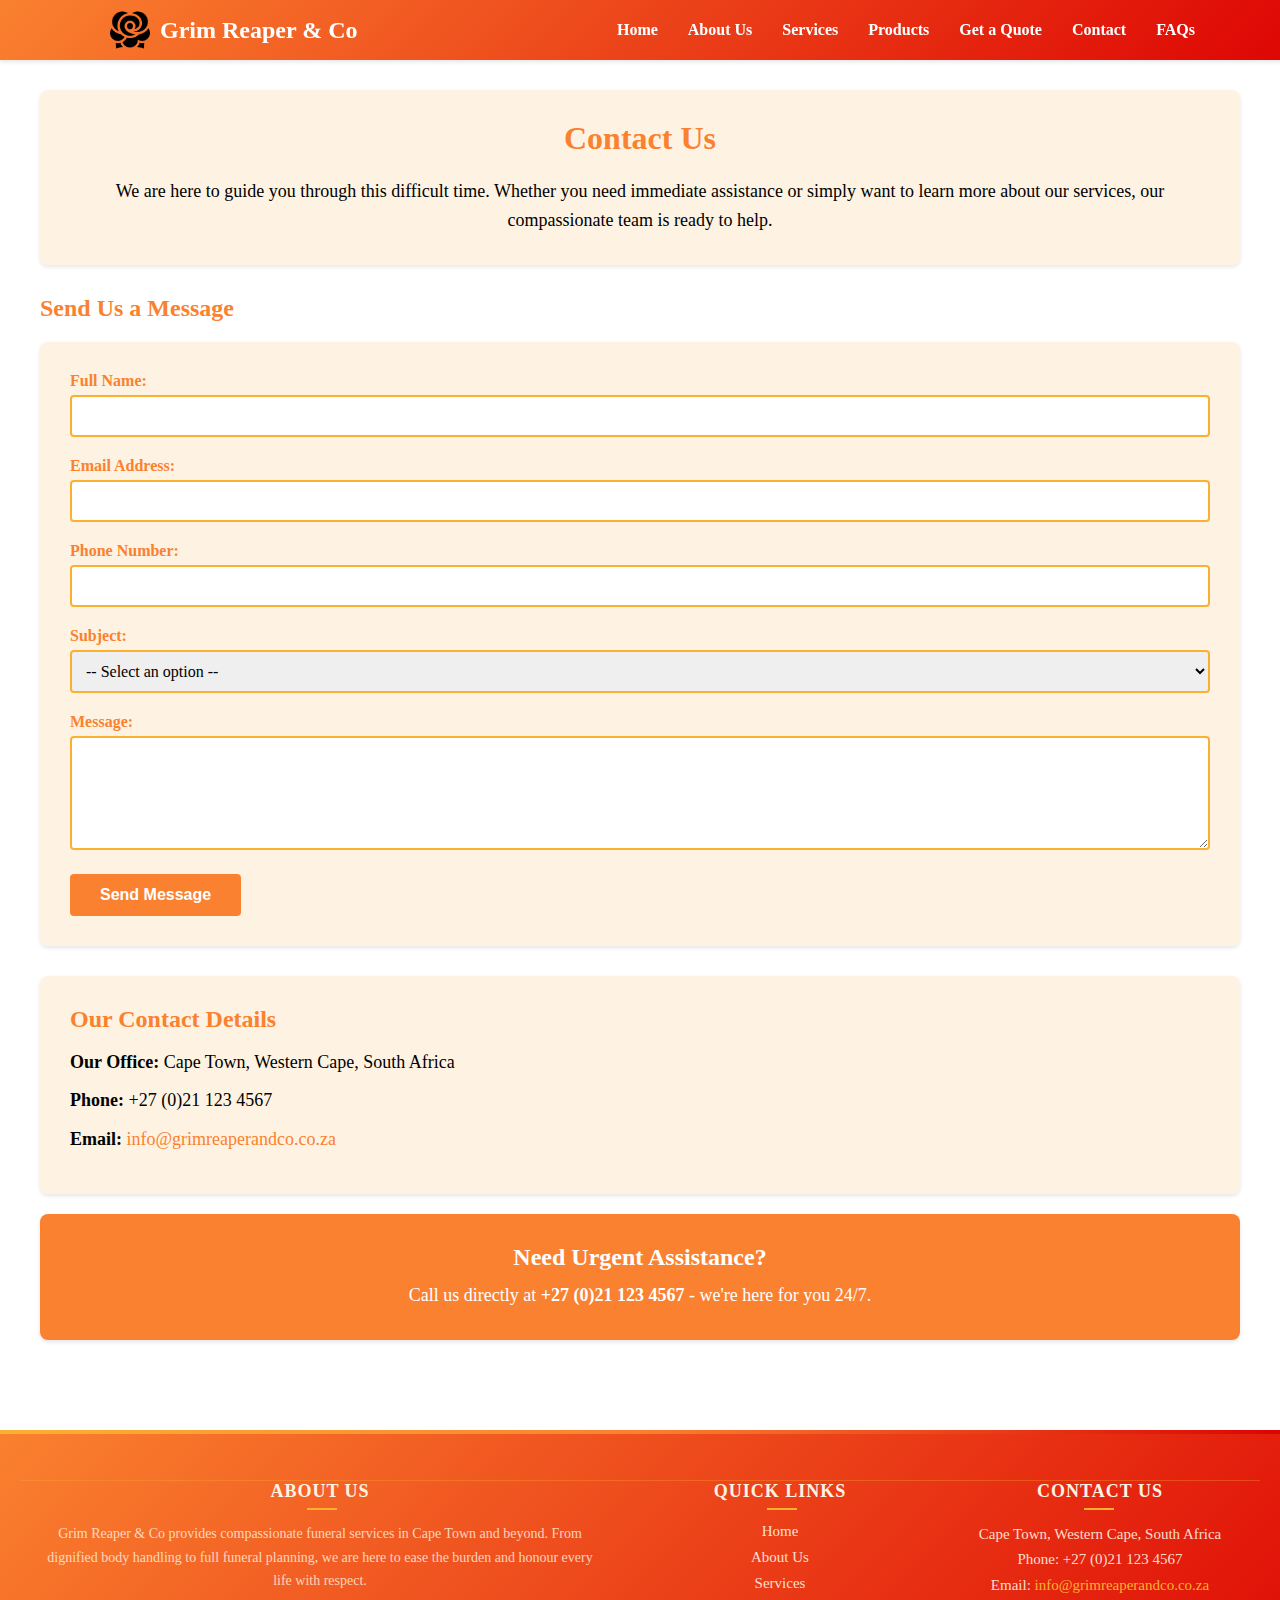
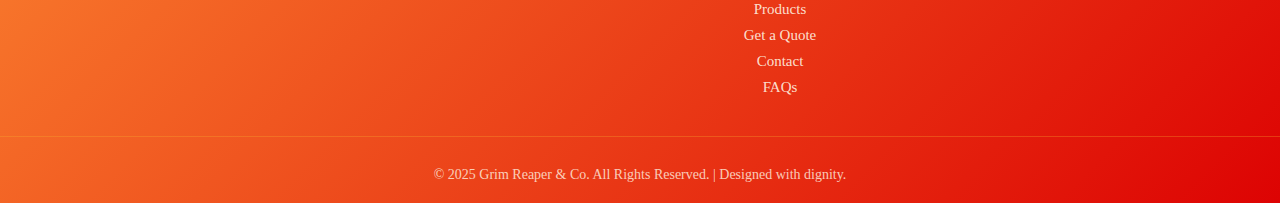
<file: contact.html>
<!DOCTYPE html>
<html lang="en">
	<head>
		<meta charset="utf-8" />
		<title>
			Contact Us - Grim Reaper & Co | 24/7 Funeral Services Cape Town
		</title>
		<meta name="viewport" content="width=device-width, initial-scale=1" />
		<meta
			name="description"
			content="Contact Grim Reaper & Co for compassionate funeral services in Cape Town. Available 24/7 for emergencies. Call +27 21 123 4567 or email info@grimreaperandco.co.za"
		/>
		<meta
			name="keywords"
			content="contact funeral services, Cape Town funeral home contact, 24/7 funeral services, funeral enquiries Cape Town, funeral directors contact"
		/>
		<meta name="author" content="Grim Reaper & Co" />
		<meta name="robots" content="index, follow" />
		<link rel="canonical" href="https://www.grimreaperandco.co.za/contact.html" />
		<link rel="icon" type="image/png" href="./images/rose.png" />

		<!-- Open Graph Meta Tags -->
		<meta property="og:type" content="website" />
		<meta
			property="og:title"
			content="Contact Grim Reaper & Co - 24/7 Funeral Services"
		/>
		<meta
			property="og:description"
			content="Get in touch with our compassionate funeral service team in Cape Town. Available 24/7 for emergencies."
		/>
		<meta
			property="og:url"
			content="https://www.grimreaperandco.co.za/contact.html"
		/>

		<link rel="stylesheet" href="./styles/base.css" />
		<link rel="stylesheet" href="./styles/contact.css" />
	</head>
	<body>
		<header>
			<nav aria-label="Primary" class="navbar">
				<div>
					<img
						src="./images/rose.png"
						alt="Grim Reaper &amp; Co Logo"
						width="50"
					/>
					<h1>Grim Reaper &amp; Co</h1>
				</div>
				<ul>
					<li><a href="index.html">Home</a></li>
					<li>
						<a href="./index.html#aboutUs-section">About Us</a>
					</li>
					<li>
						<a href="./index.html#services-section">Services</a>
					</li>
					<li>
						<a href="./index.html#products-section">Products</a>
					</li>
					<li><a href="quote.html">Get a Quote</a></li>
					<li>
						<a href="contact.html" aria-current="page">Contact</a>
					</li>
					<li><a href="faqs.html">FAQs</a></li>
				</ul>
			</nav>
		</header>

		<main id="main-content" class="container">
			<!-- Contact Page Heading -->
			<section aria-labelledby="contact-title" id="contact-section">
				<h2 id="contact-title" class="heading">Contact Us</h2>
				<p>
					We are here to guide you through this difficult time.
					Whether you need immediate assistance or simply want to
					learn more about our services, our compassionate team is
					ready to help.
				</p>
			</section>

			<!-- Contact Form -->
			<section aria-labelledby="form-title" id="contact-form-section">
				<h3 id="form-title">Send Us a Message</h3>
				<form action="#" method="post" class="contact-form">
					<div class="form-group">
						<label for="full-name">Full Name:</label>
						<input
							type="text"
							id="full-name"
							name="full-name"
							required
						/>
					</div>

					<div class="form-group">
						<label for="email">Email Address:</label>
						<input type="email" id="email" name="email" required />
					</div>

					<div class="form-group">
						<label for="phone">Phone Number:</label>
						<input type="tel" id="phone" name="phone" />
					</div>

					<div class="form-group">
						<label for="subject">Subject:</label>
						<select id="subject" name="subject" required>
							<option value="">-- Select an option --</option>
							<option value="general">General Inquiry</option>
							<option value="funeral">Funeral Arrangement</option>
							<option value="quote">Quote Request</option>
							<option value="other">Other</option>
						</select>
					</div>

					<div class="form-group">
						<label for="message">Message:</label>
						<textarea
							id="message"
							name="message"
							rows="5"
							required
						></textarea>
					</div>

					<button type="submit" class="form-button">
						Send Message
					</button>
				</form>
			</section>

			<!-- Company Details -->
			<section
				aria-labelledby="company-details"
				id="contact-details-section"
			>
				<h3 id="company-details">Our Contact Details</h3>
				<div class="contact-info">
					<p>
						<strong>Our Office:</strong> Cape Town, Western Cape,
						South Africa
					</p>
					<p><strong>Phone:</strong> +27 (0)21 123 4567</p>
					<p>
						<strong>Email:</strong>
						<a href="mailto:info@grimreaperandco.co.za"
							>info@grimreaperandco.co.za</a
						>
					</p>
				</div>
			</section>

			<!-- Call to Action Banner -->
			<section aria-labelledby="cta-banner" id="cta-section">
				<h3 id="cta-banner">Need Urgent Assistance?</h3>
				<p>
					Call us directly at <strong>+27 (0)21 123 4567</strong> -
					we're here for you 24/7.
				</p>
			</section>
		</main>

		<!-- Footer -->
		<footer>
			<div class="footer-content">
				<section aria-labelledby="footer-about">
					<h3 id="footer-about">About Us</h3>
					<p>
						Grim Reaper &amp; Co provides compassionate funeral
						services in Cape Town and beyond. From dignified body
						handling to full funeral planning, we are here to ease
						the burden and honour every life with respect.
					</p>
				</section>

				<section aria-labelledby="footer-links">
					<h3 id="footer-links">Quick Links</h3>
					<div>
						<li><a href="index.html">Home</a></li>
						<li>
							<a href="./index.html#aboutUs-section">About Us</a>
						</li>
						<li>
							<a href="./index.html#services-section">Services</a>
						</li>
						<li>
							<a href="./index.html#products-section">Products</a>
						</li>
						<li><a href="quote.html">Get a Quote</a></li>
						<li><a href="contact.html">Contact</a></li>
						<li><a href="faqs.html">FAQs</a></li>
					</div>
				</section>

				<section aria-labelledby="footer-contact">
					<h3 id="footer-contact">Contact Us</h3>
					<address>
						Cape Town, Western Cape, South Africa<br />
						Phone: +27 (0)21 123 4567<br />
						Email:
						<a href="mailto:info@grimreaperandco.co.za"
							>info@grimreaperandco.co.za</a
						>
					</address>
				</section>
			</div>

			<div>
				<p>
					&copy; 2025 Grim Reaper &amp; Co. All Rights Reserved. |
					Designed with dignity.
				</p>
			</div>
		</footer>
	</body>
</html>
</file>
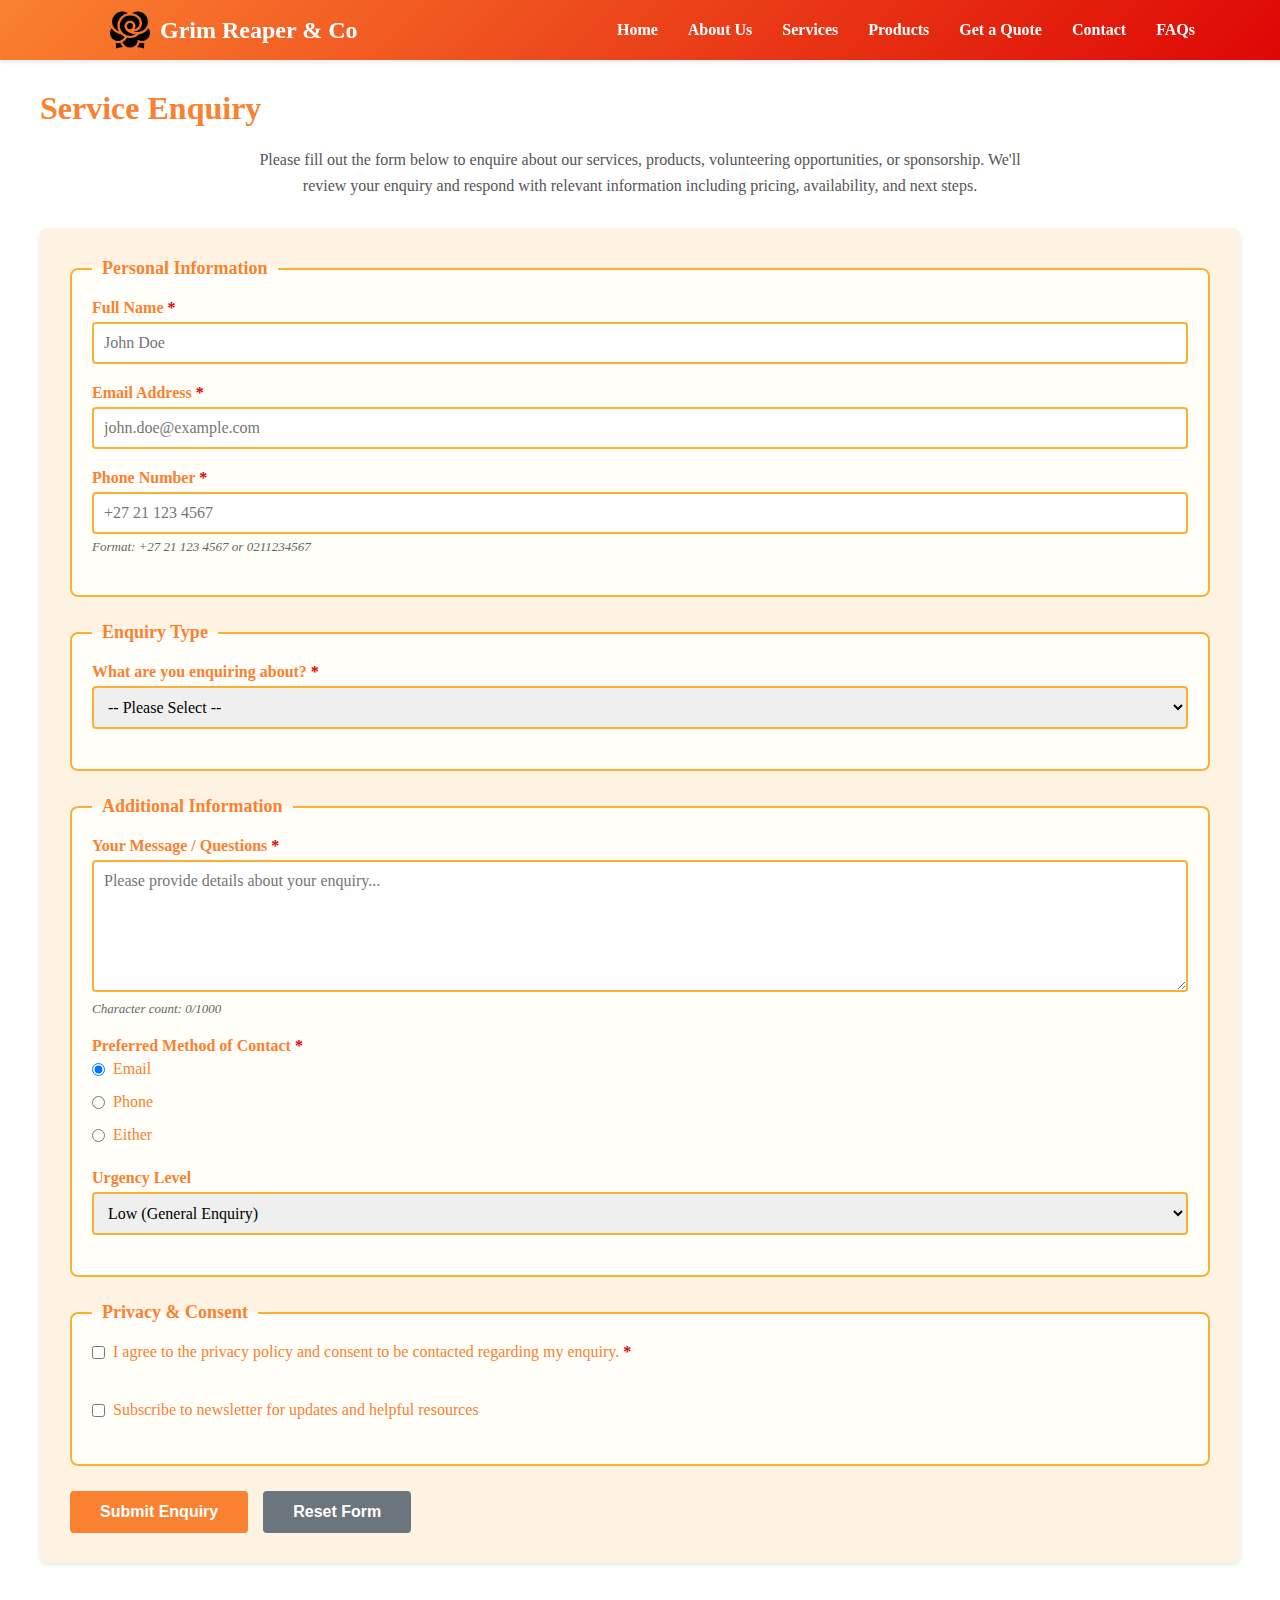
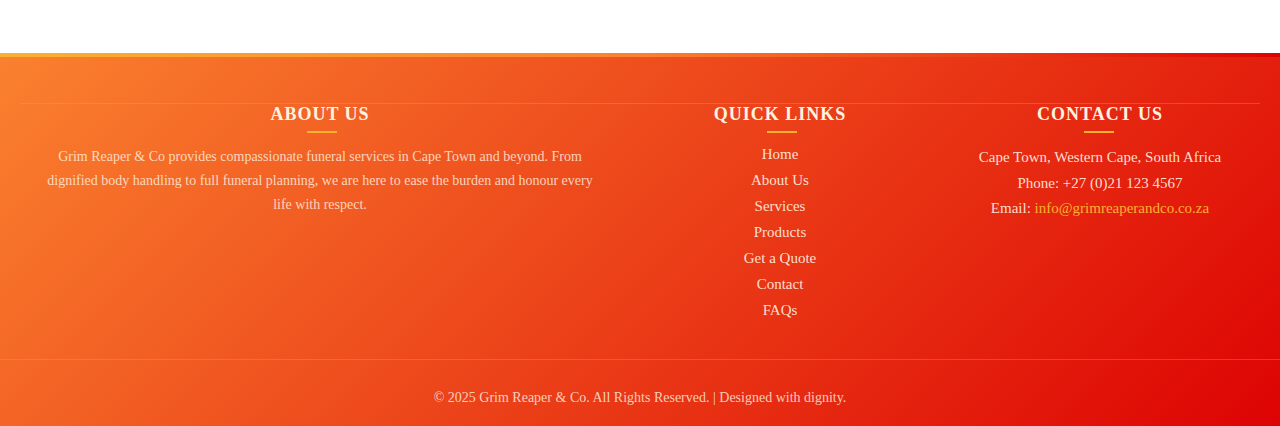
<file: enquiry.html>
<!DOCTYPE html>
<html lang="en">
	<head>
		<meta charset="utf-8" />
		<title>
			Service Enquiry - Grim Reaper & Co | Request Information About
			Our Services
		</title>
		<meta name="viewport" content="width=device-width, initial-scale=1" />
		<meta
			name="description"
			content="Enquire about funeral services, products, volunteering or sponsorship opportunities at Grim Reaper & Co Cape Town. Get pricing, availability and detailed information."
		/>
		<meta
			name="keywords"
			content="funeral enquiry, service inquiry, funeral prices, volunteer opportunities, funeral sponsorship, Cape Town funeral services"
		/>
		<meta name="author" content="Grim Reaper & Co" />
		<meta name="robots" content="index, follow" />
		<link
			rel="canonical"
			href="https://www.grimreaperandco.co.za/enquiry.html"
		/>
		<link rel="icon" type="image/png" href="./images/rose.png" />

		<!-- Open Graph Meta Tags -->
		<meta property="og:type" content="website" />
		<meta
			property="og:title"
			content="Service Enquiry - Grim Reaper & Co"
		/>
		<meta
			property="og:description"
			content="Make an enquiry about our funeral services, products, or partnership opportunities."
		/>
		<meta
			property="og:url"
			content="https://www.grimreaperandco.co.za/enquiry.html"
		/>

		<link rel="stylesheet" href="./styles/base.css" />
		<link rel="stylesheet" href="./styles/contact.css" />
		<script src="./scripts/formValidation.js" defer></script>
	</head>
	<body>
		<header>
			<nav aria-label="Primary" class="navbar">
				<div>
					<img
						src="./images/rose.png"
						alt="Grim Reaper &amp; Co Logo"
						width="50"
					/>
					<h1>Grim Reaper &amp; Co</h1>
				</div>
				<ul>
					<li><a href="index.html">Home</a></li>
					<li>
						<a href="./index.html#aboutUs-section">About Us</a>
					</li>
					<li>
						<a href="./index.html#services-section">Services</a>
					</li>
					<li>
						<a href="./index.html#products-section">Products</a>
					</li>
					<li><a href="quote.html">Get a Quote</a></li>
					<li><a href="contact.html">Contact</a></li>
					<li><a href="faqs.html">FAQs</a></li>
				</ul>
			</nav>
		</header>

		<main id="main-content" class="container">
			<section aria-labelledby="enquiry-title">
				<h2 id="enquiry-title" class="heading">Service Enquiry</h2>
				<p class="intro-text">
					Please fill out the form below to enquire about our
					services, products, volunteering opportunities, or
					sponsorship. We'll review your enquiry and respond with
					relevant information including pricing, availability, and
					next steps.
				</p>

				<form
					id="enquiryForm"
					class="contact-form"
					novalidate
					onsubmit="return handleEnquirySubmit(event)"
				>
					<!-- Personal Information -->
					<fieldset>
						<legend>Personal Information</legend>

						<div class="form-group">
							<label for="fullName"
								>Full Name <span class="required">*</span></label
							>
							<input
								type="text"
								id="fullName"
								name="fullName"
								required
								minlength="2"
								maxlength="100"
								placeholder="John Doe"
								aria-required="true"
							/>
							<span class="error-message" id="fullName-error"></span>
						</div>

						<div class="form-group">
							<label for="email"
								>Email Address
								<span class="required">*</span></label
							>
							<input
								type="email"
								id="email"
								name="email"
								required
								placeholder="john.doe@example.com"
								aria-required="true"
							/>
							<span class="error-message" id="email-error"></span>
						</div>

						<div class="form-group">
							<label for="phone"
								>Phone Number <span class="required">*</span></label
							>
							<input
								type="tel"
								id="phone"
								name="phone"
								required
								pattern="[0-9+\s\-()]{10,15}"
								placeholder="+27 21 123 4567"
								aria-required="true"
							/>
							<span class="error-message" id="phone-error"></span>
							<small class="help-text"
								>Format: +27 21 123 4567 or 0211234567</small
							>
						</div>
					</fieldset>

					<!-- Enquiry Type -->
					<fieldset>
						<legend>Enquiry Type</legend>

						<div class="form-group">
							<label for="enquiryType"
								>What are you enquiring about?
								<span class="required">*</span></label
							>
							<select
								id="enquiryType"
								name="enquiryType"
								required
								aria-required="true"
								onchange="handleEnquiryTypeChange()"
							>
								<option value="">
									-- Please Select --
								</option>
								<option value="funeral-service">
									Funeral Service
								</option>
								<option value="cremation">Cremation</option>
								<option value="burial">Burial</option>
								<option value="products">
									Products (Caskets, Urns, etc.)
								</option>
								<option value="memorial-service">
									Memorial Service
								</option>
								<option value="pre-planning">
									Pre-Planning / Pre-Arrangement
								</option>
								<option value="volunteer">
									Volunteer Opportunity
								</option>
								<option value="sponsorship">
									Sponsorship / Partnership
								</option>
								<option value="other">Other</option>
							</select>
							<span class="error-message" id="enquiryType-error"></span>
						</div>
					</fieldset>

					<!-- Service Details (conditional) -->
					<fieldset id="serviceDetails" style="display: none">
						<legend>Service Details</legend>

						<div class="form-group">
							<label for="serviceDate">Preferred Date</label>
							<input
								type="date"
								id="serviceDate"
								name="serviceDate"
								min=""
							/>
							<span class="error-message" id="serviceDate-error"></span>
						</div>

						<div class="form-group">
							<label for="guestCount"
								>Approximate Number of Guests</label
							>
							<input
								type="number"
								id="guestCount"
								name="guestCount"
								min="1"
								max="1000"
								placeholder="50"
							/>
							<span class="error-message" id="guestCount-error"></span>
						</div>

						<div class="form-group">
							<label for="budget">Budget Range (ZAR)</label>
							<select id="budget" name="budget">
								<option value="">-- Select Range --</option>
								<option value="under-5000">
									Under R5,000
								</option>
								<option value="5000-10000">
									R5,000 - R10,000
								</option>
								<option value="10000-20000">
									R10,000 - R20,000
								</option>
								<option value="20000-35000">
									R20,000 - R35,000
								</option>
								<option value="35000-50000">
									R35,000 - R50,000
								</option>
								<option value="over-50000">Over R50,000</option>
								<option value="flexible">Flexible</option>
							</select>
						</div>
					</fieldset>

					<!-- Additional Information -->
					<fieldset>
						<legend>Additional Information</legend>

						<div class="form-group">
							<label for="message"
								>Your Message / Questions
								<span class="required">*</span></label
							>
							<textarea
								id="message"
								name="message"
								required
								minlength="10"
								maxlength="1000"
								rows="6"
								placeholder="Please provide details about your enquiry..."
								aria-required="true"
							></textarea>
							<span class="error-message" id="message-error"></span>
							<small class="help-text"
								>Character count: <span id="charCount">0</span>/1000</small
							>
						</div>

						<div class="form-group">
							<label for="preferredContact"
								>Preferred Method of Contact
								<span class="required">*</span></label
							>
							<div class="radio-group">
								<label>
									<input
										type="radio"
										name="preferredContact"
										value="email"
										checked
									/>
									Email
								</label>
								<label>
									<input
										type="radio"
										name="preferredContact"
										value="phone"
									/>
									Phone
								</label>
								<label>
									<input
										type="radio"
										name="preferredContact"
										value="either"
									/>
									Either
								</label>
							</div>
						</div>

						<div class="form-group">
							<label for="urgency">Urgency Level</label>
							<select id="urgency" name="urgency">
								<option value="low">
									Low (General Enquiry)
								</option>
								<option value="medium">
									Medium (Within a week)
								</option>
								<option value="high">
									High (Within 48 hours)
								</option>
								<option value="urgent">
									Urgent (Within 24 hours)
								</option>
							</select>
						</div>
					</fieldset>

					<!-- Privacy & Consent -->
					<fieldset>
						<legend>Privacy & Consent</legend>

						<div class="form-group checkbox-group">
							<label>
								<input
									type="checkbox"
									id="privacyConsent"
									name="privacyConsent"
									required
									aria-required="true"
								/>
								<span
									>I agree to the privacy policy and consent
									to be contacted regarding my enquiry.
									<span class="required">*</span></span
								>
							</label>
							<span
								class="error-message"
								id="privacyConsent-error"
							></span>
						</div>

						<div class="form-group checkbox-group">
							<label>
								<input
									type="checkbox"
									id="newsletter"
									name="newsletter"
								/>
								<span
									>Subscribe to newsletter for updates and
									helpful resources</span
								>
							</label>
						</div>
					</fieldset>

					<!-- Form Response Display -->
					<div id="formResponse" class="form-response"></div>

					<!-- Submit Button -->
					<div class="form-actions">
						<button type="submit" class="form-button">
							Submit Enquiry
						</button>
						<button
							type="reset"
							class="form-button secondary"
							onclick="resetForm()"
						>
							Reset Form
						</button>
					</div>
				</form>
			</section>
		</main>

		<!-- Footer -->
		<footer>
			<div class="footer-content">
				<section aria-labelledby="footer-about">
					<h3 id="footer-about">About Us</h3>
					<p>
						Grim Reaper &amp; Co provides compassionate funeral
						services in Cape Town and beyond. From dignified body
						handling to full funeral planning, we are here to ease
						the burden and honour every life with respect.
					</p>
				</section>

				<section aria-labelledby="footer-links">
					<h3 id="footer-links">Quick Links</h3>
					<div>
						<li><a href="index.html">Home</a></li>
						<li>
							<a href="./index.html#aboutUs-section">About Us</a>
						</li>
						<li>
							<a href="./index.html#services-section">Services</a>
						</li>
						<li>
							<a href="./index.html#products-section">Products</a>
						</li>
						<li><a href="quote.html">Get a Quote</a></li>
						<li><a href="contact.html">Contact</a></li>
						<li><a href="faqs.html">FAQs</a></li>
					</div>
				</section>

				<section aria-labelledby="footer-contact">
					<h3 id="footer-contact">Contact Us</h3>
					<address>
						Cape Town, Western Cape, South Africa<br />
						Phone: +27 (0)21 123 4567<br />
						Email:
						<a href="mailto:info@grimreaperandco.co.za"
							>info@grimreaperandco.co.za</a
						>
					</address>
				</section>
			</div>

			<div>
				<p>
					&copy; 2025 Grim Reaper &amp; Co. All Rights Reserved. |
					Designed with dignity.
				</p>
			</div>
		</footer>
	</body>
</html>
</file>
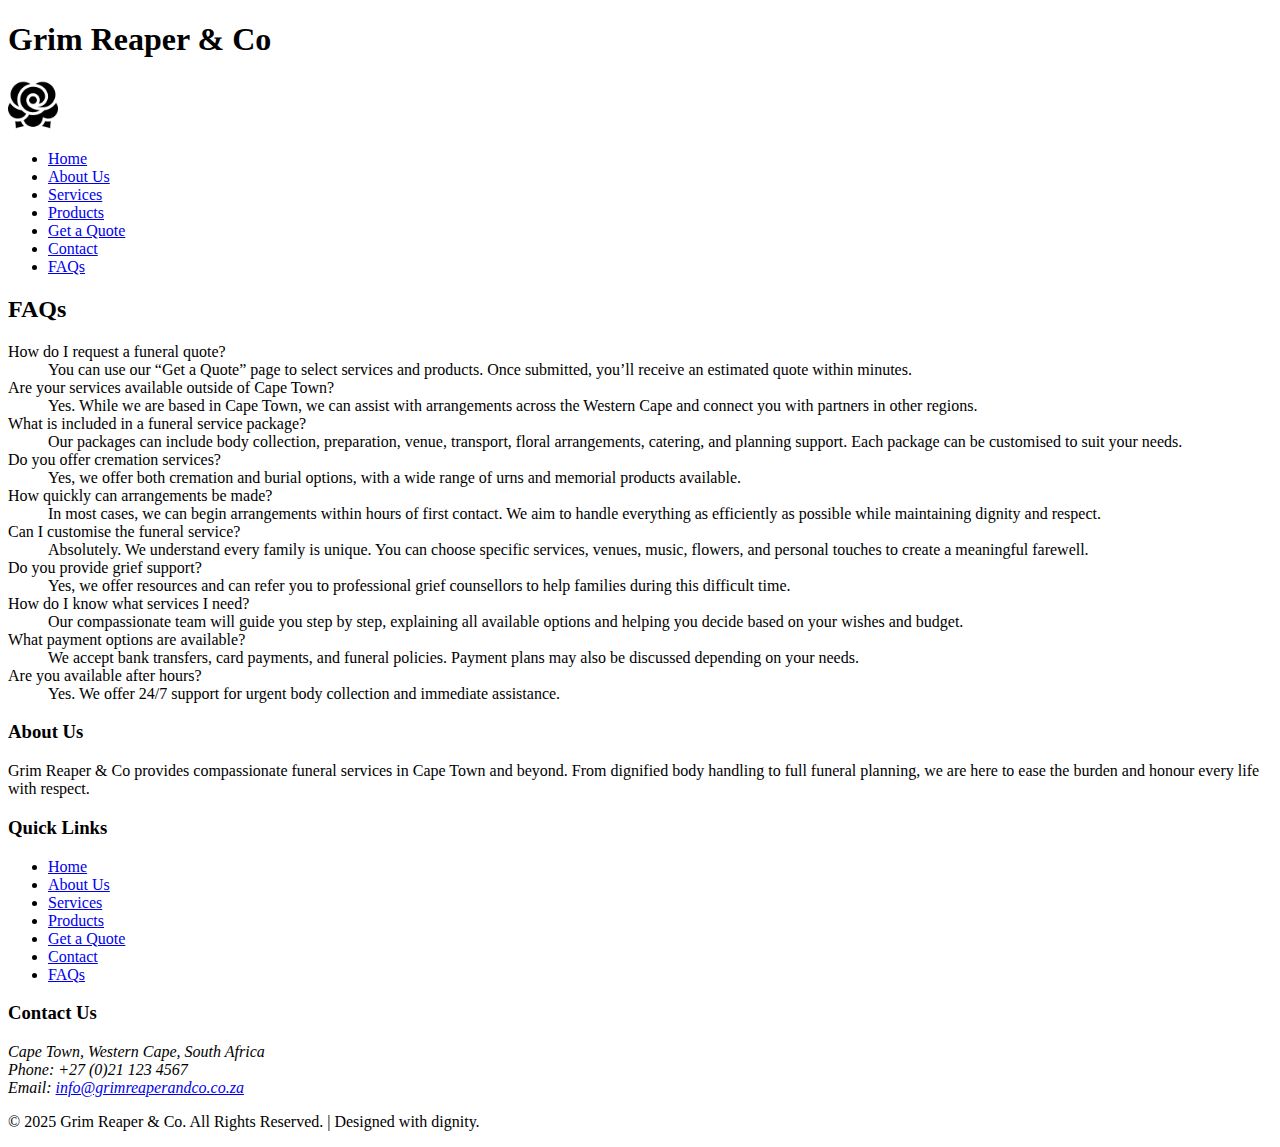
<file: faqs.html>
<!DOCTYPE html>
<html lang="en">
	<head>
		<meta charset="utf-8" />
		<title>FAQs - Grim Reaper & Co</title>
		<meta name="viewport" content="width=device-width, initial-scale=1" />
		<meta
			name="description"
			content="Frequently Asked Questions about Grim Reaper & Co funeral services, quotes, arrangements, and support."
		/>
	</head>
	<body>
		<header>
			<h1>Grim Reaper &amp; Co</h1>
			<nav aria-label="Primary">
				<div>
					<img
						src="./images/rose.png"
						alt="Grim Reaper &amp; Co Logo"
						width="50"
					/>
				</div>
				<ul>
					<li><a href="index.html">Home</a></li>
					<li>
						<a href="./index.html#aboutUs-section">About Us</a>
					</li>
					<li>
						<a href="./index.html#services-section">Services</a>
					</li>
					<li>
						<a href="./index.html#products-section">Products</a>
					</li>
					<li><a href="quote.html">Get a Quote</a></li>
					<li><a href="contact.html">Contact</a></li>
					<li><a href="faqs.html" aria-current="page">FAQs</a></li>
				</ul>
			</nav>
		</header>

		<main id="main-content">
			<h2>FAQs</h2>
			<dl>
				<dt>How do I request a funeral quote?</dt>
				<dd>
					You can use our “Get a Quote” page to select services and
					products. Once submitted, you’ll receive an estimated quote
					within minutes.
				</dd>

				<dt>Are your services available outside of Cape Town?</dt>
				<dd>
					Yes. While we are based in Cape Town, we can assist with
					arrangements across the Western Cape and connect you with
					partners in other regions.
				</dd>

				<dt>What is included in a funeral service package?</dt>
				<dd>
					Our packages can include body collection, preparation,
					venue, transport, floral arrangements, catering, and
					planning support. Each package can be customised to suit
					your needs.
				</dd>

				<dt>Do you offer cremation services?</dt>
				<dd>
					Yes, we offer both cremation and burial options, with a wide
					range of urns and memorial products available.
				</dd>

				<dt>How quickly can arrangements be made?</dt>
				<dd>
					In most cases, we can begin arrangements within hours of
					first contact. We aim to handle everything as efficiently as
					possible while maintaining dignity and respect.
				</dd>

				<dt>Can I customise the funeral service?</dt>
				<dd>
					Absolutely. We understand every family is unique. You can
					choose specific services, venues, music, flowers, and
					personal touches to create a meaningful farewell.
				</dd>

				<dt>Do you provide grief support?</dt>
				<dd>
					Yes, we offer resources and can refer you to professional
					grief counsellors to help families during this difficult
					time.
				</dd>

				<dt>How do I know what services I need?</dt>
				<dd>
					Our compassionate team will guide you step by step,
					explaining all available options and helping you decide
					based on your wishes and budget.
				</dd>

				<dt>What payment options are available?</dt>
				<dd>
					We accept bank transfers, card payments, and funeral
					policies. Payment plans may also be discussed depending on
					your needs.
				</dd>

				<dt>Are you available after hours?</dt>
				<dd>
					Yes. We offer 24/7 support for urgent body collection and
					immediate assistance.
				</dd>
			</dl>
		</main>

		<!-- Footer -->
		<footer>
			<section aria-labelledby="footer-about">
				<h3 id="footer-about">About Us</h3>
				<p>
					Grim Reaper &amp; Co provides compassionate funeral services
					in Cape Town and beyond. From dignified body handling to
					full funeral planning, we are here to ease the burden and
					honour every life with respect.
				</p>
			</section>

			<section aria-labelledby="footer-links">
				<h3 id="footer-links">Quick Links</h3>
				<ul>
					<li><a href="index.html">Home</a></li>
					<li><a href="about.html">About Us</a></li>
					<li><a href="services.html">Services</a></li>
					<li><a href="products.html">Products</a></li>
					<li><a href="quote.html">Get a Quote</a></li>
					<li><a href="contact.html">Contact</a></li>
					<li><a href="faqs.html">FAQs</a></li>
				</ul>
			</section>

			<section aria-labelledby="footer-contact">
				<h3 id="footer-contact">Contact Us</h3>
				<address>
					Cape Town, Western Cape, South Africa<br />
					Phone: +27 (0)21 123 4567<br />
					Email:
					<a href="mailto:info@grimreaperandco.co.za"
						>info@grimreaperandco.co.za</a
					>
				</address>
			</section>

			<div>
				<p>
					&copy; 2025 Grim Reaper &amp; Co. All Rights Reserved. |
					Designed with dignity.
				</p>
			</div>
		</footer>
	</body>
</html>
</file>
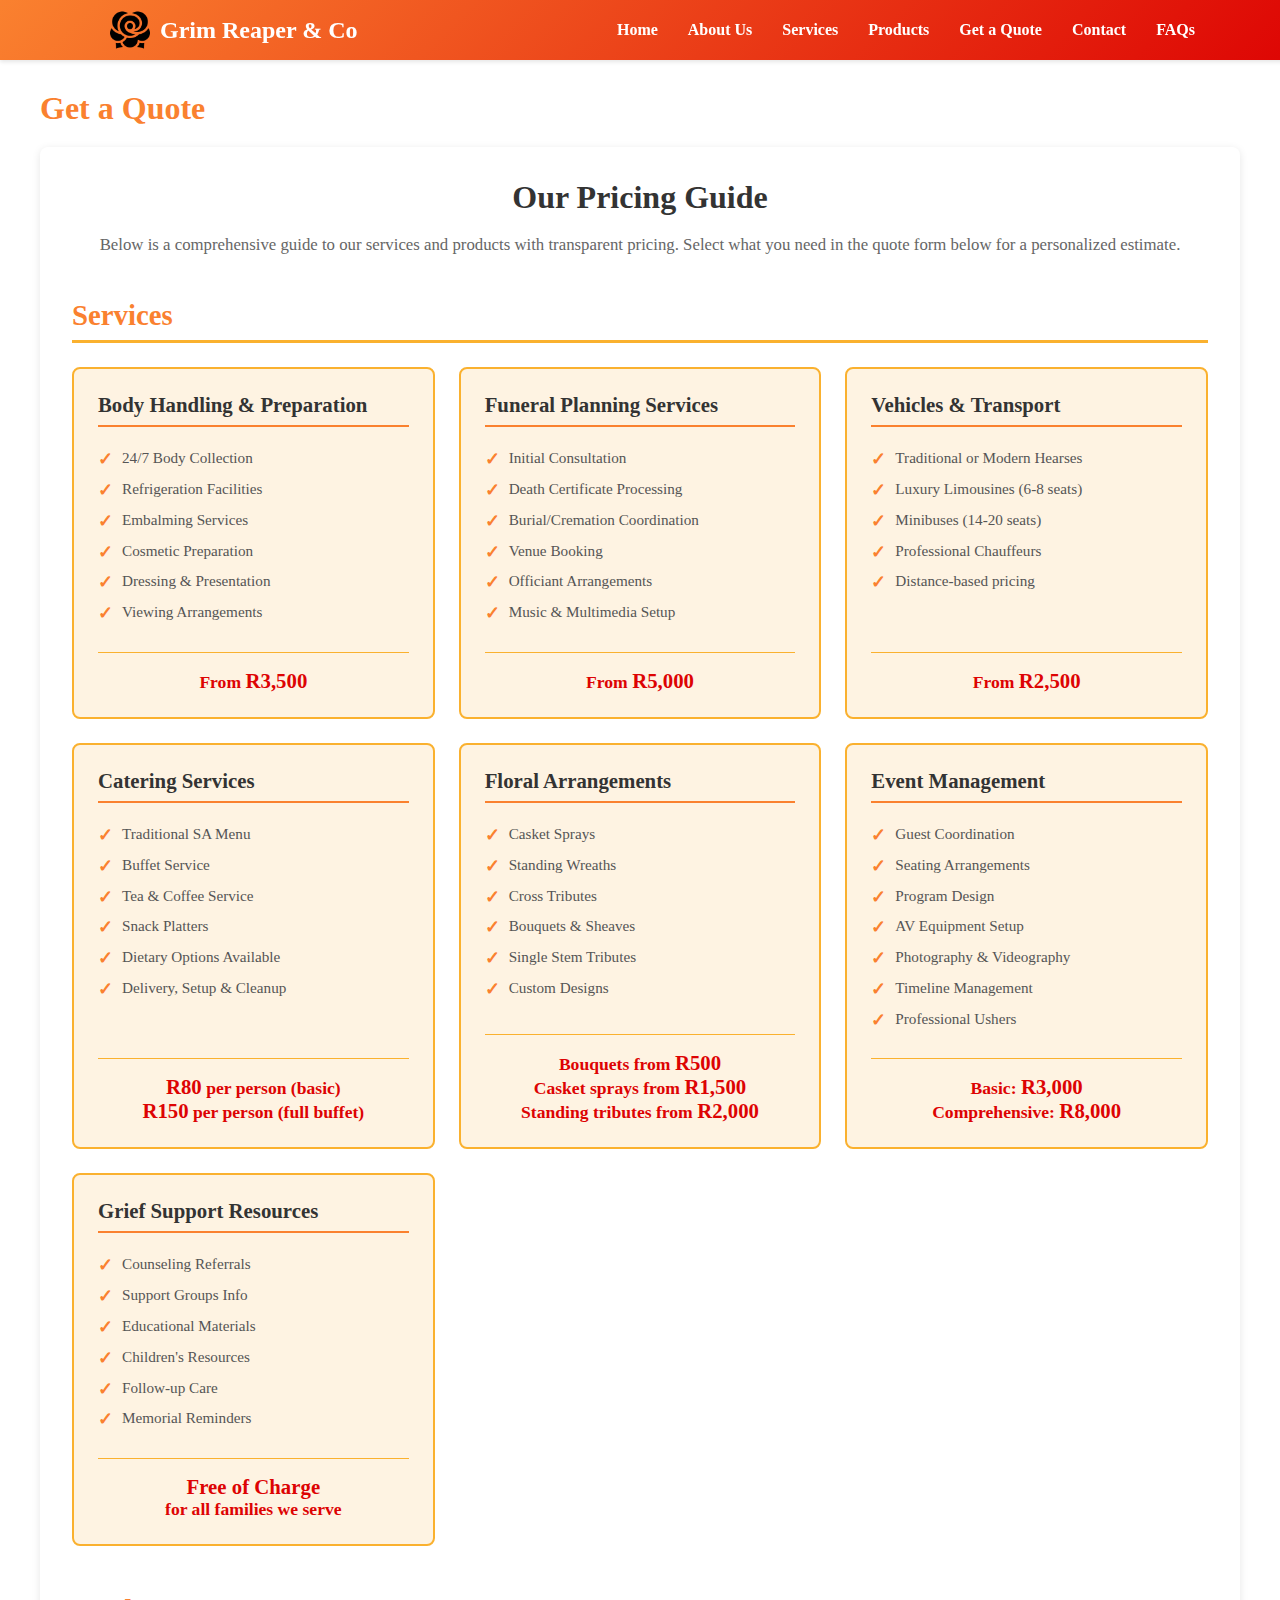
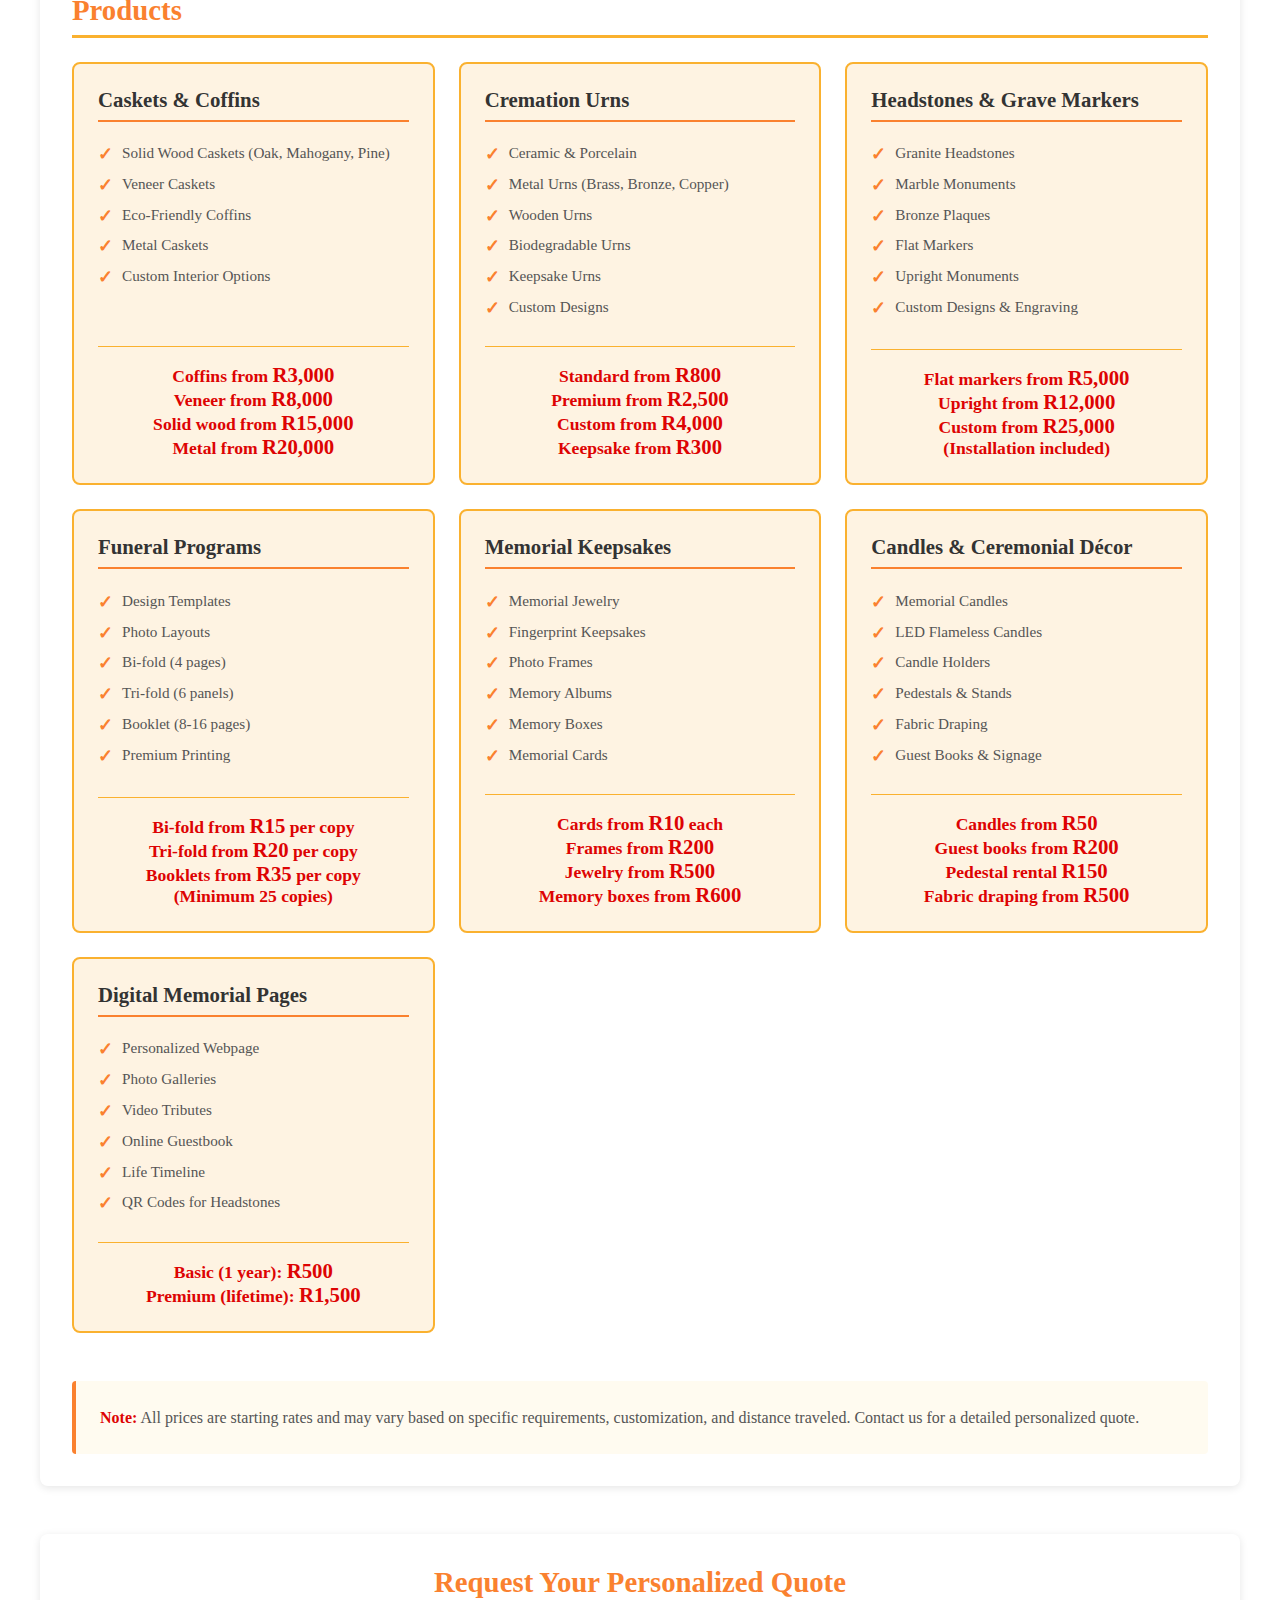
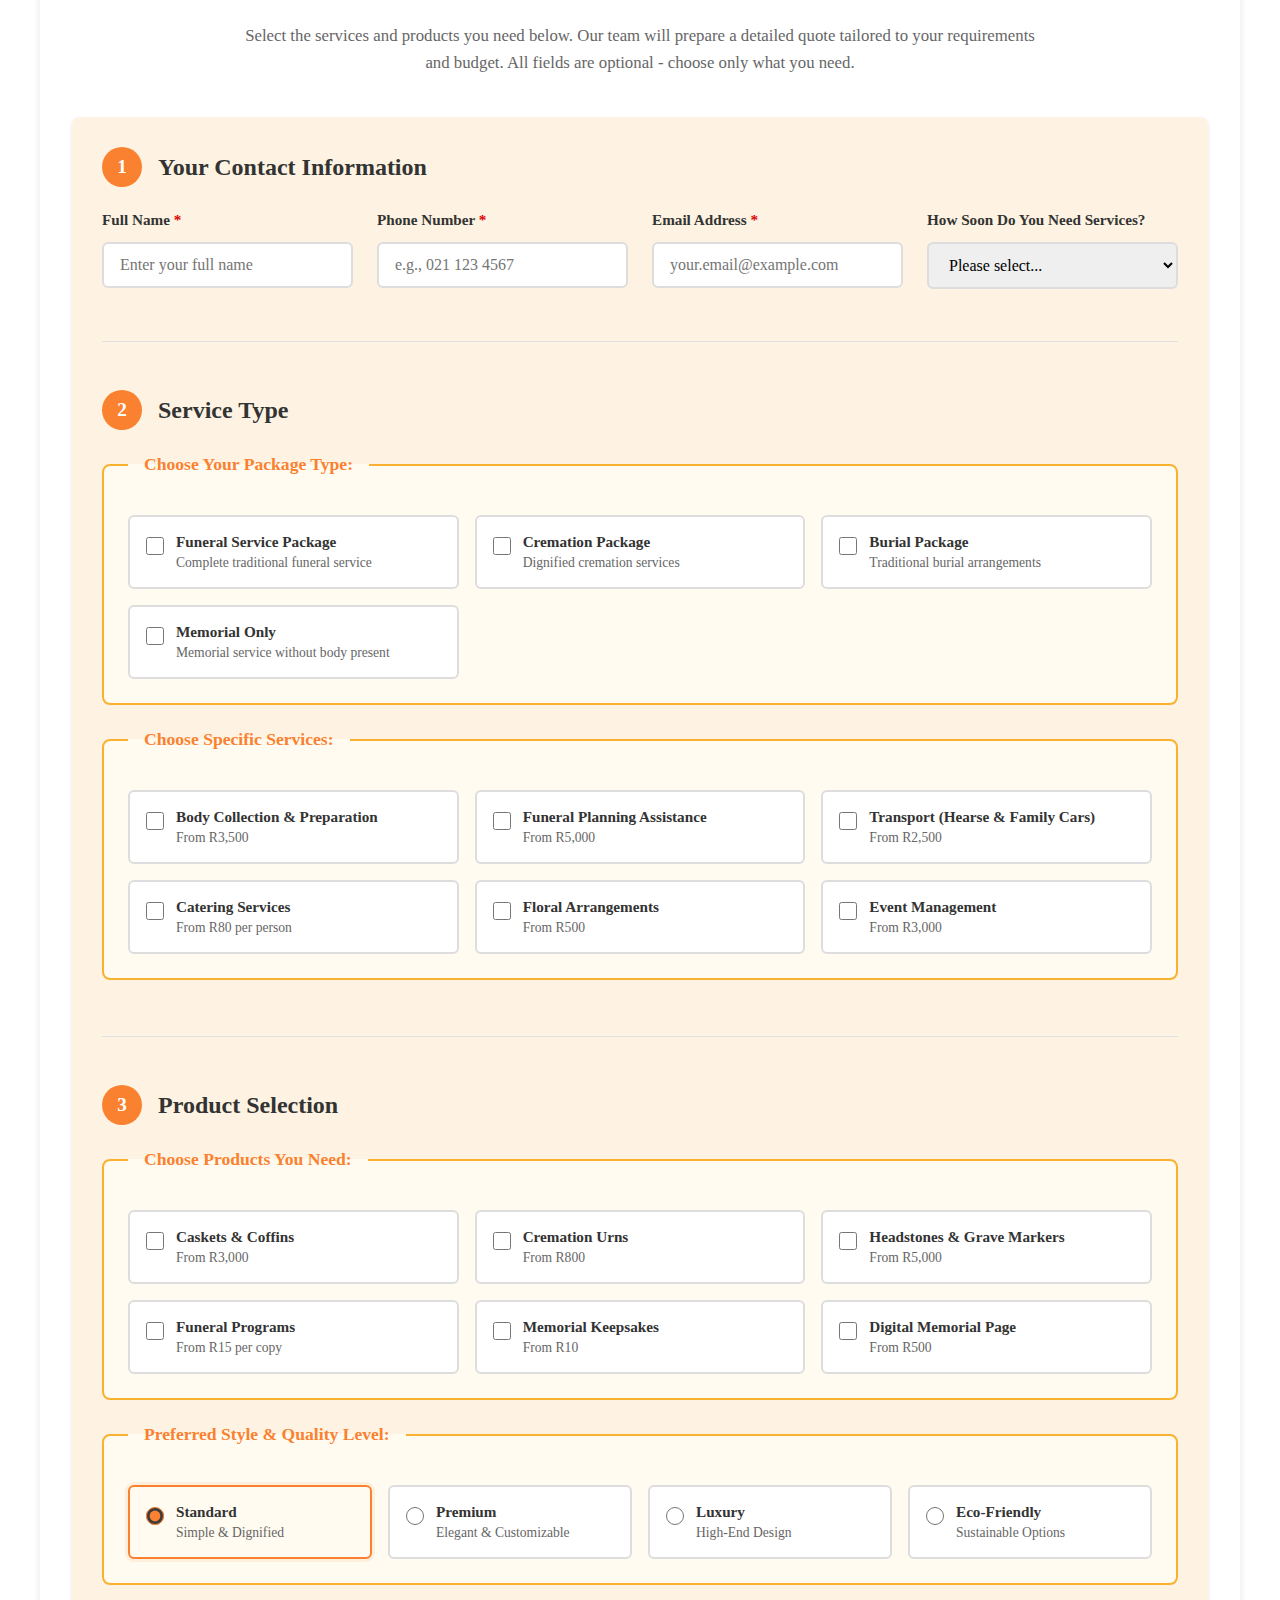
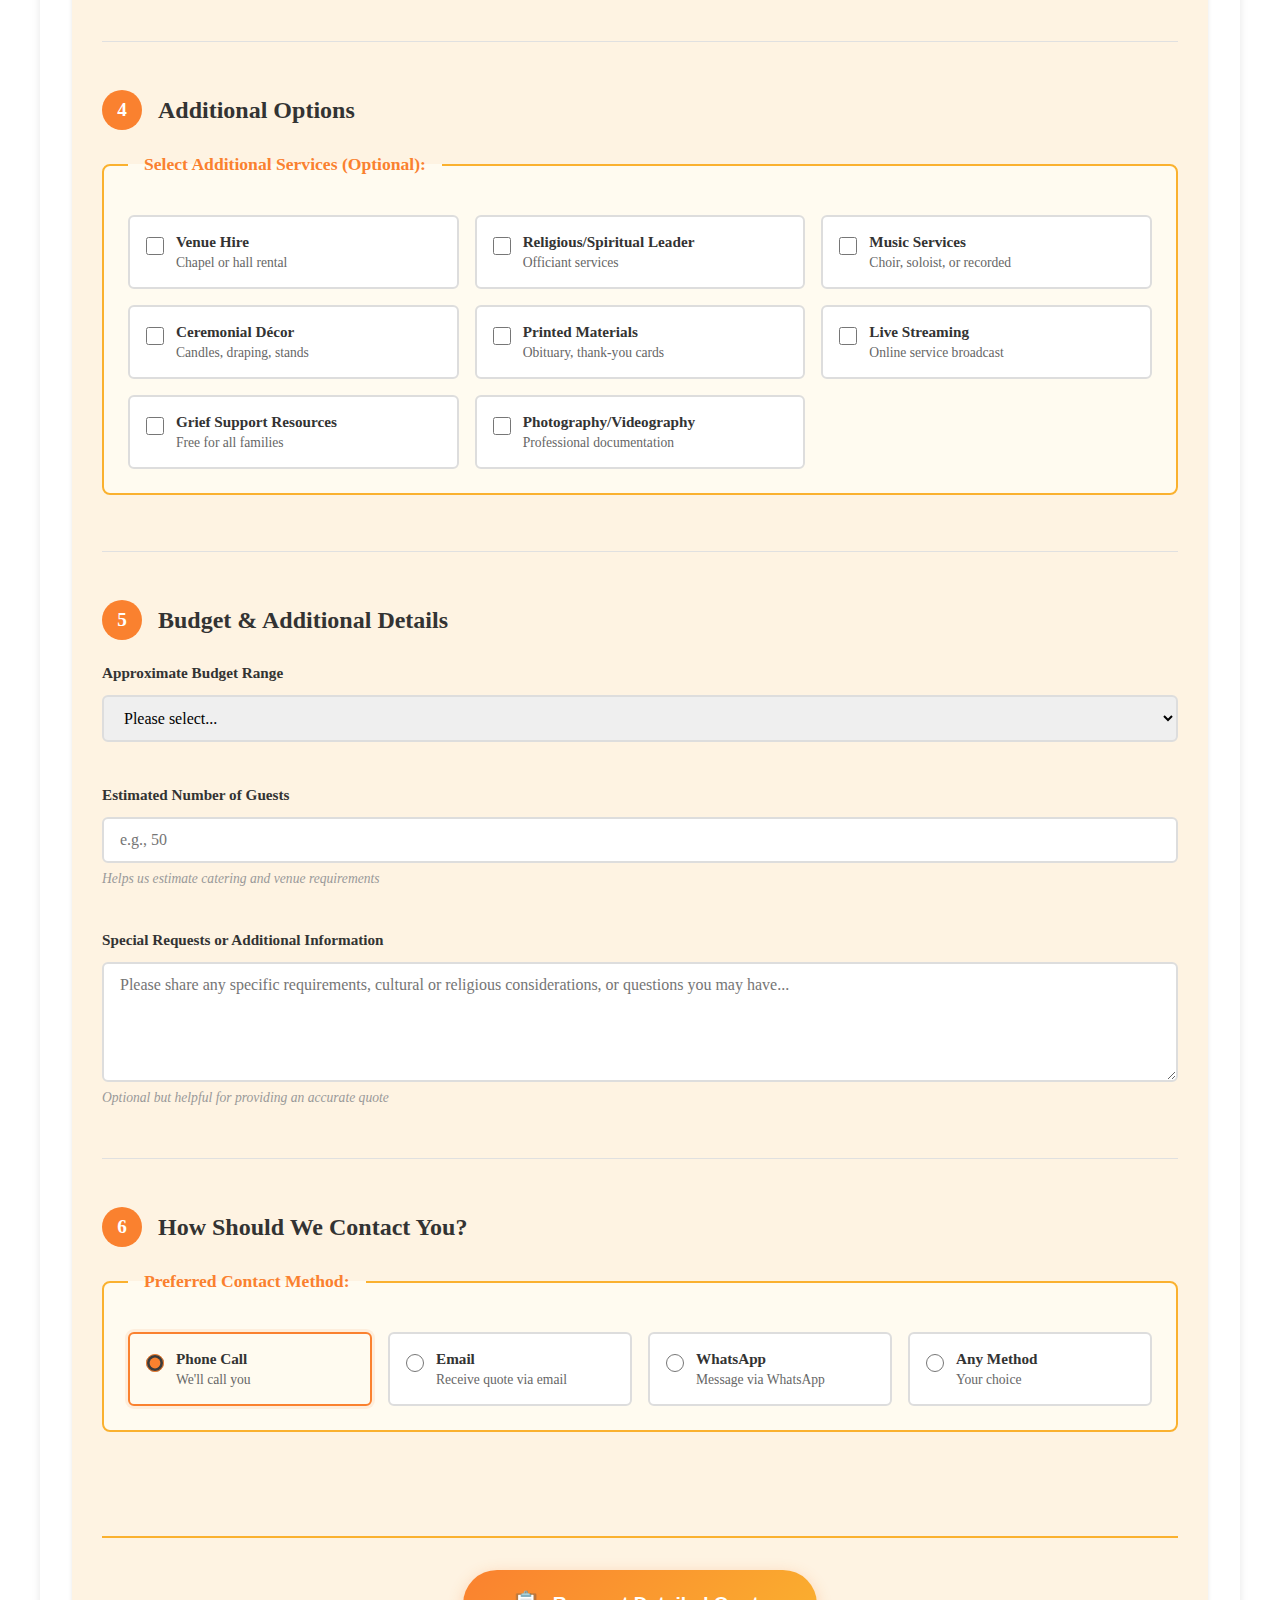
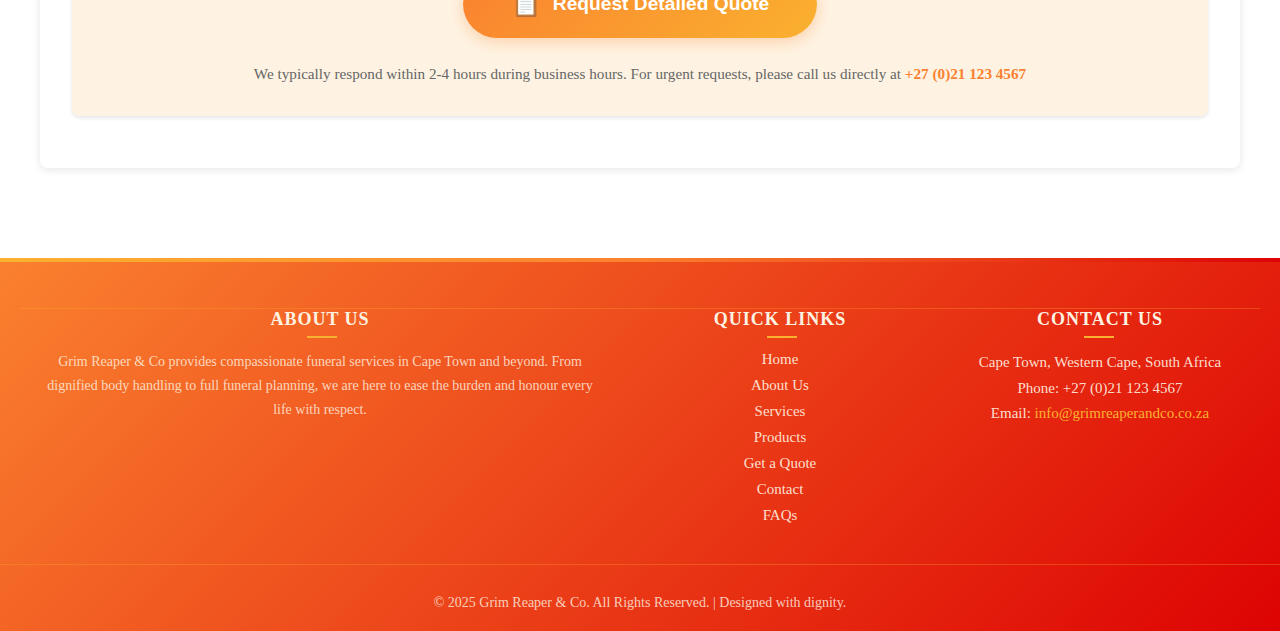
<file: quote.html>
<!DOCTYPE html>
<html lang="en">
	<head>
		<meta charset="utf-8" />
		<title>
			Get a Funeral Quote - Grim Reaper & Co | Affordable Funeral
			Packages Cape Town
		</title>
		<meta name="viewport" content="width=device-width, initial-scale=1" />
		<meta
			name="description"
			content="Request a free funeral services quote from Grim Reaper & Co Cape Town. Transparent pricing on funeral packages, caskets, cremation, burial services and memorial products. Get instant online quote."
		/>
		<meta
			name="keywords"
			content="funeral quote Cape Town, funeral pricing, funeral packages, affordable funerals, funeral cost, cremation cost, burial cost, funeral price list, funeral quote online"
		/>
		<meta name="author" content="Grim Reaper & Co" />
		<meta name="robots" content="index, follow" />
		<link rel="canonical" href="https://www.grimreaperandco.co.za/quote.html" />
		<link rel="icon" type="image/png" href="./images/rose.png" />

		<!-- Open Graph Meta Tags -->
		<meta property="og:type" content="website" />
		<meta
			property="og:title"
			content="Get a Free Funeral Quote - Grim Reaper & Co"
		/>
		<meta
			property="og:description"
			content="Request a transparent funeral quote. Compare packages and pricing for funeral services in Cape Town."
		/>
		<meta
			property="og:url"
			content="https://www.grimreaperandco.co.za/quote.html"
		/>

		<link rel="stylesheet" href="./styles/base.css" />
		<link rel="stylesheet" href="./styles/quote.css" />
	</head>
	<body>
		<header>
			<nav aria-label="Primary" class="navbar">
				<div>
					<img
						src="./images/rose.png"
						alt="Grim Reaper &amp; Co Logo"
						width="50"
					/>
					<h1>Grim Reaper &amp; Co</h1>
				</div>
				<ul>
					<li><a href="index.html">Home</a></li>
					<li>
						<a href="./index.html#aboutUs-section">About Us</a>
					</li>
					<li>
						<a href="./index.html#services-section">Services</a>
					</li>
					<li>
						<a href="./index.html#products-section">Products</a>
					</li>
					<li>
						<a href="quote.html" aria-current="page">Get a Quote</a>
					</li>
					<li><a href="contact.html">Contact</a></li>
					<li><a href="faqs.html">FAQs</a></li>
				</ul>
			</nav>
		</header>

		<main id="main-content" class="container">
			<h2 class="heading">Get a Quote</h2>
			
			<!-- Pricing Information Section -->
			<section class="pricing-section" aria-labelledby="pricing-title">
				<h3 id="pricing-title" class="pricing-heading">Our Pricing Guide</h3>
				<p class="pricing-intro">
					Below is a comprehensive guide to our services and products with transparent pricing. 
					Select what you need in the quote form below for a personalized estimate.
				</p>

				<!-- Services Pricing -->
				<div class="pricing-category">
					<h4 class="category-title">Services</h4>
					
					<div class="pricing-grid">
						<div class="pricing-card">
							<h5>Body Handling & Preparation</h5>
							<ul>
								<li>24/7 Body Collection</li>
								<li>Refrigeration Facilities</li>
								<li>Embalming Services</li>
								<li>Cosmetic Preparation</li>
								<li>Dressing & Presentation</li>
								<li>Viewing Arrangements</li>
							</ul>
							<p class="price">From <strong>R3,500</strong></p>
						</div>

						<div class="pricing-card">
							<h5>Funeral Planning Services</h5>
							<ul>
								<li>Initial Consultation</li>
								<li>Death Certificate Processing</li>
								<li>Burial/Cremation Coordination</li>
								<li>Venue Booking</li>
								<li>Officiant Arrangements</li>
								<li>Music & Multimedia Setup</li>
							</ul>
							<p class="price">From <strong>R5,000</strong></p>
						</div>

						<div class="pricing-card">
							<h5>Vehicles & Transport</h5>
							<ul>
								<li>Traditional or Modern Hearses</li>
								<li>Luxury Limousines (6-8 seats)</li>
								<li>Minibuses (14-20 seats)</li>
								<li>Professional Chauffeurs</li>
								<li>Distance-based pricing</li>
							</ul>
							<p class="price">From <strong>R2,500</strong></p>
						</div>

						<div class="pricing-card">
							<h5>Catering Services</h5>
							<ul>
								<li>Traditional SA Menu</li>
								<li>Buffet Service</li>
								<li>Tea & Coffee Service</li>
								<li>Snack Platters</li>
								<li>Dietary Options Available</li>
								<li>Delivery, Setup & Cleanup</li>
							</ul>
							<p class="price"><strong>R80</strong> per person (basic)<br><strong>R150</strong> per person (full buffet)</p>
						</div>

						<div class="pricing-card">
							<h5>Floral Arrangements</h5>
							<ul>
								<li>Casket Sprays</li>
								<li>Standing Wreaths</li>
								<li>Cross Tributes</li>
								<li>Bouquets & Sheaves</li>
								<li>Single Stem Tributes</li>
								<li>Custom Designs</li>
							</ul>
							<p class="price">Bouquets from <strong>R500</strong><br>Casket sprays from <strong>R1,500</strong><br>Standing tributes from <strong>R2,000</strong></p>
						</div>

						<div class="pricing-card">
							<h5>Event Management</h5>
							<ul>
								<li>Guest Coordination</li>
								<li>Seating Arrangements</li>
								<li>Program Design</li>
								<li>AV Equipment Setup</li>
								<li>Photography & Videography</li>
								<li>Timeline Management</li>
								<li>Professional Ushers</li>
							</ul>
							<p class="price">Basic: <strong>R3,000</strong><br>Comprehensive: <strong>R8,000</strong></p>
						</div>

						<div class="pricing-card">
							<h5>Grief Support Resources</h5>
							<ul>
								<li>Counseling Referrals</li>
								<li>Support Groups Info</li>
								<li>Educational Materials</li>
								<li>Children's Resources</li>
								<li>Follow-up Care</li>
								<li>Memorial Reminders</li>
							</ul>
							<p class="price"><strong>Free of Charge</strong><br>for all families we serve</p>
						</div>
					</div>
				</div>

				<!-- Products Pricing -->
				<div class="pricing-category">
					<h4 class="category-title">Products</h4>
					
					<div class="pricing-grid">
						<div class="pricing-card">
							<h5>Caskets & Coffins</h5>
							<ul>
								<li>Solid Wood Caskets (Oak, Mahogany, Pine)</li>
								<li>Veneer Caskets</li>
								<li>Eco-Friendly Coffins</li>
								<li>Metal Caskets</li>
								<li>Custom Interior Options</li>
							</ul>
							<p class="price">Coffins from <strong>R3,000</strong><br>Veneer from <strong>R8,000</strong><br>Solid wood from <strong>R15,000</strong><br>Metal from <strong>R20,000</strong></p>
						</div>

						<div class="pricing-card">
							<h5>Cremation Urns</h5>
							<ul>
								<li>Ceramic & Porcelain</li>
								<li>Metal Urns (Brass, Bronze, Copper)</li>
								<li>Wooden Urns</li>
								<li>Biodegradable Urns</li>
								<li>Keepsake Urns</li>
								<li>Custom Designs</li>
							</ul>
							<p class="price">Standard from <strong>R800</strong><br>Premium from <strong>R2,500</strong><br>Custom from <strong>R4,000</strong><br>Keepsake from <strong>R300</strong></p>
						</div>

						<div class="pricing-card">
							<h5>Headstones & Grave Markers</h5>
							<ul>
								<li>Granite Headstones</li>
								<li>Marble Monuments</li>
								<li>Bronze Plaques</li>
								<li>Flat Markers</li>
								<li>Upright Monuments</li>
								<li>Custom Designs & Engraving</li>
							</ul>
							<p class="price">Flat markers from <strong>R5,000</strong><br>Upright from <strong>R12,000</strong><br>Custom from <strong>R25,000</strong><br>(Installation included)</p>
						</div>

						<div class="pricing-card">
							<h5>Funeral Programs</h5>
							<ul>
								<li>Design Templates</li>
								<li>Photo Layouts</li>
								<li>Bi-fold (4 pages)</li>
								<li>Tri-fold (6 panels)</li>
								<li>Booklet (8-16 pages)</li>
								<li>Premium Printing</li>
							</ul>
							<p class="price">Bi-fold from <strong>R15</strong> per copy<br>Tri-fold from <strong>R20</strong> per copy<br>Booklets from <strong>R35</strong> per copy<br>(Minimum 25 copies)</p>
						</div>

						<div class="pricing-card">
							<h5>Memorial Keepsakes</h5>
							<ul>
								<li>Memorial Jewelry</li>
								<li>Fingerprint Keepsakes</li>
								<li>Photo Frames</li>
								<li>Memory Albums</li>
								<li>Memory Boxes</li>
								<li>Memorial Cards</li>
							</ul>
							<p class="price">Cards from <strong>R10</strong> each<br>Frames from <strong>R200</strong><br>Jewelry from <strong>R500</strong><br>Memory boxes from <strong>R600</strong></p>
						</div>

						<div class="pricing-card">
							<h5>Candles & Ceremonial Décor</h5>
							<ul>
								<li>Memorial Candles</li>
								<li>LED Flameless Candles</li>
								<li>Candle Holders</li>
								<li>Pedestals & Stands</li>
								<li>Fabric Draping</li>
								<li>Guest Books & Signage</li>
							</ul>
							<p class="price">Candles from <strong>R50</strong><br>Guest books from <strong>R200</strong><br>Pedestal rental <strong>R150</strong><br>Fabric draping from <strong>R500</strong></p>
						</div>

						<div class="pricing-card">
							<h5>Digital Memorial Pages</h5>
							<ul>
								<li>Personalized Webpage</li>
								<li>Photo Galleries</li>
								<li>Video Tributes</li>
								<li>Online Guestbook</li>
								<li>Life Timeline</li>
								<li>QR Codes for Headstones</li>
							</ul>
							<p class="price">Basic (1 year): <strong>R500</strong><br>Premium (lifetime): <strong>R1,500</strong></p>
						</div>
					</div>
				</div>

				<div class="pricing-note">
					<p><strong>Note:</strong> All prices are starting rates and may vary based on specific requirements, customization, and distance traveled. Contact us for a detailed personalized quote.</p>
				</div>
			</section>

			<div class="quote-form-section">
				<h3 class="form-title">Request Your Personalized Quote</h3>
				<p class="form-intro">
					Select the services and products you need below. Our team will prepare a detailed quote 
					tailored to your requirements and budget. All fields are optional - choose only what you need.
				</p>

				<form action="#" method="post" class="quote-form" id="quoteForm">
					<!-- Contact Information -->
					<section class="form-section" aria-labelledby="contact-info">
						<h3 id="contact-info" class="section-heading">
							<span class="section-number">1</span> Your Contact Information
						</h3>
						<div class="form-grid">
							<div class="form-group">
								<label for="fullName">Full Name <span class="required">*</span></label>
								<input 
									type="text" 
									id="fullName" 
									name="fullName" 
									required 
									placeholder="Enter your full name"
								/>
							</div>
							<div class="form-group">
								<label for="phone">Phone Number <span class="required">*</span></label>
								<input 
									type="tel" 
									id="phone" 
									name="phone" 
									required 
									placeholder="e.g., 021 123 4567"
								/>
							</div>
							<div class="form-group">
								<label for="email">Email Address <span class="required">*</span></label>
								<input 
									type="email" 
									id="email" 
									name="email" 
									required 
									placeholder="your.email@example.com"
								/>
							</div>
							<div class="form-group">
								<label for="urgency">How Soon Do You Need Services?</label>
								<select id="urgency" name="urgency">
									<option value="">Please select...</option>
									<option value="immediate">Immediate (within 24 hours)</option>
									<option value="1-3days">1-3 days</option>
									<option value="4-7days">4-7 days</option>
									<option value="planning">Pre-planning for the future</option>
								</select>
							</div>
						</div>
					</section>

					<!-- Service Type -->
					<section class="form-section" aria-labelledby="service-type">
						<h3 id="service-type" class="section-heading">
							<span class="section-number">2</span> Service Type
						</h3>
						
						<fieldset class="checkbox-fieldset">
							<legend>Choose Your Package Type:</legend>
							<div class="checkbox-grid">
								<label class="checkbox-label">
									<input type="checkbox" name="service-package" value="funeral-service" />
									<span class="checkbox-text">
										<strong>Funeral Service Package</strong>
										<small>Complete traditional funeral service</small>
									</span>
								</label>
								<label class="checkbox-label">
									<input type="checkbox" name="service-package" value="cremation" />
									<span class="checkbox-text">
										<strong>Cremation Package</strong>
										<small>Dignified cremation services</small>
									</span>
								</label>
								<label class="checkbox-label">
									<input type="checkbox" name="service-package" value="burial" />
									<span class="checkbox-text">
										<strong>Burial Package</strong>
										<small>Traditional burial arrangements</small>
									</span>
								</label>
								<label class="checkbox-label">
									<input type="checkbox" name="service-package" value="memorial" />
									<span class="checkbox-text">
										<strong>Memorial Only</strong>
										<small>Memorial service without body present</small>
									</span>
								</label>
							</div>
						</fieldset>

						<fieldset class="checkbox-fieldset">
							<legend>Choose Specific Services:</legend>
							<div class="checkbox-grid">
								<label class="checkbox-label">
									<input type="checkbox" name="service-option" value="body-preparation" />
									<span class="checkbox-text">
										<strong>Body Collection & Preparation</strong>
										<small>From R3,500</small>
									</span>
								</label>
								<label class="checkbox-label">
									<input type="checkbox" name="service-option" value="planning" />
									<span class="checkbox-text">
										<strong>Funeral Planning Assistance</strong>
										<small>From R5,000</small>
									</span>
								</label>
								<label class="checkbox-label">
									<input type="checkbox" name="service-option" value="transport" />
									<span class="checkbox-text">
										<strong>Transport (Hearse & Family Cars)</strong>
										<small>From R2,500</small>
									</span>
								</label>
								<label class="checkbox-label">
									<input type="checkbox" name="service-option" value="catering" />
									<span class="checkbox-text">
										<strong>Catering Services</strong>
										<small>From R80 per person</small>
									</span>
								</label>
								<label class="checkbox-label">
									<input type="checkbox" name="service-option" value="flowers" />
									<span class="checkbox-text">
										<strong>Floral Arrangements</strong>
										<small>From R500</small>
									</span>
								</label>
								<label class="checkbox-label">
									<input type="checkbox" name="service-option" value="event-management" />
									<span class="checkbox-text">
										<strong>Event Management</strong>
										<small>From R3,000</small>
									</span>
								</label>
							</div>
						</fieldset>
					</section>

					<!-- Product Selection -->
					<section class="form-section" aria-labelledby="product-selection">
						<h3 id="product-selection" class="section-heading">
							<span class="section-number">3</span> Product Selection
						</h3>
						
						<fieldset class="checkbox-fieldset">
							<legend>Choose Products You Need:</legend>
							<div class="checkbox-grid">
								<label class="checkbox-label">
									<input type="checkbox" name="product" value="caskets" />
									<span class="checkbox-text">
										<strong>Caskets & Coffins</strong>
										<small>From R3,000</small>
									</span>
								</label>
								<label class="checkbox-label">
									<input type="checkbox" name="product" value="urns" />
									<span class="checkbox-text">
										<strong>Cremation Urns</strong>
										<small>From R800</small>
									</span>
								</label>
								<label class="checkbox-label">
									<input type="checkbox" name="product" value="headstones" />
									<span class="checkbox-text">
										<strong>Headstones & Grave Markers</strong>
										<small>From R5,000</small>
									</span>
								</label>
								<label class="checkbox-label">
									<input type="checkbox" name="product" value="programs" />
									<span class="checkbox-text">
										<strong>Funeral Programs</strong>
										<small>From R15 per copy</small>
									</span>
								</label>
								<label class="checkbox-label">
									<input type="checkbox" name="product" value="keepsakes" />
									<span class="checkbox-text">
										<strong>Memorial Keepsakes</strong>
										<small>From R10</small>
									</span>
								</label>
								<label class="checkbox-label">
									<input type="checkbox" name="product" value="digital-memorial" />
									<span class="checkbox-text">
										<strong>Digital Memorial Page</strong>
										<small>From R500</small>
									</span>
								</label>
							</div>
						</fieldset>

						<fieldset class="checkbox-fieldset">
							<legend>Preferred Style & Quality Level:</legend>
							<div class="radio-grid">
								<label class="radio-label">
									<input type="radio" name="style" value="standard" checked />
									<span class="radio-text">
										<strong>Standard</strong>
										<small>Simple & Dignified</small>
									</span>
								</label>
								<label class="radio-label">
									<input type="radio" name="style" value="premium" />
									<span class="radio-text">
										<strong>Premium</strong>
										<small>Elegant & Customizable</small>
									</span>
								</label>
								<label class="radio-label">
									<input type="radio" name="style" value="luxury" />
									<span class="radio-text">
										<strong>Luxury</strong>
										<small>High-End Design</small>
									</span>
								</label>
								<label class="radio-label">
									<input type="radio" name="style" value="eco" />
									<span class="radio-text">
										<strong>Eco-Friendly</strong>
										<small>Sustainable Options</small>
									</span>
								</label>
							</div>
						</fieldset>
					</section>

					<!-- Additional Options -->
					<section class="form-section" aria-labelledby="additional-options">
						<h3 id="additional-options" class="section-heading">
							<span class="section-number">4</span> Additional Options
						</h3>
						
						<fieldset class="checkbox-fieldset">
							<legend>Select Additional Services (Optional):</legend>
							<div class="checkbox-grid">
								<label class="checkbox-label">
									<input type="checkbox" name="additional" value="venue" />
									<span class="checkbox-text">
										<strong>Venue Hire</strong>
										<small>Chapel or hall rental</small>
									</span>
								</label>
								<label class="checkbox-label">
									<input type="checkbox" name="additional" value="leader" />
									<span class="checkbox-text">
										<strong>Religious/Spiritual Leader</strong>
										<small>Officiant services</small>
									</span>
								</label>
								<label class="checkbox-label">
									<input type="checkbox" name="additional" value="music" />
									<span class="checkbox-text">
										<strong>Music Services</strong>
										<small>Choir, soloist, or recorded</small>
									</span>
								</label>
								<label class="checkbox-label">
									<input type="checkbox" name="additional" value="decor" />
									<span class="checkbox-text">
										<strong>Ceremonial Décor</strong>
										<small>Candles, draping, stands</small>
									</span>
								</label>
								<label class="checkbox-label">
									<input type="checkbox" name="additional" value="printed" />
									<span class="checkbox-text">
										<strong>Printed Materials</strong>
										<small>Obituary, thank-you cards</small>
									</span>
								</label>
								<label class="checkbox-label">
									<input type="checkbox" name="additional" value="streaming" />
									<span class="checkbox-text">
										<strong>Live Streaming</strong>
										<small>Online service broadcast</small>
									</span>
								</label>
								<label class="checkbox-label">
									<input type="checkbox" name="additional" value="grief-support" />
									<span class="checkbox-text">
										<strong>Grief Support Resources</strong>
										<small>Free for all families</small>
									</span>
								</label>
								<label class="checkbox-label">
									<input type="checkbox" name="additional" value="photography" />
									<span class="checkbox-text">
										<strong>Photography/Videography</strong>
										<small>Professional documentation</small>
									</span>
								</label>
							</div>
						</fieldset>
					</section>

					<!-- Budget & Additional Details -->
					<section class="form-section" aria-labelledby="budget-details">
						<h3 id="budget-details" class="section-heading">
							<span class="section-number">5</span> Budget & Additional Details
						</h3>
						
						<div class="form-grid">
							<div class="form-group full-width">
								<label for="budget">Approximate Budget Range</label>
								<select id="budget" name="budget">
									<option value="">Please select...</option>
									<option value="under-10k">Under R10,000</option>
									<option value="10k-20k">R10,000 - R20,000</option>
									<option value="20k-35k">R20,000 - R35,000</option>
									<option value="35k-50k">R35,000 - R50,000</option>
									<option value="over-50k">Over R50,000</option>
									<option value="flexible">Flexible / Unsure</option>
								</select>
							</div>
							
							<div class="form-group full-width">
								<label for="guestCount">Estimated Number of Guests</label>
								<input 
									type="number" 
									id="guestCount" 
									name="guestCount" 
									min="1" 
									placeholder="e.g., 50"
								/>
								<small class="help-text">Helps us estimate catering and venue requirements</small>
							</div>

							<div class="form-group full-width">
								<label for="message">Special Requests or Additional Information</label>
								<textarea 
									id="message" 
									name="message" 
									rows="5" 
									placeholder="Please share any specific requirements, cultural or religious considerations, or questions you may have..."
								></textarea>
								<small class="help-text">Optional but helpful for providing an accurate quote</small>
							</div>
						</div>
					</section>

					<!-- Preferred Contact Method -->
					<section class="form-section" aria-labelledby="contact-preference">
						<h3 id="contact-preference" class="section-heading">
							<span class="section-number">6</span> How Should We Contact You?
						</h3>
						
						<fieldset class="checkbox-fieldset">
							<legend>Preferred Contact Method:</legend>
							<div class="radio-grid">
								<label class="radio-label">
									<input type="radio" name="contact-method" value="phone" checked />
									<span class="radio-text">
										<strong>Phone Call</strong>
										<small>We'll call you</small>
									</span>
								</label>
								<label class="radio-label">
									<input type="radio" name="contact-method" value="email" />
									<span class="radio-text">
										<strong>Email</strong>
										<small>Receive quote via email</small>
									</span>
								</label>
								<label class="radio-label">
									<input type="radio" name="contact-method" value="whatsapp" />
									<span class="radio-text">
										<strong>WhatsApp</strong>
										<small>Message via WhatsApp</small>
									</span>
								</label>
								<label class="radio-label">
									<input type="radio" name="contact-method" value="any" />
									<span class="radio-text">
										<strong>Any Method</strong>
										<small>Your choice</small>
									</span>
								</label>
							</div>
						</fieldset>
					</section>

					<!-- Submit Button -->
					<div class="form-actions">
						<button type="submit" class="form-button primary">
							<span>📋</span> Request Detailed Quote
						</button>
						<p class="form-note">
							We typically respond within 2-4 hours during business hours. 
							For urgent requests, please call us directly at <strong>+27 (0)21 123 4567</strong>
						</p>
					</div>
				</form>
			</div>
		</main>

		<!-- Footer -->
		<footer>
			<div class="footer-content">
				<section aria-labelledby="footer-about">
					<h3 id="footer-about">About Us</h3>
					<p>
						Grim Reaper &amp; Co provides compassionate funeral
						services in Cape Town and beyond. From dignified body
						handling to full funeral planning, we are here to ease
						the burden and honour every life with respect.
					</p>
				</section>

				<section aria-labelledby="footer-links">
					<h3 id="footer-links">Quick Links</h3>
					<div>
						<li><a href="index.html">Home</a></li>
						<li>
							<a href="./index.html#aboutUs-section">About Us</a>
						</li>
						<li>
							<a href="./index.html#services-section">Services</a>
						</li>
						<li>
							<a href="./index.html#products-section">Products</a>
						</li>
						<li><a href="quote.html">Get a Quote</a></li>
						<li><a href="contact.html">Contact</a></li>
						<li><a href="faqs.html">FAQs</a></li>
					</div>
				</section>

				<section aria-labelledby="footer-contact">
					<h3 id="footer-contact">Contact Us</h3>
					<address>
						Cape Town, Western Cape, South Africa<br />
						Phone: +27 (0)21 123 4567<br />
						Email:
						<a href="mailto:info@grimreaperandco.co.za"
							>info@grimreaperandco.co.za</a
						>
					</address>
				</section>
			</div>

			<div>
				<p>
					&copy; 2025 Grim Reaper &amp; Co. All Rights Reserved. |
					Designed with dignity.
				</p>
			</div>
		</footer>
	</body>
</html>
</file>
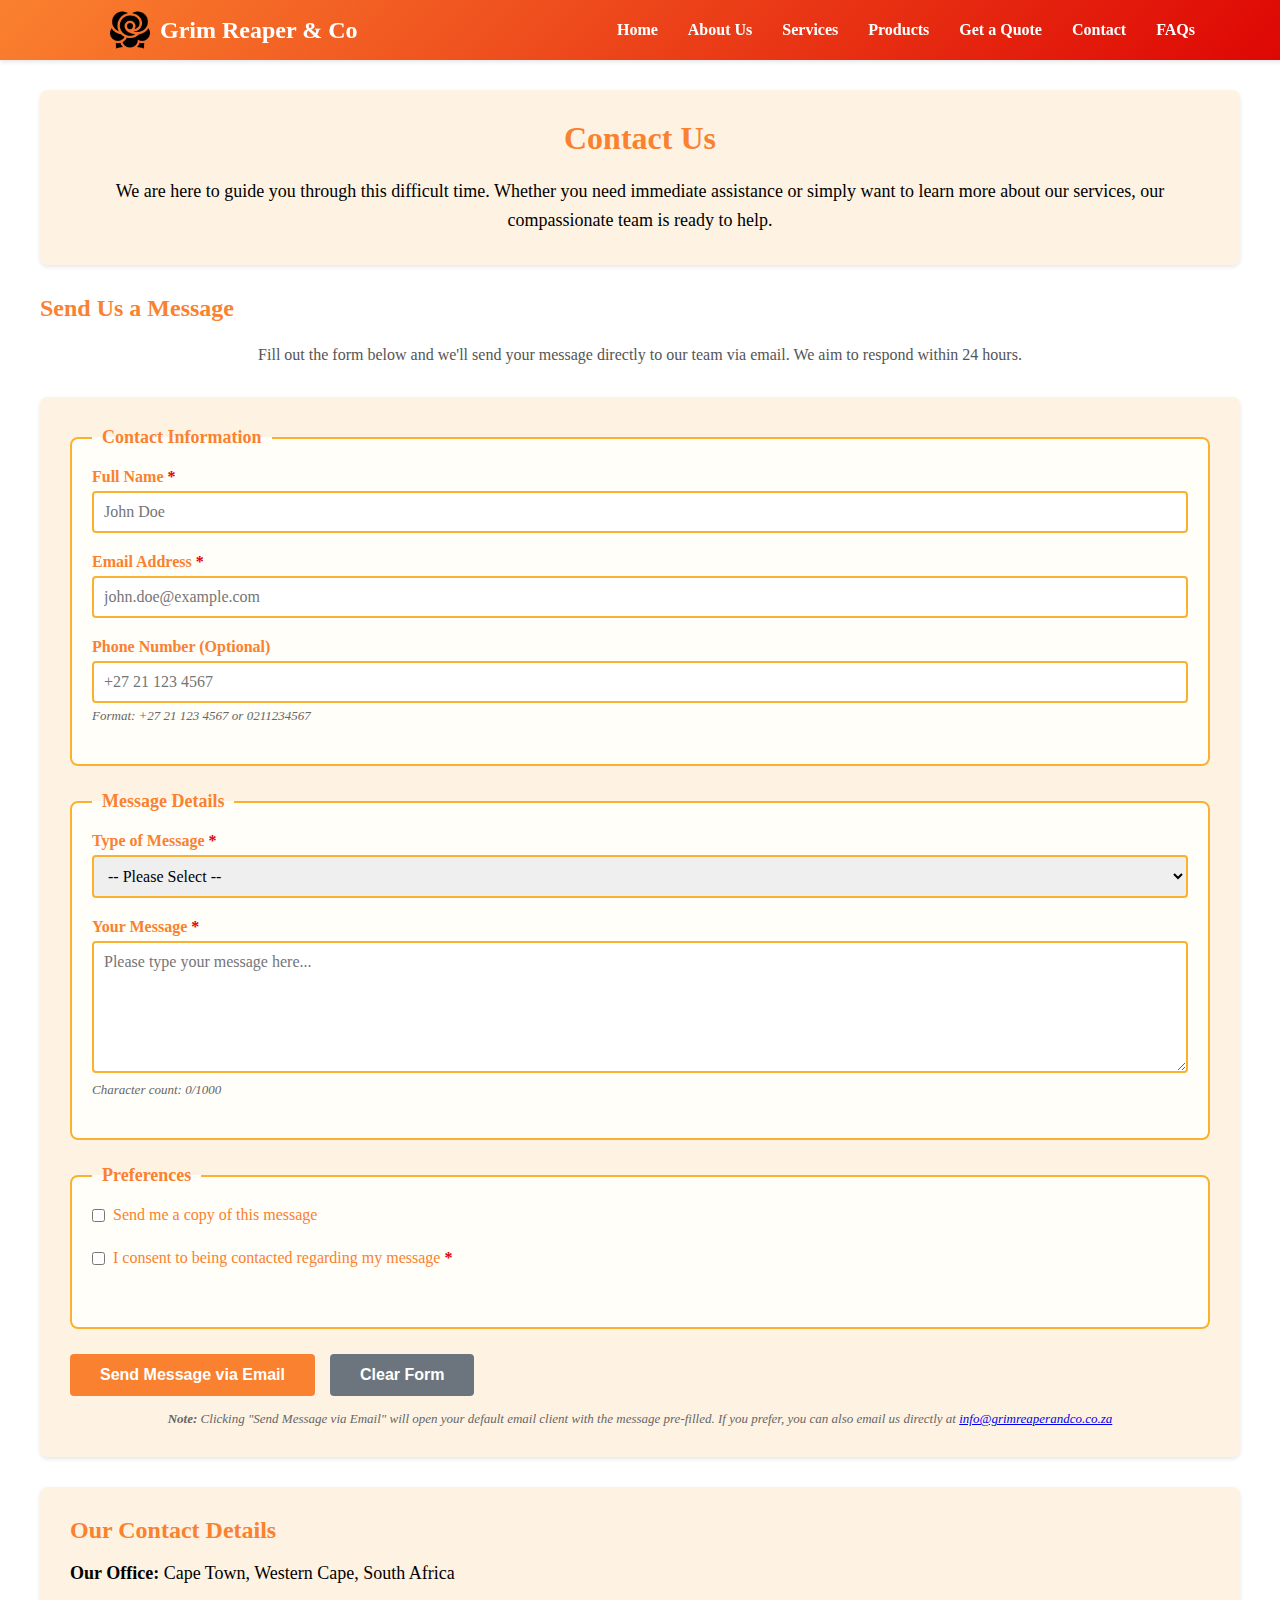
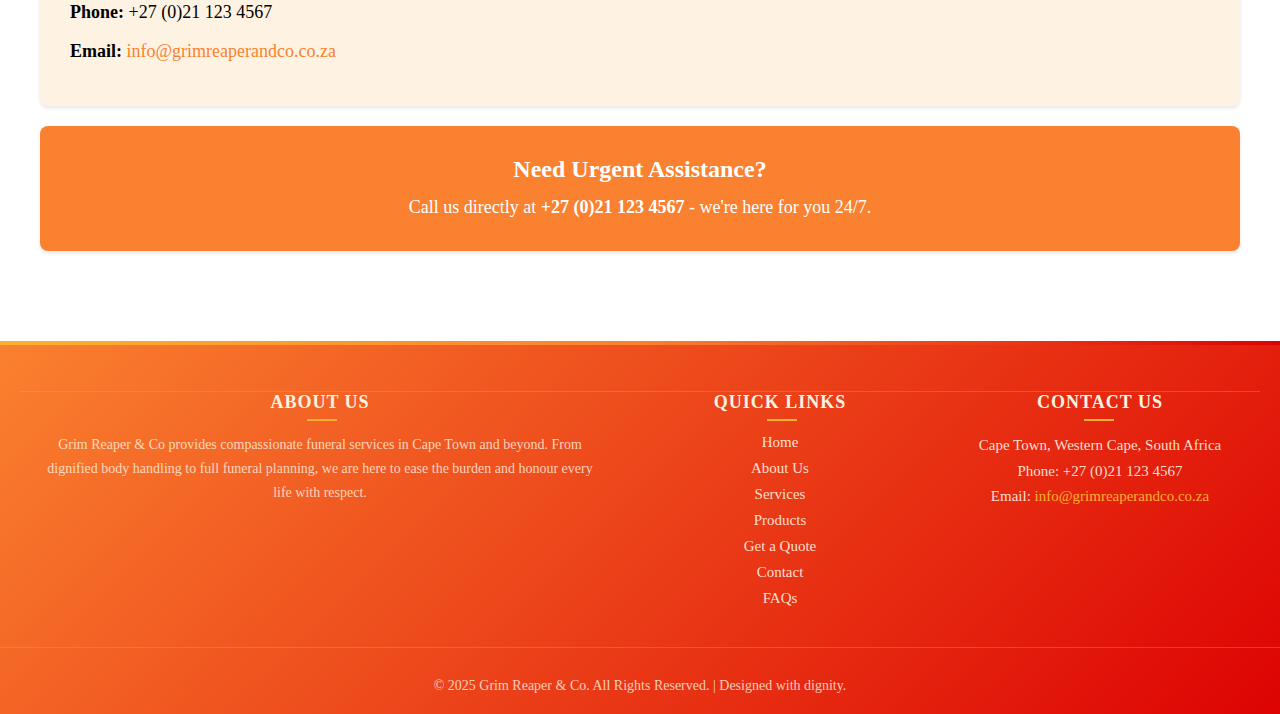
<file: pages/contact.html>
<!DOCTYPE html>
<html lang="en">
	<head>
		<meta charset="utf-8" />
		<title>
			Contact Us - Grim Reaper & Co | 24/7 Funeral Services Cape Town
		</title>
		<meta name="viewport" content="width=device-width, initial-scale=1" />
		<meta
			name="description"
			content="Contact Grim Reaper & Co for compassionate funeral services in Cape Town. Available 24/7 for emergencies. Call +27 21 123 4567 or email info@grimreaperandco.co.za"
		/>
		<meta
			name="keywords"
			content="contact funeral services, Cape Town funeral home contact, 24/7 funeral services, funeral enquiries Cape Town, funeral directors contact"
		/>
		<meta name="author" content="Grim Reaper & Co" />
		<meta name="robots" content="index, follow" />
		<link rel="canonical" href="https://www.grimreaperandco.co.za/pages/contact.html" />
		<link rel="icon" type="image/png" href="../images/rose.png" />

		<!-- Open Graph Meta Tags -->
		<meta property="og:type" content="website" />
		<meta
			property="og:title"
			content="Contact Grim Reaper & Co - 24/7 Funeral Services"
		/>
		<meta
			property="og:description"
			content="Get in touch with our compassionate funeral service team in Cape Town. Available 24/7 for emergencies."
		/>
		<meta
			property="og:url"
			content="https://www.grimreaperandco.co.za/pages/contact.html"
		/>

		<link rel="stylesheet" href="../styles/base.css" />
		<link rel="stylesheet" href="../styles/contact.css" />
		<script src="../scripts/formValidation.js" defer></script>
	</head>
	<body>
		<header>
			<nav aria-label="Primary" class="navbar">
				<div>
					<img
						src="../images/rose.png"
						alt="Grim Reaper &amp; Co Logo"
						width="50"
					/>
					<h1>Grim Reaper &amp; Co</h1>
				</div>
				<ul>
					<li><a href="../index.html">Home</a></li>
					<li>
						<a href="../index.html#aboutUs-section">About Us</a>
					</li>
					<li>
						<a href="../index.html#services-section">Services</a>
					</li>
					<li>
						<a href="../index.html#products-section">Products</a>
					</li>
					<li><a href="quote.html">Get a Quote</a></li>
					<li>
						<a href="contact.html" aria-current="page">Contact</a>
					</li>
					<li><a href="faqs.html">FAQs</a></li>
				</ul>
			</nav>
		</header>

		<main id="main-content" class="container">
			<!-- Contact Page Heading -->
			<section aria-labelledby="contact-title" id="contact-section">
				<h2 id="contact-title" class="heading">Contact Us</h2>
				<p>
					We are here to guide you through this difficult time.
					Whether you need immediate assistance or simply want to
					learn more about our services, our compassionate team is
					ready to help.
				</p>
			</section>

			<!-- Contact Form -->
			<section aria-labelledby="form-title" id="contact-form-section">
				<h3 id="form-title">Send Us a Message</h3>
				<p class="intro-text">
					Fill out the form below and we'll send your message directly
					to our team via email. We aim to respond within 24 hours.
				</p>

				<form
					id="contactForm"
					class="contact-form"
					novalidate
					onsubmit="return handleContactSubmit(event)"
				>
					<fieldset>
						<legend>Contact Information</legend>

						<div class="form-group">
							<label for="fullName"
								>Full Name <span class="required">*</span></label
							>
							<input
								type="text"
								id="fullName"
								name="fullName"
								required
								minlength="2"
								maxlength="100"
								placeholder="John Doe"
								aria-required="true"
							/>
							<span class="error-message" id="fullName-error"></span>
						</div>

						<div class="form-group">
							<label for="email"
								>Email Address
								<span class="required">*</span></label
							>
							<input
								type="email"
								id="email"
								name="email"
								required
								placeholder="john.doe@example.com"
								aria-required="true"
							/>
							<span class="error-message" id="email-error"></span>
						</div>

						<div class="form-group">
							<label for="phone">Phone Number (Optional)</label>
							<input
								type="tel"
								id="phone"
								name="phone"
								pattern="[0-9+\s\-()]{10,15}"
								placeholder="+27 21 123 4567"
							/>
							<span class="error-message" id="phone-error"></span>
							<small class="help-text"
								>Format: +27 21 123 4567 or 0211234567</small
							>
						</div>
					</fieldset>

					<fieldset>
						<legend>Message Details</legend>

						<div class="form-group">
							<label for="messageType"
								>Type of Message
								<span class="required">*</span></label
							>
							<select
								id="messageType"
								name="messageType"
								required
								aria-required="true"
							>
								<option value="">-- Please Select --</option>
								<option value="General Inquiry">
									General Inquiry
								</option>
								<option value="Funeral Arrangement">
									Funeral Arrangement
								</option>
								<option value="Quote Request">
									Quote Request
								</option>
								<option value="Complaint">
									Complaint / Feedback
								</option>
								<option value="Compliment">Compliment</option>
								<option value="Follow-up">
									Follow-up on Previous Contact
								</option>
								<option value="Other">Other</option>
							</select>
							<span class="error-message" id="messageType-error"></span>
						</div>

						<div class="form-group">
							<label for="message"
								>Your Message <span class="required">*</span></label
							>
							<textarea
								id="message"
								name="message"
								required
								minlength="10"
								maxlength="1000"
								rows="6"
								placeholder="Please type your message here..."
								aria-required="true"
							></textarea>
							<span class="error-message" id="message-error"></span>
							<small class="help-text"
								>Character count: <span id="charCount">0</span>/1000</small
							>
						</div>
					</fieldset>

					<fieldset>
						<legend>Preferences</legend>

						<div class="form-group checkbox-group">
							<label>
								<input
									type="checkbox"
									id="copyMe"
									name="copyMe"
								/>
								<span>Send me a copy of this message</span>
							</label>
						</div>

						<div class="form-group checkbox-group">
							<label>
								<input
									type="checkbox"
									id="consent"
									name="consent"
									required
									aria-required="true"
								/>
								<span
									>I consent to being contacted regarding my
									message <span class="required">*</span></span
								>
							</label>
							<span class="error-message" id="consent-error"></span>
						</div>
					</fieldset>

					<!-- Form Response Display -->
					<div id="formResponse" class="form-response"></div>

					<!-- Submit Button -->
					<div class="form-actions">
						<button type="submit" class="form-button">
							Send Message via Email
						</button>
						<button
							type="reset"
							class="form-button secondary"
							onclick="resetForm()"
						>
							Clear Form
						</button>
					</div>

					<p class="help-text" style="text-align: center; margin-top: 15px;">
						<strong>Note:</strong> Clicking "Send Message via Email" will
						open your default email client with the message pre-filled.
						If you prefer, you can also email us directly at
						<a href="mailto:info@grimreaperandco.co.za"
							>info@grimreaperandco.co.za</a
						>
					</p>
				</form>
			</section>

			<!-- Company Details -->
			<section
				aria-labelledby="company-details"
				id="contact-details-section"
			>
				<h3 id="company-details">Our Contact Details</h3>
				<div class="contact-info">
					<p>
						<strong>Our Office:</strong> Cape Town, Western Cape,
						South Africa
					</p>
					<p><strong>Phone:</strong> +27 (0)21 123 4567</p>
					<p>
						<strong>Email:</strong>
						<a href="mailto:info@grimreaperandco.co.za"
							>info@grimreaperandco.co.za</a
						>
					</p>
				</div>
			</section>

			<!-- Call to Action Banner -->
			<section aria-labelledby="cta-banner" id="cta-section">
				<h3 id="cta-banner">Need Urgent Assistance?</h3>
				<p>
					Call us directly at <strong>+27 (0)21 123 4567</strong> -
					we're here for you 24/7.
				</p>
			</section>
		</main>

		<!-- Footer -->
		<footer>
			<div class="footer-content">
				<section aria-labelledby="footer-about">
					<h3 id="footer-about">About Us</h3>
					<p>
						Grim Reaper &amp; Co provides compassionate funeral
						services in Cape Town and beyond. From dignified body
						handling to full funeral planning, we are here to ease
						the burden and honour every life with respect.
					</p>
				</section>

				<section aria-labelledby="footer-links">
					<h3 id="footer-links">Quick Links</h3>
					<div>
						<li><a href="../index.html">Home</a></li>
						<li>
							<a href="../index.html#aboutUs-section">About Us</a>
						</li>
						<li>
							<a href="../index.html#services-section">Services</a>
						</li>
						<li>
							<a href="../index.html#products-section">Products</a>
						</li>
						<li><a href="quote.html">Get a Quote</a></li>
						<li><a href="contact.html">Contact</a></li>
						<li><a href="faqs.html">FAQs</a></li>
					</div>
				</section>

				<section aria-labelledby="footer-contact">
					<h3 id="footer-contact">Contact Us</h3>
					<address>
						Cape Town, Western Cape, South Africa<br />
						Phone: +27 (0)21 123 4567<br />
						Email:
						<a href="mailto:info@grimreaperandco.co.za"
							>info@grimreaperandco.co.za</a
						>
					</address>
				</section>
			</div>

			<div>
				<p>
					&copy; 2025 Grim Reaper &amp; Co. All Rights Reserved. |
					Designed with dignity.
				</p>
			</div>
		</footer>
	</body>
</html>
</file>
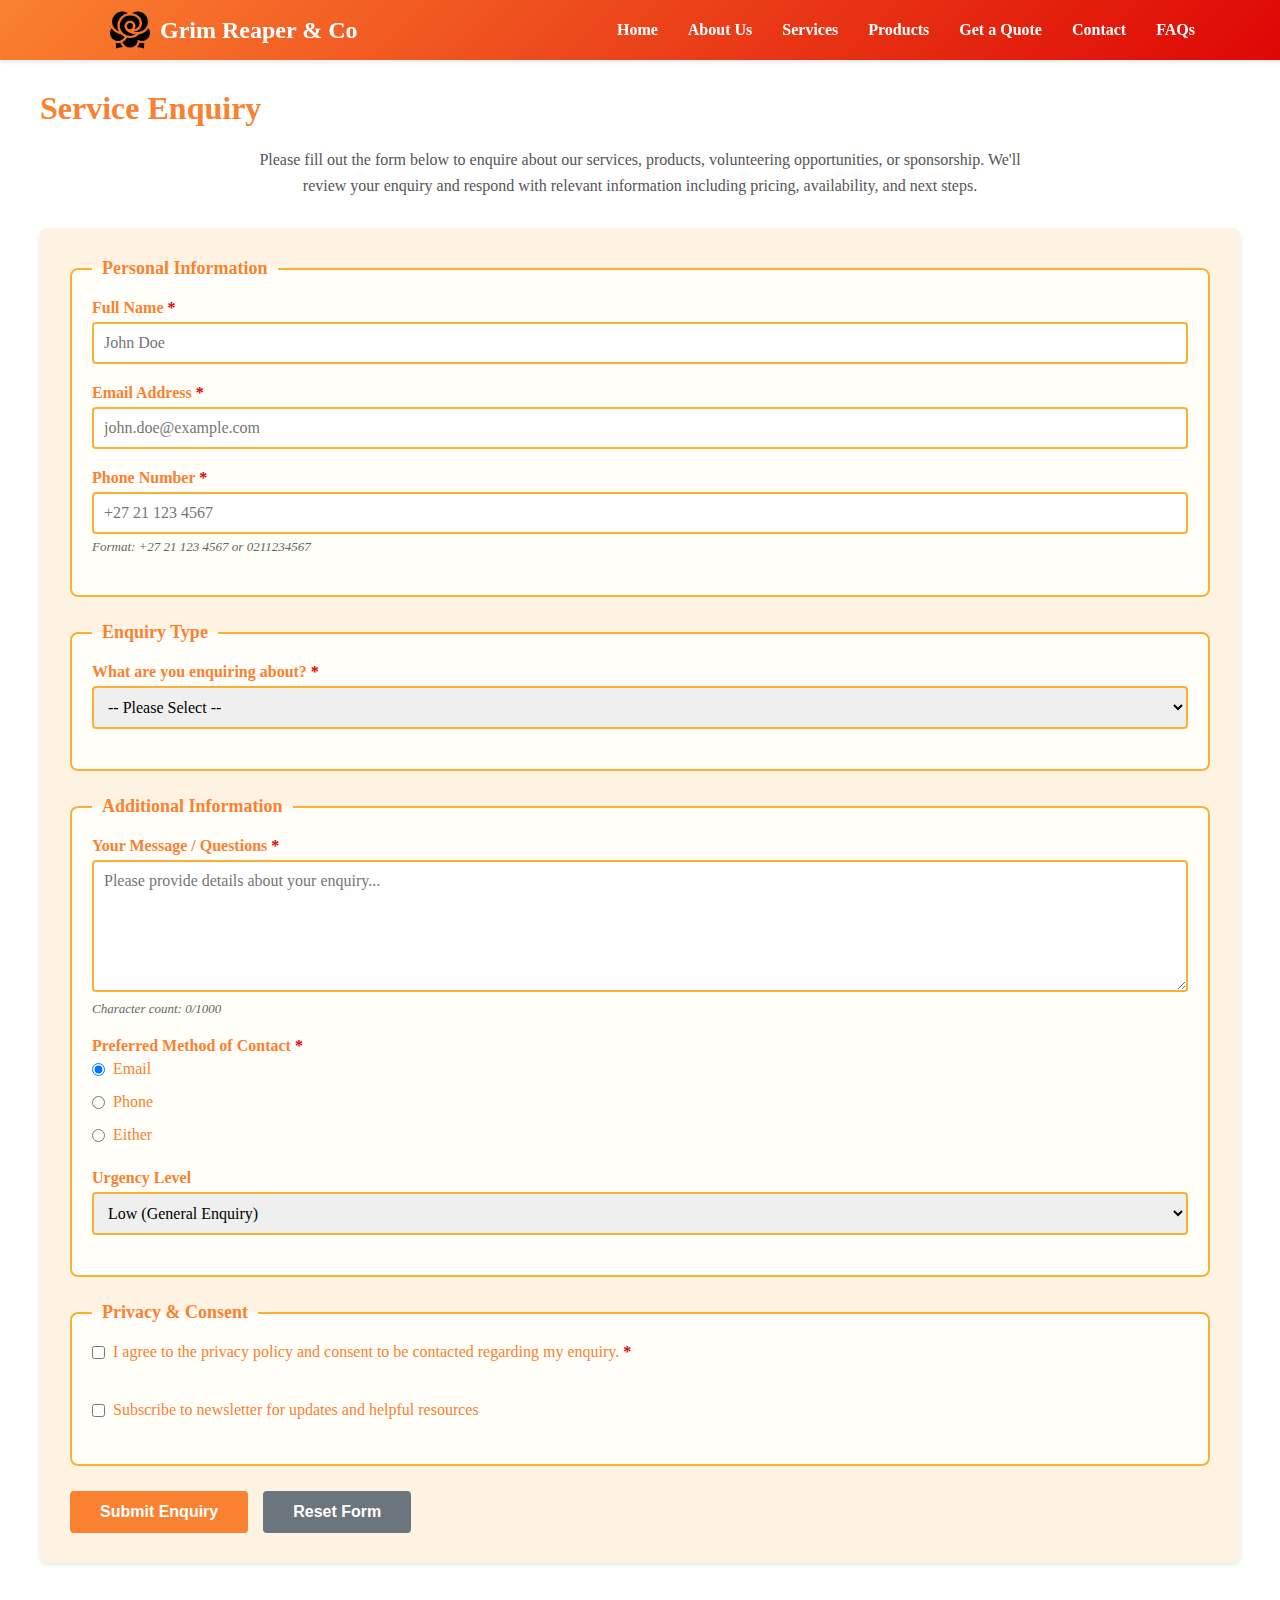
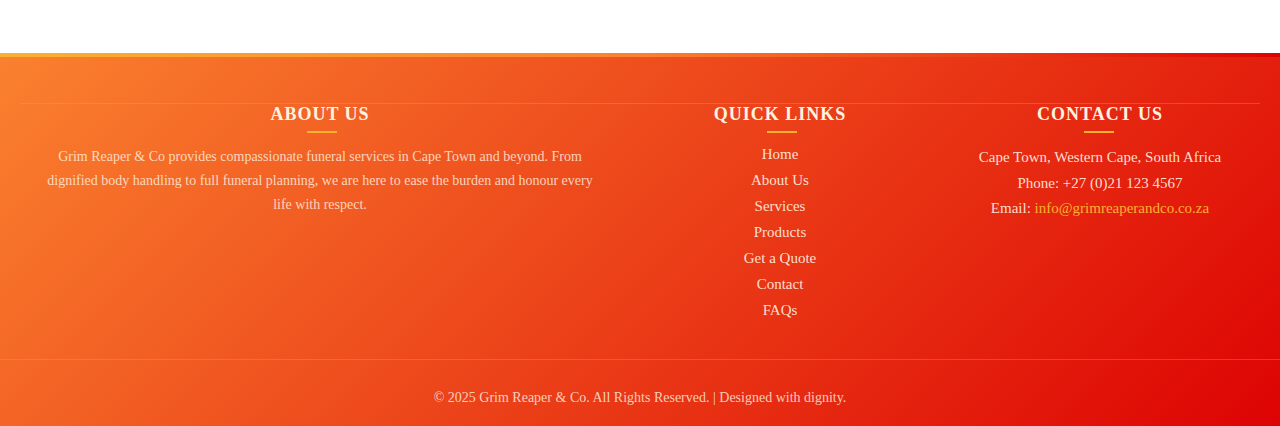
<file: pages/enquiry.html>
<!DOCTYPE html>
<html lang="en">
	<head>
		<meta charset="utf-8" />
		<title>
			Service Enquiry - Grim Reaper & Co | Request Information About
			Our Services
		</title>
		<meta name="viewport" content="width=device-width, initial-scale=1" />
		<meta
			name="description"
			content="Enquire about funeral services, products, volunteering or sponsorship opportunities at Grim Reaper & Co Cape Town. Get pricing, availability and detailed information."
		/>
		<meta
			name="keywords"
			content="funeral enquiry, service inquiry, funeral prices, volunteer opportunities, funeral sponsorship, Cape Town funeral services"
		/>
		<meta name="author" content="Grim Reaper & Co" />
		<meta name="robots" content="index, follow" />
		<link
			rel="canonical"
			href="https://www.grimreaperandco.co.za/pages/enquiry.html"
		/>
		<link rel="icon" type="image/png" href="../images/rose.png" />

		<!-- Open Graph Meta Tags -->
		<meta property="og:type" content="website" />
		<meta
			property="og:title"
			content="Service Enquiry - Grim Reaper & Co"
		/>
		<meta
			property="og:description"
			content="Make an enquiry about our funeral services, products, or partnership opportunities."
		/>
		<meta
			property="og:url"
			content="https://www.grimreaperandco.co.za/pages/enquiry.html"
		/>

		<link rel="stylesheet" href="../styles/base.css" />
		<link rel="stylesheet" href="../styles/contact.css" />
		<script src="../scripts/formValidation.js" defer></script>
	</head>
	<body>
		<header>
			<nav aria-label="Primary" class="navbar">
				<div>
					<img
						src="../images/rose.png"
						alt="Grim Reaper &amp; Co Logo"
						width="50"
					/>
					<h1>Grim Reaper &amp; Co</h1>
				</div>
				<ul>
					<li><a href="../index.html">Home</a></li>
					<li>
						<a href="../index.html#aboutUs-section">About Us</a>
					</li>
					<li>
						<a href="../index.html#services-section">Services</a>
					</li>
					<li>
						<a href="../index.html#products-section">Products</a>
					</li>
					<li><a href="quote.html">Get a Quote</a></li>
					<li><a href="contact.html">Contact</a></li>
					<li><a href="faqs.html">FAQs</a></li>
				</ul>
			</nav>
		</header>

		<main id="main-content" class="container">
			<section aria-labelledby="enquiry-title">
				<h2 id="enquiry-title" class="heading">Service Enquiry</h2>
				<p class="intro-text">
					Please fill out the form below to enquire about our
					services, products, volunteering opportunities, or
					sponsorship. We'll review your enquiry and respond with
					relevant information including pricing, availability, and
					next steps.
				</p>

				<form
					id="enquiryForm"
					class="contact-form"
					novalidate
					onsubmit="return handleEnquirySubmit(event)"
				>
					<!-- Personal Information -->
					<fieldset>
						<legend>Personal Information</legend>

						<div class="form-group">
							<label for="fullName"
								>Full Name <span class="required">*</span></label
							>
							<input
								type="text"
								id="fullName"
								name="fullName"
								required
								minlength="2"
								maxlength="100"
								placeholder="John Doe"
								aria-required="true"
							/>
							<span class="error-message" id="fullName-error"></span>
						</div>

						<div class="form-group">
							<label for="email"
								>Email Address
								<span class="required">*</span></label
							>
							<input
								type="email"
								id="email"
								name="email"
								required
								placeholder="john.doe@example.com"
								aria-required="true"
							/>
							<span class="error-message" id="email-error"></span>
						</div>

						<div class="form-group">
							<label for="phone"
								>Phone Number <span class="required">*</span></label
							>
							<input
								type="tel"
								id="phone"
								name="phone"
								required
								pattern="[0-9+\s\-()]{10,15}"
								placeholder="+27 21 123 4567"
								aria-required="true"
							/>
							<span class="error-message" id="phone-error"></span>
							<small class="help-text"
								>Format: +27 21 123 4567 or 0211234567</small
							>
						</div>
					</fieldset>

					<!-- Enquiry Type -->
					<fieldset>
						<legend>Enquiry Type</legend>

						<div class="form-group">
							<label for="enquiryType"
								>What are you enquiring about?
								<span class="required">*</span></label
							>
							<select
								id="enquiryType"
								name="enquiryType"
								required
								aria-required="true"
								onchange="handleEnquiryTypeChange()"
							>
								<option value="">
									-- Please Select --
								</option>
								<option value="funeral-service">
									Funeral Service
								</option>
								<option value="cremation">Cremation</option>
								<option value="burial">Burial</option>
								<option value="products">
									Products (Caskets, Urns, etc.)
								</option>
								<option value="memorial-service">
									Memorial Service
								</option>
								<option value="pre-planning">
									Pre-Planning / Pre-Arrangement
								</option>
								<option value="volunteer">
									Volunteer Opportunity
								</option>
								<option value="sponsorship">
									Sponsorship / Partnership
								</option>
								<option value="other">Other</option>
							</select>
							<span class="error-message" id="enquiryType-error"></span>
						</div>
					</fieldset>

					<!-- Service Details (conditional) -->
					<fieldset id="serviceDetails" style="display: none">
						<legend>Service Details</legend>

						<div class="form-group">
							<label for="serviceDate">Preferred Date</label>
							<input
								type="date"
								id="serviceDate"
								name="serviceDate"
								min=""
							/>
							<span class="error-message" id="serviceDate-error"></span>
						</div>

						<div class="form-group">
							<label for="guestCount"
								>Approximate Number of Guests</label
							>
							<input
								type="number"
								id="guestCount"
								name="guestCount"
								min="1"
								max="1000"
								placeholder="50"
							/>
							<span class="error-message" id="guestCount-error"></span>
						</div>

						<div class="form-group">
							<label for="budget">Budget Range (ZAR)</label>
							<select id="budget" name="budget">
								<option value="">-- Select Range --</option>
								<option value="under-5000">
									Under R5,000
								</option>
								<option value="5000-10000">
									R5,000 - R10,000
								</option>
								<option value="10000-20000">
									R10,000 - R20,000
								</option>
								<option value="20000-35000">
									R20,000 - R35,000
								</option>
								<option value="35000-50000">
									R35,000 - R50,000
								</option>
								<option value="over-50000">Over R50,000</option>
								<option value="flexible">Flexible</option>
							</select>
						</div>
					</fieldset>

					<!-- Additional Information -->
					<fieldset>
						<legend>Additional Information</legend>

						<div class="form-group">
							<label for="message"
								>Your Message / Questions
								<span class="required">*</span></label
							>
							<textarea
								id="message"
								name="message"
								required
								minlength="10"
								maxlength="1000"
								rows="6"
								placeholder="Please provide details about your enquiry..."
								aria-required="true"
							></textarea>
							<span class="error-message" id="message-error"></span>
							<small class="help-text"
								>Character count: <span id="charCount">0</span>/1000</small
							>
						</div>

						<div class="form-group">
							<label for="preferredContact"
								>Preferred Method of Contact
								<span class="required">*</span></label
							>
							<div class="radio-group">
								<label>
									<input
										type="radio"
										name="preferredContact"
										value="email"
										checked
									/>
									Email
								</label>
								<label>
									<input
										type="radio"
										name="preferredContact"
										value="phone"
									/>
									Phone
								</label>
								<label>
									<input
										type="radio"
										name="preferredContact"
										value="either"
									/>
									Either
								</label>
							</div>
						</div>

						<div class="form-group">
							<label for="urgency">Urgency Level</label>
							<select id="urgency" name="urgency">
								<option value="low">
									Low (General Enquiry)
								</option>
								<option value="medium">
									Medium (Within a week)
								</option>
								<option value="high">
									High (Within 48 hours)
								</option>
								<option value="urgent">
									Urgent (Within 24 hours)
								</option>
							</select>
						</div>
					</fieldset>

					<!-- Privacy & Consent -->
					<fieldset>
						<legend>Privacy & Consent</legend>

						<div class="form-group checkbox-group">
							<label>
								<input
									type="checkbox"
									id="privacyConsent"
									name="privacyConsent"
									required
									aria-required="true"
								/>
								<span
									>I agree to the privacy policy and consent
									to be contacted regarding my enquiry.
									<span class="required">*</span></span
								>
							</label>
							<span
								class="error-message"
								id="privacyConsent-error"
							></span>
						</div>

						<div class="form-group checkbox-group">
							<label>
								<input
									type="checkbox"
									id="newsletter"
									name="newsletter"
								/>
								<span
									>Subscribe to newsletter for updates and
									helpful resources</span
								>
							</label>
						</div>
					</fieldset>

					<!-- Form Response Display -->
					<div id="formResponse" class="form-response"></div>

					<!-- Submit Button -->
					<div class="form-actions">
						<button type="submit" class="form-button">
							Submit Enquiry
						</button>
						<button
							type="reset"
							class="form-button secondary"
							onclick="resetForm()"
						>
							Reset Form
						</button>
					</div>
				</form>
			</section>
		</main>

		<!-- Footer -->
		<footer>
			<div class="footer-content">
				<section aria-labelledby="footer-about">
					<h3 id="footer-about">About Us</h3>
					<p>
						Grim Reaper &amp; Co provides compassionate funeral
						services in Cape Town and beyond. From dignified body
						handling to full funeral planning, we are here to ease
						the burden and honour every life with respect.
					</p>
				</section>

				<section aria-labelledby="footer-links">
					<h3 id="footer-links">Quick Links</h3>
					<div>
						<li><a href="../index.html">Home</a></li>
						<li>
							<a href="../index.html#aboutUs-section">About Us</a>
						</li>
						<li>
							<a href="../index.html#services-section">Services</a>
						</li>
						<li>
							<a href="../index.html#products-section">Products</a>
						</li>
						<li><a href="quote.html">Get a Quote</a></li>
						<li><a href="contact.html">Contact</a></li>
						<li><a href="faqs.html">FAQs</a></li>
					</div>
				</section>

				<section aria-labelledby="footer-contact">
					<h3 id="footer-contact">Contact Us</h3>
					<address>
						Cape Town, Western Cape, South Africa<br />
						Phone: +27 (0)21 123 4567<br />
						Email:
						<a href="mailto:info@grimreaperandco.co.za"
							>info@grimreaperandco.co.za</a
						>
					</address>
				</section>
			</div>

			<div>
				<p>
					&copy; 2025 Grim Reaper &amp; Co. All Rights Reserved. |
					Designed with dignity.
				</p>
			</div>
		</footer>
	</body>
</html>
</file>
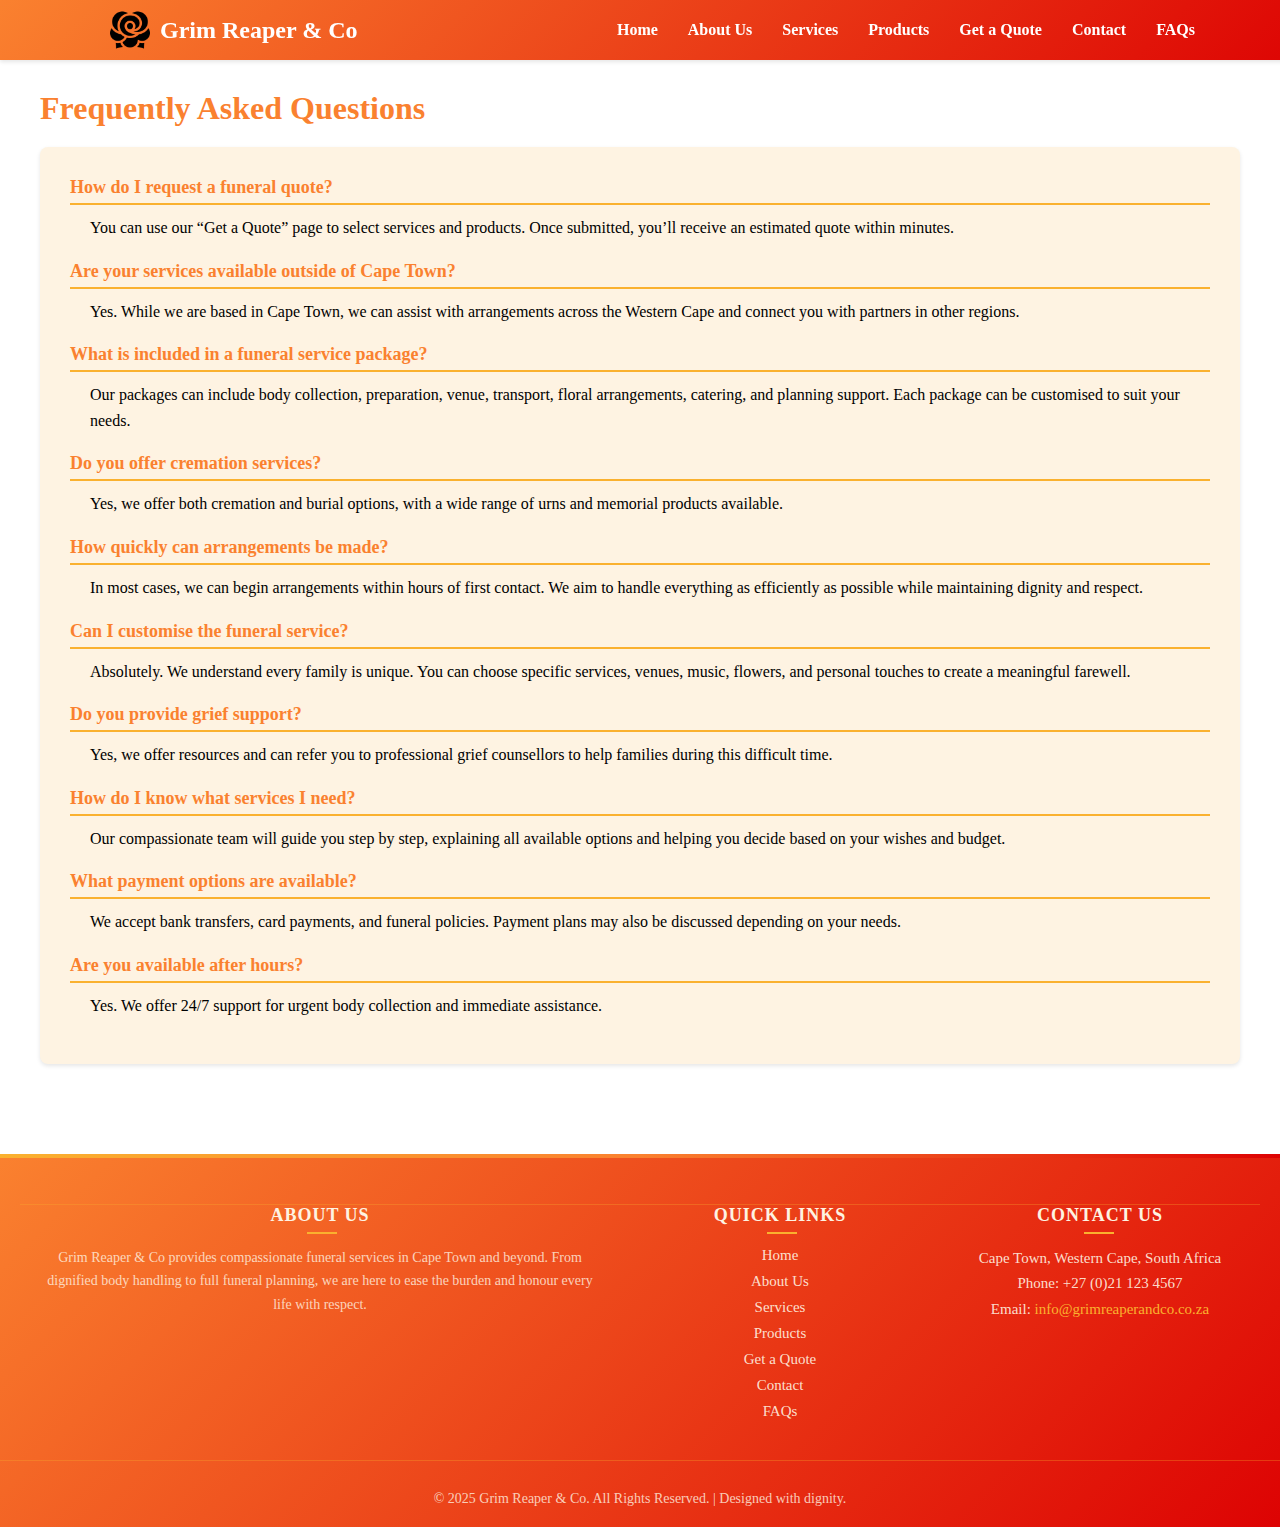
<file: pages/faqs.html>
<!DOCTYPE html>
<html lang="en">
	<head>
		<meta charset="utf-8" />
		<title>
			FAQs - Funeral Services Questions Answered | Grim Reaper & Co
			Cape Town
		</title>
		<meta name="viewport" content="width=device-width, initial-scale=1" />
		<meta
			name="description"
			content="Frequently Asked Questions about funeral services in Cape Town. Get answers about funeral planning, costs, cremation, burial, paperwork, and grief support at Grim Reaper & Co."
		/>
		<meta
			name="keywords"
			content="funeral FAQs, funeral questions, funeral planning guide, cremation vs burial, funeral cost questions, death certificate, funeral arrangements Cape Town"
		/>
		<meta name="author" content="Grim Reaper & Co" />
		<meta name="robots" content="index, follow" />
		<link rel="canonical" href="https://www.grimreaperandco.co.za/pages/faqs.html" />
		<link rel="icon" type="image/png" href="../images/rose.png" />

		<!-- Open Graph Meta Tags -->
		<meta property="og:type" content="website" />
		<meta
			property="og:title"
			content="Funeral Services FAQs - Grim Reaper & Co"
		/>
		<meta
			property="og:description"
			content="Get answers to common questions about funeral planning, costs, and arrangements in Cape Town."
		/>
		<meta
			property="og:url"
			content="https://www.grimreaperandco.co.za/pages/faqs.html"
		/>

		<link rel="stylesheet" href="../styles/base.css" />
		<link rel="stylesheet" href="../styles/faqs.css" />
	</head>
	<body>
		<header>
			<nav aria-label="Primary" class="navbar">
				<div>
					<img
						src="../images/rose.png"
						alt="Grim Reaper &amp; Co Logo"
						width="50"
					/>
					<h1>Grim Reaper &amp; Co</h1>
				</div>
				<ul>
					<li><a href="../index.html">Home</a></li>
					<li>
						<a href="../index.html#aboutUs-section">About Us</a>
					</li>
					<li>
						<a href="../index.html#services-section">Services</a>
					</li>
					<li>
						<a href="../index.html#products-section">Products</a>
					</li>
					<li><a href="quote.html">Get a Quote</a></li>
					<li><a href="contact.html">Contact</a></li>
					<li><a href="faqs.html" aria-current="page">FAQs</a></li>
				</ul>
			</nav>
		</header>

		<main id="main-content" class="container">
			<h2 class="heading">Frequently Asked Questions</h2>
			<dl class="faq-list">
				<dt>How do I request a funeral quote?</dt>
				<dd>
					You can use our “Get a Quote” page to select services and
					products. Once submitted, you’ll receive an estimated quote
					within minutes.
				</dd>

				<dt>Are your services available outside of Cape Town?</dt>
				<dd>
					Yes. While we are based in Cape Town, we can assist with
					arrangements across the Western Cape and connect you with
					partners in other regions.
				</dd>

				<dt>What is included in a funeral service package?</dt>
				<dd>
					Our packages can include body collection, preparation,
					venue, transport, floral arrangements, catering, and
					planning support. Each package can be customised to suit
					your needs.
				</dd>

				<dt>Do you offer cremation services?</dt>
				<dd>
					Yes, we offer both cremation and burial options, with a wide
					range of urns and memorial products available.
				</dd>

				<dt>How quickly can arrangements be made?</dt>
				<dd>
					In most cases, we can begin arrangements within hours of
					first contact. We aim to handle everything as efficiently as
					possible while maintaining dignity and respect.
				</dd>

				<dt>Can I customise the funeral service?</dt>
				<dd>
					Absolutely. We understand every family is unique. You can
					choose specific services, venues, music, flowers, and
					personal touches to create a meaningful farewell.
				</dd>

				<dt>Do you provide grief support?</dt>
				<dd>
					Yes, we offer resources and can refer you to professional
					grief counsellors to help families during this difficult
					time.
				</dd>

				<dt>How do I know what services I need?</dt>
				<dd>
					Our compassionate team will guide you step by step,
					explaining all available options and helping you decide
					based on your wishes and budget.
				</dd>

				<dt>What payment options are available?</dt>
				<dd>
					We accept bank transfers, card payments, and funeral
					policies. Payment plans may also be discussed depending on
					your needs.
				</dd>

				<dt>Are you available after hours?</dt>
				<dd>
					Yes. We offer 24/7 support for urgent body collection and
					immediate assistance.
				</dd>
			</dl>
		</main>

		<!-- Footer -->
		<footer>
			<div class="footer-content">
				<section aria-labelledby="footer-about">
					<h3 id="footer-about">About Us</h3>
					<p>
						Grim Reaper &amp; Co provides compassionate funeral
						services in Cape Town and beyond. From dignified body
						handling to full funeral planning, we are here to ease
						the burden and honour every life with respect.
					</p>
				</section>

				<section aria-labelledby="footer-links">
					<h3 id="footer-links">Quick Links</h3>
					<div>
						<li><a href="../index.html">Home</a></li>
						<li>
							<a href="../index.html#aboutUs-section">About Us</a>
						</li>
						<li>
							<a href="../index.html#services-section">Services</a>
						</li>
						<li>
							<a href="../index.html#products-section">Products</a>
						</li>
						<li><a href="quote.html">Get a Quote</a></li>
						<li><a href="contact.html">Contact</a></li>
						<li><a href="faqs.html">FAQs</a></li>
					</div>
				</section>

				<section aria-labelledby="footer-contact">
					<h3 id="footer-contact">Contact Us</h3>
					<address>
						Cape Town, Western Cape, South Africa<br />
						Phone: +27 (0)21 123 4567<br />
						Email:
						<a href="mailto:info@grimreaperandco.co.za"
							>info@grimreaperandco.co.za</a
						>
					</address>
				</section>
			</div>

			<div>
				<p>
					&copy; 2025 Grim Reaper &amp; Co. All Rights Reserved. |
					Designed with dignity.
				</p>
			</div>
		</footer>
	</body>
</html>
</file>
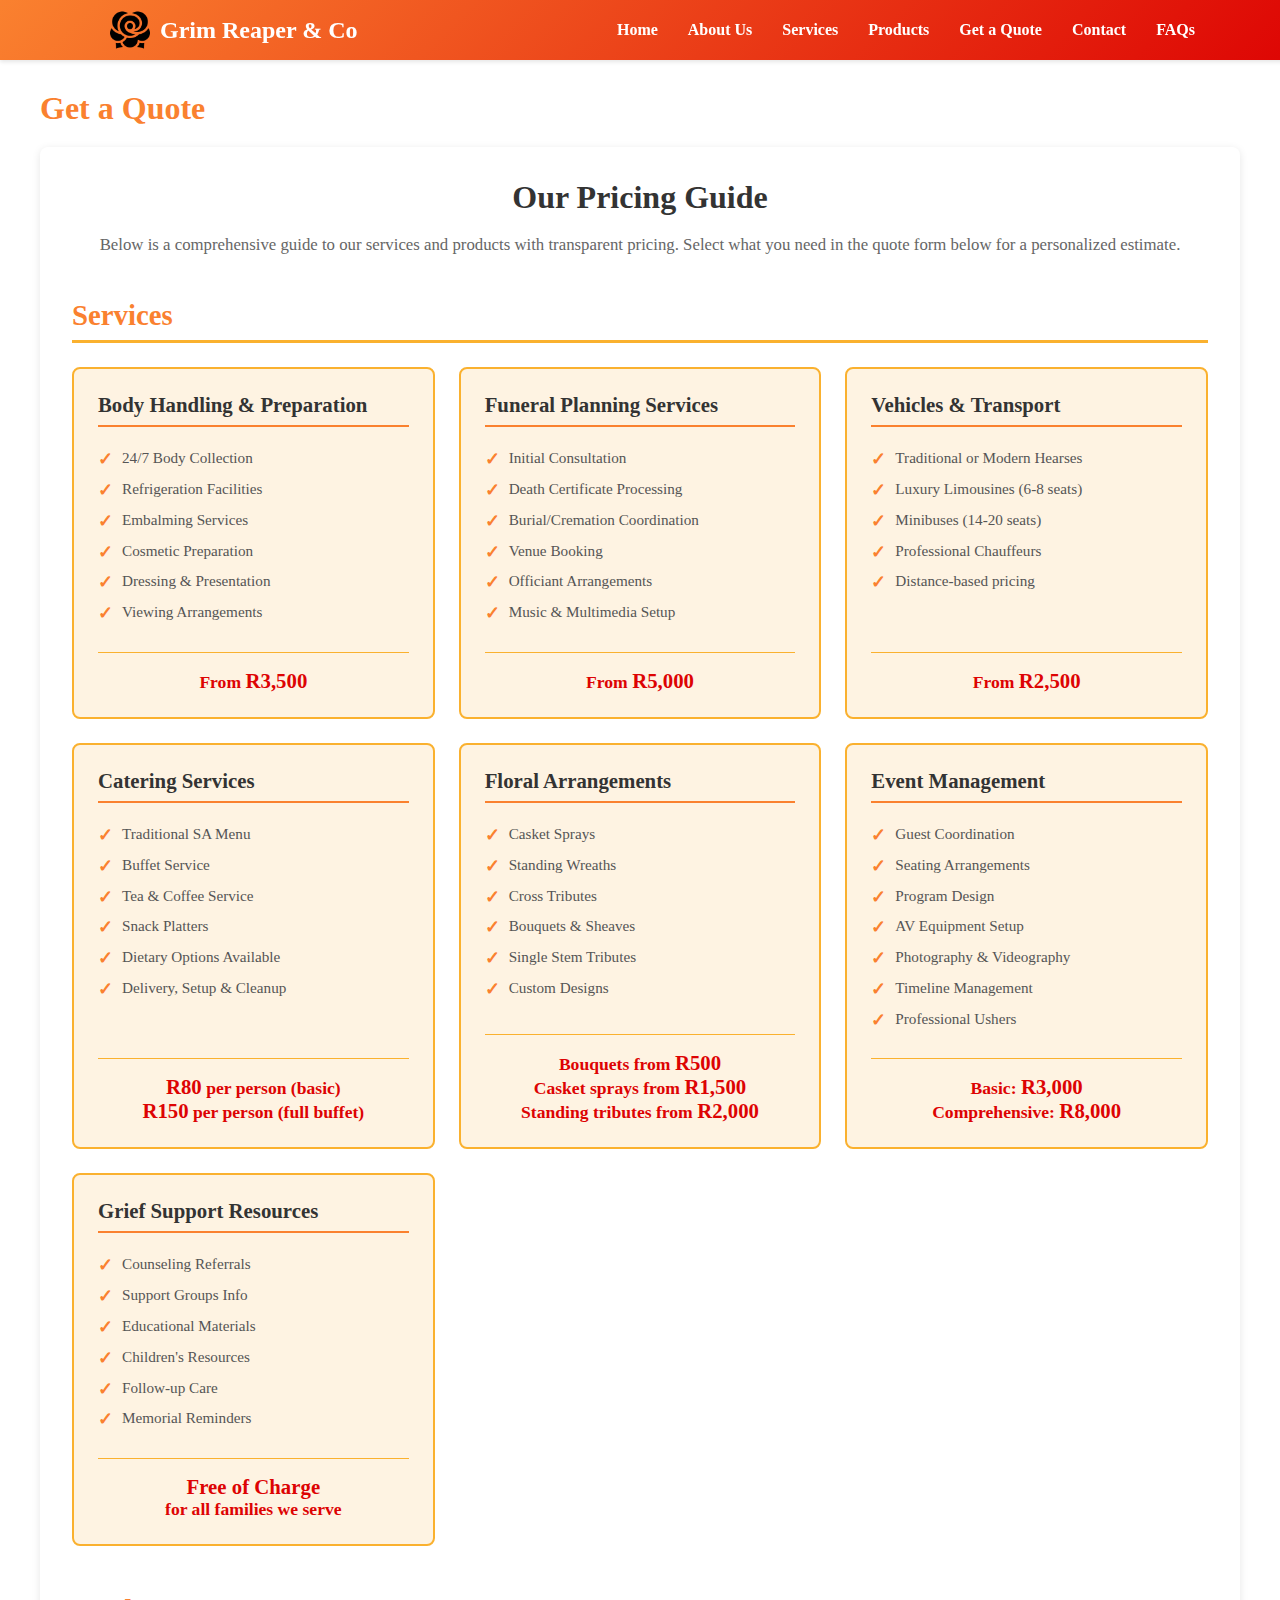
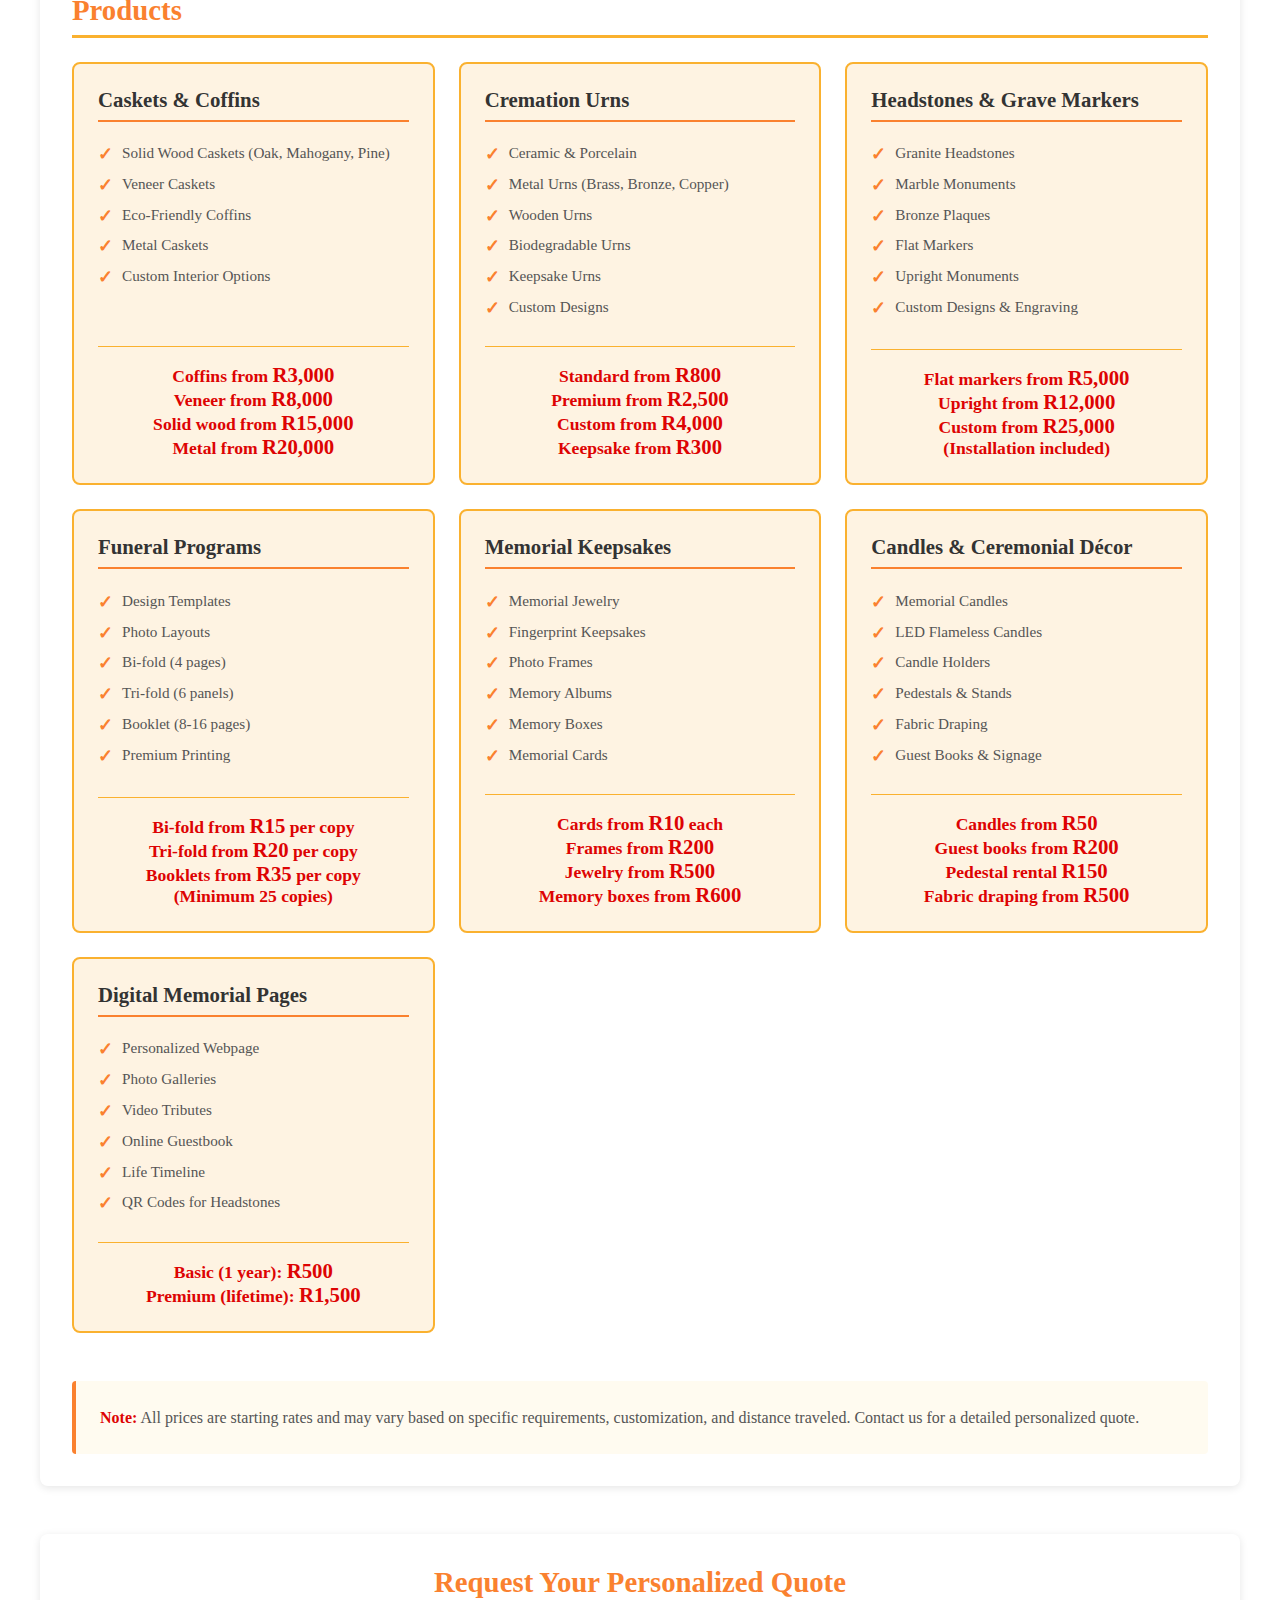
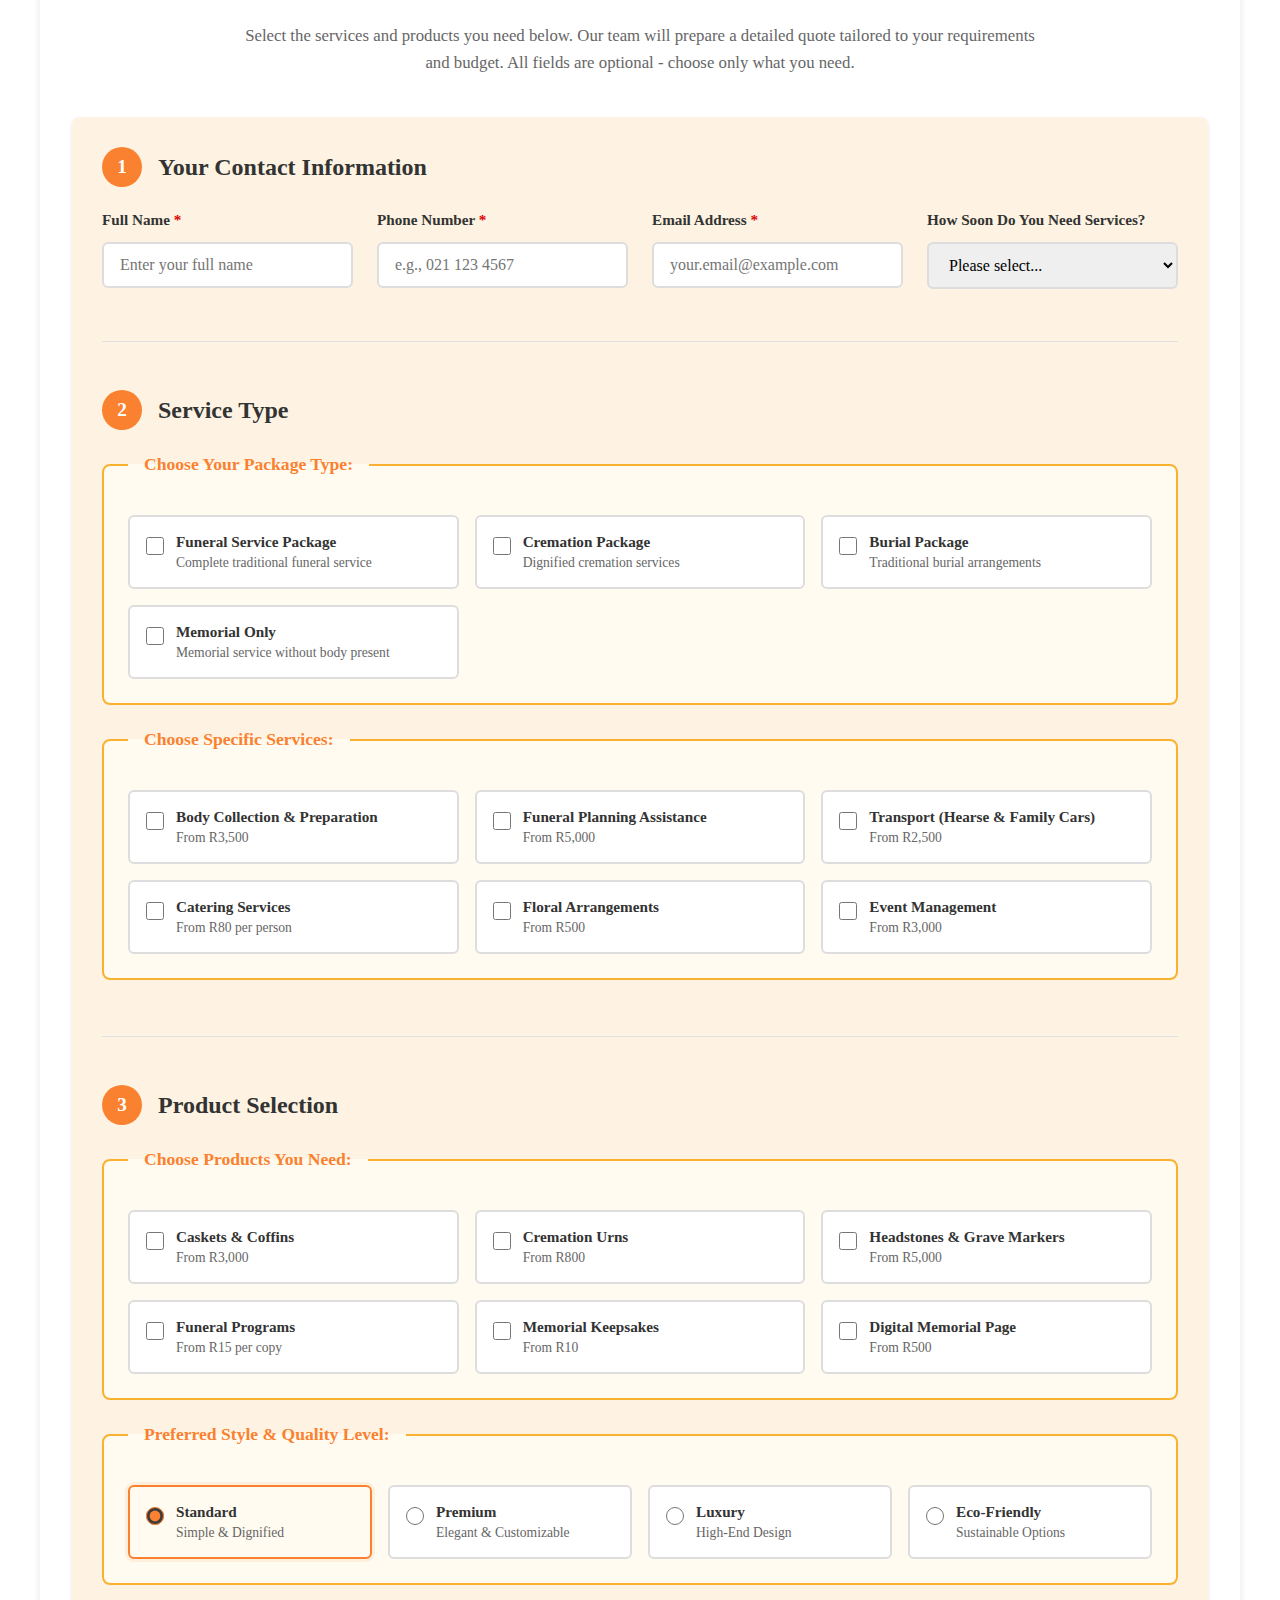
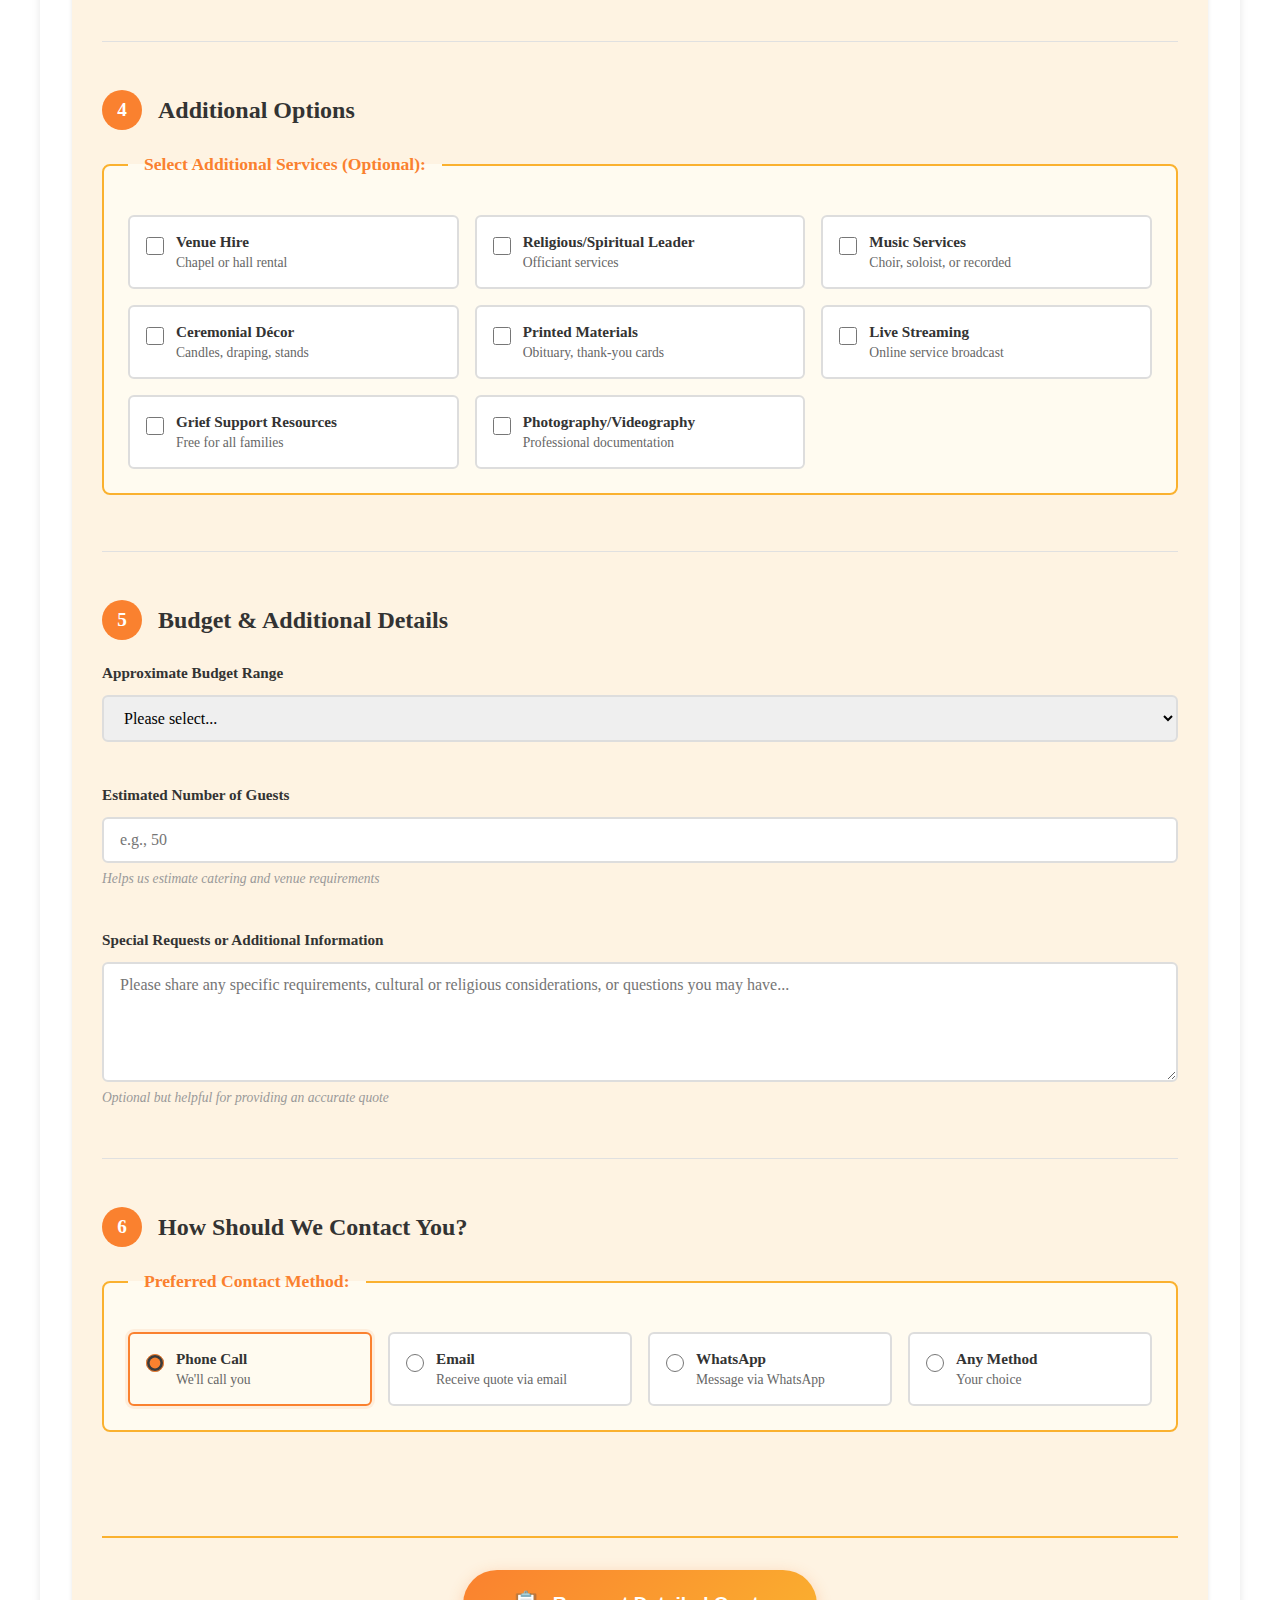
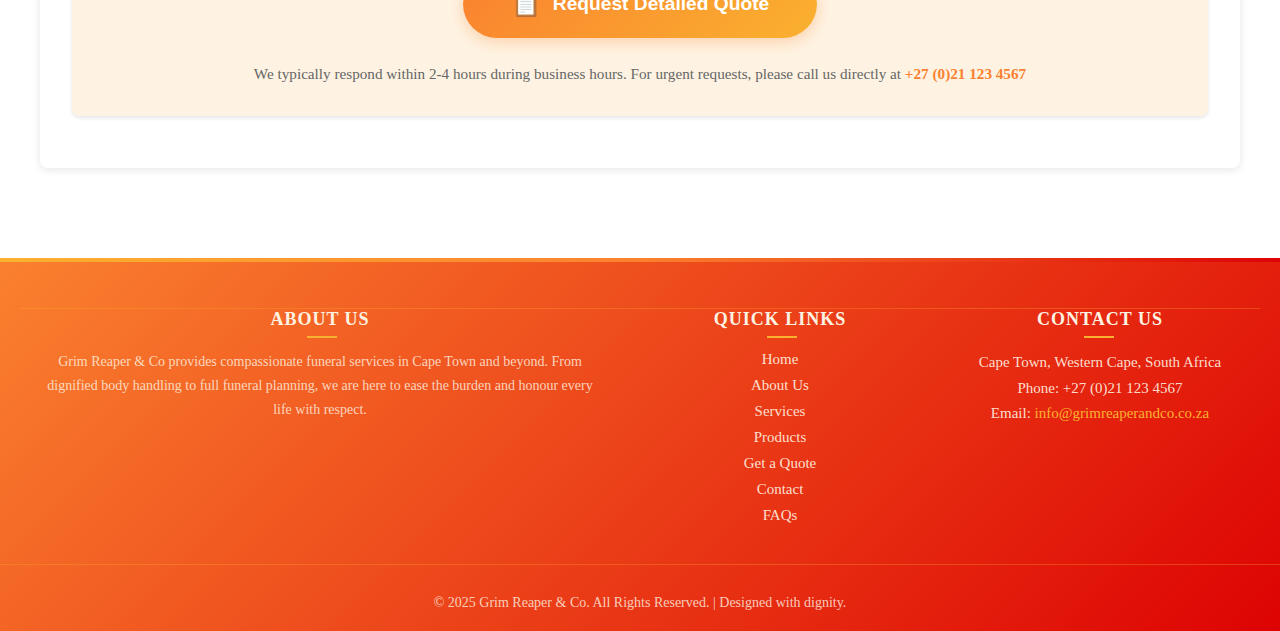
<file: pages/quote.html>
<!DOCTYPE html>
<html lang="en">
	<head>
		<meta charset="utf-8" />
		<title>
			Get a Funeral Quote - Grim Reaper & Co | Affordable Funeral
			Packages Cape Town
		</title>
		<meta name="viewport" content="width=device-width, initial-scale=1" />
		<meta
			name="description"
			content="Request a free funeral services quote from Grim Reaper & Co Cape Town. Transparent pricing on funeral packages, caskets, cremation, burial services and memorial products. Get instant online quote."
		/>
		<meta
			name="keywords"
			content="funeral quote Cape Town, funeral pricing, funeral packages, affordable funerals, funeral cost, cremation cost, burial cost, funeral price list, funeral quote online"
		/>
		<meta name="author" content="Grim Reaper & Co" />
		<meta name="robots" content="index, follow" />
		<link rel="canonical" href="https://www.grimreaperandco.co.za/pages/quote.html" />
		<link rel="icon" type="image/png" href="../images/rose.png" />

		<!-- Open Graph Meta Tags -->
		<meta property="og:type" content="website" />
		<meta
			property="og:title"
			content="Get a Free Funeral Quote - Grim Reaper & Co"
		/>
		<meta
			property="og:description"
			content="Request a transparent funeral quote. Compare packages and pricing for funeral services in Cape Town."
		/>
		<meta
			property="og:url"
			content="https://www.grimreaperandco.co.za/pages/quote.html"
		/>

		<link rel="stylesheet" href="../styles/base.css" />
		<link rel="stylesheet" href="../styles/quote.css" />
	</head>
	<body>
		<header>
			<nav aria-label="Primary" class="navbar">
				<div>
					<img
						src="../images/rose.png"
						alt="Grim Reaper &amp; Co Logo"
						width="50"
					/>
					<h1>Grim Reaper &amp; Co</h1>
				</div>
				<ul>
					<li><a href="../index.html">Home</a></li>
					<li>
						<a href="../index.html#aboutUs-section">About Us</a>
					</li>
					<li>
						<a href="../index.html#services-section">Services</a>
					</li>
					<li>
						<a href="../index.html#products-section">Products</a>
					</li>
					<li>
						<a href="quote.html" aria-current="page">Get a Quote</a>
					</li>
					<li><a href="contact.html">Contact</a></li>
					<li><a href="faqs.html">FAQs</a></li>
				</ul>
			</nav>
		</header>

		<main id="main-content" class="container">
			<h2 class="heading">Get a Quote</h2>
			
			<!-- Pricing Information Section -->
			<section class="pricing-section" aria-labelledby="pricing-title">
				<h3 id="pricing-title" class="pricing-heading">Our Pricing Guide</h3>
				<p class="pricing-intro">
					Below is a comprehensive guide to our services and products with transparent pricing. 
					Select what you need in the quote form below for a personalized estimate.
				</p>

				<!-- Services Pricing -->
				<div class="pricing-category">
					<h4 class="category-title">Services</h4>
					
					<div class="pricing-grid">
						<div class="pricing-card">
							<h5>Body Handling & Preparation</h5>
							<ul>
								<li>24/7 Body Collection</li>
								<li>Refrigeration Facilities</li>
								<li>Embalming Services</li>
								<li>Cosmetic Preparation</li>
								<li>Dressing & Presentation</li>
								<li>Viewing Arrangements</li>
							</ul>
							<p class="price">From <strong>R3,500</strong></p>
						</div>

						<div class="pricing-card">
							<h5>Funeral Planning Services</h5>
							<ul>
								<li>Initial Consultation</li>
								<li>Death Certificate Processing</li>
								<li>Burial/Cremation Coordination</li>
								<li>Venue Booking</li>
								<li>Officiant Arrangements</li>
								<li>Music & Multimedia Setup</li>
							</ul>
							<p class="price">From <strong>R5,000</strong></p>
						</div>

						<div class="pricing-card">
							<h5>Vehicles & Transport</h5>
							<ul>
								<li>Traditional or Modern Hearses</li>
								<li>Luxury Limousines (6-8 seats)</li>
								<li>Minibuses (14-20 seats)</li>
								<li>Professional Chauffeurs</li>
								<li>Distance-based pricing</li>
							</ul>
							<p class="price">From <strong>R2,500</strong></p>
						</div>

						<div class="pricing-card">
							<h5>Catering Services</h5>
							<ul>
								<li>Traditional SA Menu</li>
								<li>Buffet Service</li>
								<li>Tea & Coffee Service</li>
								<li>Snack Platters</li>
								<li>Dietary Options Available</li>
								<li>Delivery, Setup & Cleanup</li>
							</ul>
							<p class="price"><strong>R80</strong> per person (basic)<br><strong>R150</strong> per person (full buffet)</p>
						</div>

						<div class="pricing-card">
							<h5>Floral Arrangements</h5>
							<ul>
								<li>Casket Sprays</li>
								<li>Standing Wreaths</li>
								<li>Cross Tributes</li>
								<li>Bouquets & Sheaves</li>
								<li>Single Stem Tributes</li>
								<li>Custom Designs</li>
							</ul>
							<p class="price">Bouquets from <strong>R500</strong><br>Casket sprays from <strong>R1,500</strong><br>Standing tributes from <strong>R2,000</strong></p>
						</div>

						<div class="pricing-card">
							<h5>Event Management</h5>
							<ul>
								<li>Guest Coordination</li>
								<li>Seating Arrangements</li>
								<li>Program Design</li>
								<li>AV Equipment Setup</li>
								<li>Photography & Videography</li>
								<li>Timeline Management</li>
								<li>Professional Ushers</li>
							</ul>
							<p class="price">Basic: <strong>R3,000</strong><br>Comprehensive: <strong>R8,000</strong></p>
						</div>

						<div class="pricing-card">
							<h5>Grief Support Resources</h5>
							<ul>
								<li>Counseling Referrals</li>
								<li>Support Groups Info</li>
								<li>Educational Materials</li>
								<li>Children's Resources</li>
								<li>Follow-up Care</li>
								<li>Memorial Reminders</li>
							</ul>
							<p class="price"><strong>Free of Charge</strong><br>for all families we serve</p>
						</div>
					</div>
				</div>

				<!-- Products Pricing -->
				<div class="pricing-category">
					<h4 class="category-title">Products</h4>
					
					<div class="pricing-grid">
						<div class="pricing-card">
							<h5>Caskets & Coffins</h5>
							<ul>
								<li>Solid Wood Caskets (Oak, Mahogany, Pine)</li>
								<li>Veneer Caskets</li>
								<li>Eco-Friendly Coffins</li>
								<li>Metal Caskets</li>
								<li>Custom Interior Options</li>
							</ul>
							<p class="price">Coffins from <strong>R3,000</strong><br>Veneer from <strong>R8,000</strong><br>Solid wood from <strong>R15,000</strong><br>Metal from <strong>R20,000</strong></p>
						</div>

						<div class="pricing-card">
							<h5>Cremation Urns</h5>
							<ul>
								<li>Ceramic & Porcelain</li>
								<li>Metal Urns (Brass, Bronze, Copper)</li>
								<li>Wooden Urns</li>
								<li>Biodegradable Urns</li>
								<li>Keepsake Urns</li>
								<li>Custom Designs</li>
							</ul>
							<p class="price">Standard from <strong>R800</strong><br>Premium from <strong>R2,500</strong><br>Custom from <strong>R4,000</strong><br>Keepsake from <strong>R300</strong></p>
						</div>

						<div class="pricing-card">
							<h5>Headstones & Grave Markers</h5>
							<ul>
								<li>Granite Headstones</li>
								<li>Marble Monuments</li>
								<li>Bronze Plaques</li>
								<li>Flat Markers</li>
								<li>Upright Monuments</li>
								<li>Custom Designs & Engraving</li>
							</ul>
							<p class="price">Flat markers from <strong>R5,000</strong><br>Upright from <strong>R12,000</strong><br>Custom from <strong>R25,000</strong><br>(Installation included)</p>
						</div>

						<div class="pricing-card">
							<h5>Funeral Programs</h5>
							<ul>
								<li>Design Templates</li>
								<li>Photo Layouts</li>
								<li>Bi-fold (4 pages)</li>
								<li>Tri-fold (6 panels)</li>
								<li>Booklet (8-16 pages)</li>
								<li>Premium Printing</li>
							</ul>
							<p class="price">Bi-fold from <strong>R15</strong> per copy<br>Tri-fold from <strong>R20</strong> per copy<br>Booklets from <strong>R35</strong> per copy<br>(Minimum 25 copies)</p>
						</div>

						<div class="pricing-card">
							<h5>Memorial Keepsakes</h5>
							<ul>
								<li>Memorial Jewelry</li>
								<li>Fingerprint Keepsakes</li>
								<li>Photo Frames</li>
								<li>Memory Albums</li>
								<li>Memory Boxes</li>
								<li>Memorial Cards</li>
							</ul>
							<p class="price">Cards from <strong>R10</strong> each<br>Frames from <strong>R200</strong><br>Jewelry from <strong>R500</strong><br>Memory boxes from <strong>R600</strong></p>
						</div>

						<div class="pricing-card">
							<h5>Candles & Ceremonial Décor</h5>
							<ul>
								<li>Memorial Candles</li>
								<li>LED Flameless Candles</li>
								<li>Candle Holders</li>
								<li>Pedestals & Stands</li>
								<li>Fabric Draping</li>
								<li>Guest Books & Signage</li>
							</ul>
							<p class="price">Candles from <strong>R50</strong><br>Guest books from <strong>R200</strong><br>Pedestal rental <strong>R150</strong><br>Fabric draping from <strong>R500</strong></p>
						</div>

						<div class="pricing-card">
							<h5>Digital Memorial Pages</h5>
							<ul>
								<li>Personalized Webpage</li>
								<li>Photo Galleries</li>
								<li>Video Tributes</li>
								<li>Online Guestbook</li>
								<li>Life Timeline</li>
								<li>QR Codes for Headstones</li>
							</ul>
							<p class="price">Basic (1 year): <strong>R500</strong><br>Premium (lifetime): <strong>R1,500</strong></p>
						</div>
					</div>
				</div>

				<div class="pricing-note">
					<p><strong>Note:</strong> All prices are starting rates and may vary based on specific requirements, customization, and distance traveled. Contact us for a detailed personalized quote.</p>
				</div>
			</section>

			<div class="quote-form-section">
				<h3 class="form-title">Request Your Personalized Quote</h3>
				<p class="form-intro">
					Select the services and products you need below. Our team will prepare a detailed quote 
					tailored to your requirements and budget. All fields are optional - choose only what you need.
				</p>

				<form action="#" method="post" class="quote-form" id="quoteForm">
					<!-- Contact Information -->
					<section class="form-section" aria-labelledby="contact-info">
						<h3 id="contact-info" class="section-heading">
							<span class="section-number">1</span> Your Contact Information
						</h3>
						<div class="form-grid">
							<div class="form-group">
								<label for="fullName">Full Name <span class="required">*</span></label>
								<input 
									type="text" 
									id="fullName" 
									name="fullName" 
									required 
									placeholder="Enter your full name"
								/>
							</div>
							<div class="form-group">
								<label for="phone">Phone Number <span class="required">*</span></label>
								<input 
									type="tel" 
									id="phone" 
									name="phone" 
									required 
									placeholder="e.g., 021 123 4567"
								/>
							</div>
							<div class="form-group">
								<label for="email">Email Address <span class="required">*</span></label>
								<input 
									type="email" 
									id="email" 
									name="email" 
									required 
									placeholder="your.email@example.com"
								/>
							</div>
							<div class="form-group">
								<label for="urgency">How Soon Do You Need Services?</label>
								<select id="urgency" name="urgency">
									<option value="">Please select...</option>
									<option value="immediate">Immediate (within 24 hours)</option>
									<option value="1-3days">1-3 days</option>
									<option value="4-7days">4-7 days</option>
									<option value="planning">Pre-planning for the future</option>
								</select>
							</div>
						</div>
					</section>

					<!-- Service Type -->
					<section class="form-section" aria-labelledby="service-type">
						<h3 id="service-type" class="section-heading">
							<span class="section-number">2</span> Service Type
						</h3>
						
						<fieldset class="checkbox-fieldset">
							<legend>Choose Your Package Type:</legend>
							<div class="checkbox-grid">
								<label class="checkbox-label">
									<input type="checkbox" name="service-package" value="funeral-service" />
									<span class="checkbox-text">
										<strong>Funeral Service Package</strong>
										<small>Complete traditional funeral service</small>
									</span>
								</label>
								<label class="checkbox-label">
									<input type="checkbox" name="service-package" value="cremation" />
									<span class="checkbox-text">
										<strong>Cremation Package</strong>
										<small>Dignified cremation services</small>
									</span>
								</label>
								<label class="checkbox-label">
									<input type="checkbox" name="service-package" value="burial" />
									<span class="checkbox-text">
										<strong>Burial Package</strong>
										<small>Traditional burial arrangements</small>
									</span>
								</label>
								<label class="checkbox-label">
									<input type="checkbox" name="service-package" value="memorial" />
									<span class="checkbox-text">
										<strong>Memorial Only</strong>
										<small>Memorial service without body present</small>
									</span>
								</label>
							</div>
						</fieldset>

						<fieldset class="checkbox-fieldset">
							<legend>Choose Specific Services:</legend>
							<div class="checkbox-grid">
								<label class="checkbox-label">
									<input type="checkbox" name="service-option" value="body-preparation" />
									<span class="checkbox-text">
										<strong>Body Collection & Preparation</strong>
										<small>From R3,500</small>
									</span>
								</label>
								<label class="checkbox-label">
									<input type="checkbox" name="service-option" value="planning" />
									<span class="checkbox-text">
										<strong>Funeral Planning Assistance</strong>
										<small>From R5,000</small>
									</span>
								</label>
								<label class="checkbox-label">
									<input type="checkbox" name="service-option" value="transport" />
									<span class="checkbox-text">
										<strong>Transport (Hearse & Family Cars)</strong>
										<small>From R2,500</small>
									</span>
								</label>
								<label class="checkbox-label">
									<input type="checkbox" name="service-option" value="catering" />
									<span class="checkbox-text">
										<strong>Catering Services</strong>
										<small>From R80 per person</small>
									</span>
								</label>
								<label class="checkbox-label">
									<input type="checkbox" name="service-option" value="flowers" />
									<span class="checkbox-text">
										<strong>Floral Arrangements</strong>
										<small>From R500</small>
									</span>
								</label>
								<label class="checkbox-label">
									<input type="checkbox" name="service-option" value="event-management" />
									<span class="checkbox-text">
										<strong>Event Management</strong>
										<small>From R3,000</small>
									</span>
								</label>
							</div>
						</fieldset>
					</section>

					<!-- Product Selection -->
					<section class="form-section" aria-labelledby="product-selection">
						<h3 id="product-selection" class="section-heading">
							<span class="section-number">3</span> Product Selection
						</h3>
						
						<fieldset class="checkbox-fieldset">
							<legend>Choose Products You Need:</legend>
							<div class="checkbox-grid">
								<label class="checkbox-label">
									<input type="checkbox" name="product" value="caskets" />
									<span class="checkbox-text">
										<strong>Caskets & Coffins</strong>
										<small>From R3,000</small>
									</span>
								</label>
								<label class="checkbox-label">
									<input type="checkbox" name="product" value="urns" />
									<span class="checkbox-text">
										<strong>Cremation Urns</strong>
										<small>From R800</small>
									</span>
								</label>
								<label class="checkbox-label">
									<input type="checkbox" name="product" value="headstones" />
									<span class="checkbox-text">
										<strong>Headstones & Grave Markers</strong>
										<small>From R5,000</small>
									</span>
								</label>
								<label class="checkbox-label">
									<input type="checkbox" name="product" value="programs" />
									<span class="checkbox-text">
										<strong>Funeral Programs</strong>
										<small>From R15 per copy</small>
									</span>
								</label>
								<label class="checkbox-label">
									<input type="checkbox" name="product" value="keepsakes" />
									<span class="checkbox-text">
										<strong>Memorial Keepsakes</strong>
										<small>From R10</small>
									</span>
								</label>
								<label class="checkbox-label">
									<input type="checkbox" name="product" value="digital-memorial" />
									<span class="checkbox-text">
										<strong>Digital Memorial Page</strong>
										<small>From R500</small>
									</span>
								</label>
							</div>
						</fieldset>

						<fieldset class="checkbox-fieldset">
							<legend>Preferred Style & Quality Level:</legend>
							<div class="radio-grid">
								<label class="radio-label">
									<input type="radio" name="style" value="standard" checked />
									<span class="radio-text">
										<strong>Standard</strong>
										<small>Simple & Dignified</small>
									</span>
								</label>
								<label class="radio-label">
									<input type="radio" name="style" value="premium" />
									<span class="radio-text">
										<strong>Premium</strong>
										<small>Elegant & Customizable</small>
									</span>
								</label>
								<label class="radio-label">
									<input type="radio" name="style" value="luxury" />
									<span class="radio-text">
										<strong>Luxury</strong>
										<small>High-End Design</small>
									</span>
								</label>
								<label class="radio-label">
									<input type="radio" name="style" value="eco" />
									<span class="radio-text">
										<strong>Eco-Friendly</strong>
										<small>Sustainable Options</small>
									</span>
								</label>
							</div>
						</fieldset>
					</section>

					<!-- Additional Options -->
					<section class="form-section" aria-labelledby="additional-options">
						<h3 id="additional-options" class="section-heading">
							<span class="section-number">4</span> Additional Options
						</h3>
						
						<fieldset class="checkbox-fieldset">
							<legend>Select Additional Services (Optional):</legend>
							<div class="checkbox-grid">
								<label class="checkbox-label">
									<input type="checkbox" name="additional" value="venue" />
									<span class="checkbox-text">
										<strong>Venue Hire</strong>
										<small>Chapel or hall rental</small>
									</span>
								</label>
								<label class="checkbox-label">
									<input type="checkbox" name="additional" value="leader" />
									<span class="checkbox-text">
										<strong>Religious/Spiritual Leader</strong>
										<small>Officiant services</small>
									</span>
								</label>
								<label class="checkbox-label">
									<input type="checkbox" name="additional" value="music" />
									<span class="checkbox-text">
										<strong>Music Services</strong>
										<small>Choir, soloist, or recorded</small>
									</span>
								</label>
								<label class="checkbox-label">
									<input type="checkbox" name="additional" value="decor" />
									<span class="checkbox-text">
										<strong>Ceremonial Décor</strong>
										<small>Candles, draping, stands</small>
									</span>
								</label>
								<label class="checkbox-label">
									<input type="checkbox" name="additional" value="printed" />
									<span class="checkbox-text">
										<strong>Printed Materials</strong>
										<small>Obituary, thank-you cards</small>
									</span>
								</label>
								<label class="checkbox-label">
									<input type="checkbox" name="additional" value="streaming" />
									<span class="checkbox-text">
										<strong>Live Streaming</strong>
										<small>Online service broadcast</small>
									</span>
								</label>
								<label class="checkbox-label">
									<input type="checkbox" name="additional" value="grief-support" />
									<span class="checkbox-text">
										<strong>Grief Support Resources</strong>
										<small>Free for all families</small>
									</span>
								</label>
								<label class="checkbox-label">
									<input type="checkbox" name="additional" value="photography" />
									<span class="checkbox-text">
										<strong>Photography/Videography</strong>
										<small>Professional documentation</small>
									</span>
								</label>
							</div>
						</fieldset>
					</section>

					<!-- Budget & Additional Details -->
					<section class="form-section" aria-labelledby="budget-details">
						<h3 id="budget-details" class="section-heading">
							<span class="section-number">5</span> Budget & Additional Details
						</h3>
						
						<div class="form-grid">
							<div class="form-group full-width">
								<label for="budget">Approximate Budget Range</label>
								<select id="budget" name="budget">
									<option value="">Please select...</option>
									<option value="under-10k">Under R10,000</option>
									<option value="10k-20k">R10,000 - R20,000</option>
									<option value="20k-35k">R20,000 - R35,000</option>
									<option value="35k-50k">R35,000 - R50,000</option>
									<option value="over-50k">Over R50,000</option>
									<option value="flexible">Flexible / Unsure</option>
								</select>
							</div>
							
							<div class="form-group full-width">
								<label for="guestCount">Estimated Number of Guests</label>
								<input 
									type="number" 
									id="guestCount" 
									name="guestCount" 
									min="1" 
									placeholder="e.g., 50"
								/>
								<small class="help-text">Helps us estimate catering and venue requirements</small>
							</div>

							<div class="form-group full-width">
								<label for="message">Special Requests or Additional Information</label>
								<textarea 
									id="message" 
									name="message" 
									rows="5" 
									placeholder="Please share any specific requirements, cultural or religious considerations, or questions you may have..."
								></textarea>
								<small class="help-text">Optional but helpful for providing an accurate quote</small>
							</div>
						</div>
					</section>

					<!-- Preferred Contact Method -->
					<section class="form-section" aria-labelledby="contact-preference">
						<h3 id="contact-preference" class="section-heading">
							<span class="section-number">6</span> How Should We Contact You?
						</h3>
						
						<fieldset class="checkbox-fieldset">
							<legend>Preferred Contact Method:</legend>
							<div class="radio-grid">
								<label class="radio-label">
									<input type="radio" name="contact-method" value="phone" checked />
									<span class="radio-text">
										<strong>Phone Call</strong>
										<small>We'll call you</small>
									</span>
								</label>
								<label class="radio-label">
									<input type="radio" name="contact-method" value="email" />
									<span class="radio-text">
										<strong>Email</strong>
										<small>Receive quote via email</small>
									</span>
								</label>
								<label class="radio-label">
									<input type="radio" name="contact-method" value="whatsapp" />
									<span class="radio-text">
										<strong>WhatsApp</strong>
										<small>Message via WhatsApp</small>
									</span>
								</label>
								<label class="radio-label">
									<input type="radio" name="contact-method" value="any" />
									<span class="radio-text">
										<strong>Any Method</strong>
										<small>Your choice</small>
									</span>
								</label>
							</div>
						</fieldset>
					</section>

					<!-- Submit Button -->
					<div class="form-actions">
						<button type="submit" class="form-button primary">
							<span>📋</span> Request Detailed Quote
						</button>
						<p class="form-note">
							We typically respond within 2-4 hours during business hours. 
							For urgent requests, please call us directly at <strong>+27 (0)21 123 4567</strong>
						</p>
					</div>
				</form>
			</div>
		</main>

		<!-- Footer -->
		<footer>
			<div class="footer-content">
				<section aria-labelledby="footer-about">
					<h3 id="footer-about">About Us</h3>
					<p>
						Grim Reaper &amp; Co provides compassionate funeral
						services in Cape Town and beyond. From dignified body
						handling to full funeral planning, we are here to ease
						the burden and honour every life with respect.
					</p>
				</section>

				<section aria-labelledby="footer-links">
					<h3 id="footer-links">Quick Links</h3>
					<div>
						<li><a href="../index.html">Home</a></li>
						<li>
							<a href="../index.html#aboutUs-section">About Us</a>
						</li>
						<li>
							<a href="../index.html#services-section">Services</a>
						</li>
						<li>
							<a href="../index.html#products-section">Products</a>
						</li>
						<li><a href="quote.html">Get a Quote</a></li>
						<li><a href="contact.html">Contact</a></li>
						<li><a href="faqs.html">FAQs</a></li>
					</div>
				</section>

				<section aria-labelledby="footer-contact">
					<h3 id="footer-contact">Contact Us</h3>
					<address>
						Cape Town, Western Cape, South Africa<br />
						Phone: +27 (0)21 123 4567<br />
						Email:
						<a href="mailto:info@grimreaperandco.co.za"
							>info@grimreaperandco.co.za</a
						>
					</address>
				</section>
			</div>

			<div>
				<p>
					&copy; 2025 Grim Reaper &amp; Co. All Rights Reserved. |
					Designed with dignity.
				</p>
			</div>
		</footer>
	</body>
</html>
</file>
<file: styles/base.css>
/*
Colours:
    FEF3E2 - off-white
    FAB12F - mustard yellow
    FA812F - orange
    DD0303 - red
*/

/* Lazy Loading Styles */
img[loading="lazy"],
img[data-src] {
	opacity: 0;
	transition: opacity 0.3s ease-in;
}

img.lazy-loaded {
	opacity: 1;
}

/* Placeholder for images while loading */
img[data-src]:not(.lazy-loaded) {
	background: linear-gradient(
		90deg,
		#f0f0f0 25%,
		#e0e0e0 50%,
		#f0f0f0 75%
	);
	background-size: 200% 100%;
	animation: loading 1.5s infinite;
}

@keyframes loading {
	0% {
		background-position: 200% 0;
	}
	100% {
		background-position: -200% 0;
	}
}

/* Lazy background images */
.lazy-background {
	background-size: cover;
	background-position: center;
	transition: opacity 0.3s ease-in;
}

.lazy-background:not(.lazy-loaded) {
	opacity: 0;
}

.lazy-background.lazy-loaded {
	opacity: 1;
}

/* Reset Styles */
* {
	margin: 0;
	padding: 0;
}

/**************************************/
/* 			Shared Styles 	          */
/**************************************/

/* Navbar styles */
.navbar {
	position: fixed;
	top: 0;
	background: linear-gradient(135deg, #fa812f 0%, #dd0303 100%);
	width: 100%;
	padding: 10px 20px;
	display: flex;
	justify-content: space-between;
	align-items: center;
	box-shadow: 0 2px 4px rgba(0, 0, 0, 0.1);
	z-index: 10000;

	div {
		margin-left: 90px;
		display: flex;
		align-items: center;
		flex-direction: row;

		h1 {
			color: #ffffff;
			font-size: 24px;
			margin-left: 10px;
		}

		img {
			height: 40px;
			width: 40px;
		}
	}

	ul {
		list-style-type: none;
		display: flex;
		flex-direction: row;
		margin-right: 90px;

		a {
			color: #ffffff;
			text-decoration: none;
			margin: 0 15px;
			font-weight: bolder;
		}

		a:hover {
			color: #fa812f;
			text-decoration: underline;
		}
	}
}

/* Container styles */
.container {
	max-width: 1200px;
	margin: 90px auto;
	padding: 0 20px;

	.heading {
		font-size: 32px;
		margin-bottom: 20px;
		color: #fa812f;
	}
}

/* Form Styling */
.contact-form,
.quote-form {
	background-color: #fef3e2;
	padding: 30px;
	border-radius: 8px;
	margin: 20px 0;
	box-shadow: 0 2px 4px rgba(0, 0, 0, 0.1);
}

.form-group {
	margin-bottom: 20px;

	label {
		display: block;
		font-weight: bold;
		margin-bottom: 5px;
		color: #fa812f;
	}

	input,
	select,
	textarea {
		width: 100%;
		padding: 10px;
		border: 2px solid #fab12f;
		border-radius: 4px;
		font-size: 16px;
		font-family: inherit;
		box-sizing: border-box;

		&:focus {
			outline: none;
			border-color: #fa812f;
			box-shadow: 0 0 5px rgba(250, 129, 47, 0.3);
		}
	}

	textarea {
		resize: vertical;
		min-height: 100px;
	}
}

.form-button {
	background-color: #fa812f;
	color: white;
	border: none;
	padding: 12px 30px;
	border-radius: 4px;
	cursor: pointer;
	font-size: 16px;
	font-weight: bold;
	transition: background-color 0.3s ease;

	&:hover {
		background-color: #fab12f;
	}
}

/* Footer Styling */
footer {
	background: linear-gradient(135deg, #fa812f 0%, #dd0303 100%);
	color: white;
	padding: 50px 0 20px;
	margin-top: 50px;
	position: relative;

	&::before {
		content: "";
		position: absolute;
		top: 0;
		left: 0;
		right: 0;
		height: 4px;
		background: linear-gradient(
			90deg,
			#fab12f 0%,
			#fa812f 50%,
			#dd0303 100%
		);
	}

	.footer-content {
		max-width: 1200px;
		margin: 0 auto;
		padding: 0 20px;
		display: grid;
		grid-template-columns: 2fr 1fr 1fr;
		gap: 40px;
		align-items: start;
	}

	section {
		margin-bottom: 0;

		#footer-about {
			font-size: 18px;
			margin-bottom: 20px;
			color: #fef3e2;
			font-weight: 600;
			text-transform: uppercase;
			letter-spacing: 1px;
			position: relative;

			&::after {
				content: "";
				position: absolute;
				bottom: -8px;
				width: 30px;
				height: 2px;
				background-color: #fab12f;
				right: 47%;
			}
		}

		#footer-links {
			font-size: 18px;
			margin-bottom: 20px;
			color: #fef3e2;
			font-weight: 600;
			text-transform: uppercase;
			letter-spacing: 1px;
			position: relative;

			&::after {
				content: "";
				position: absolute;
				bottom: -8px;
				width: 30px;
				height: 2px;
				background-color: #fab12f;
				right: 44%;
			}
		}

		#footer-contact {
			font-size: 18px;
			margin-bottom: 20px;
			color: #fef3e2;
			font-weight: 600;
			text-transform: uppercase;
			letter-spacing: 1px;
			position: relative;

			&::after {
				content: "";
				position: absolute;
				bottom: -8px;
				width: 30px;
				height: 2px;
				background-color: #fab12f;
				right: 45%;
			}
		}

		p {
			font-size: 15px;
			line-height: 1.7;
			color: rgba(254, 243, 226, 0.9);
			margin-bottom: 15px;
		}

		div {
			display: flex;
			flex-direction: column;
			gap: 8px;

			li {
				list-style: none;

				a {
					color: rgba(254, 243, 226, 0.9);
					text-decoration: none;
					font-size: 15px;
					transition: all 0.3s ease;
					display: inline-block;
					position: relative;

					&:hover {
						color: #fab12f;
						transform: translateX(5px);
					}

					&::before {
						content: "→";
						position: absolute;
						left: -15px;
						opacity: 0;
						transition: opacity 0.3s ease;
					}

					&:hover::before {
						opacity: 1;
					}
				}
			}
		}

		address {
			font-style: normal;
			font-size: 15px;
			line-height: 1.7;
			color: rgba(254, 243, 226, 0.9);

			a {
				color: #fab12f;
				text-decoration: none;
				transition: color 0.3s ease;

				&:hover {
					color: #fef3e2;
				}
			}
		}
	}

	> div {
		grid-column: 1 / -1;
		text-align: center;
		border-top: 1px solid rgba(250, 177, 47, 0.3);
		padding-top: 30px;
		margin-top: 40px;

		p {
			font-size: 14px;
			color: rgba(254, 243, 226, 0.8);
			font-weight: 300;
		}
	}
}

/* Responsive Design */
@media (max-width: 1250px) {
	.navbar {
		flex-direction: column;
		padding: 15px;

		div {
			margin-left: 0;
			margin-bottom: 15px;
		}

		ul {
			margin-right: 0;
			flex-wrap: wrap;
			justify-content: center;

			a {
				margin: 5px 10px;
			}
		}
	}

	.container {
		margin: 120px auto 20px;
		padding: 0 15px;
	}

	.contact-form,
	.quote-form {
		padding: 20px;
	}

	footer {
		padding: 40px 0 20px;

		.footer-content {
			grid-template-columns: 1fr;
			gap: 30px;
			padding: 0 15px;
			text-align: center;
		}

		section {
			margin-bottom: 0;

			h3::after {
				left: 50%;
				transform: translateX(-50%);
			}
		}
	}
}

@media (max-width: 768px) {
	.navbar {
		flex-direction: column;
		padding: 15px;

		div {
			margin-left: 0;
			margin-bottom: 15px;
		}

		ul {
			margin-right: 0;
			flex-wrap: wrap;
			justify-content: center;

			a {
				margin: 5px 10px;
			}
		}
	}

	.container {
		margin: 120px auto 20px;
		padding: 0 15px;
	}

	.contact-form,
	.quote-form {
		padding: 20px;
	}

	footer {
		padding: 40px 0 20px;

		.footer-content {
			grid-template-columns: 1fr;
			gap: 30px;
			padding: 0 15px;
			text-align: center;
		}

		section {
			margin-bottom: 0;

			h3::after {
				left: 50%;
				transform: translateX(-50%);
			}
		}
	}
}

@media (max-width: 480px) {
	.navbar {
		position: initial;
		width: auto;
		div h1 {
			font-size: 20px;
		}

		ul {
			flex-direction: column;
			width: 100%;

			a {
				display: block;
				padding: 8px;
				margin: 2px 0;
			}
		}
	}

	.container {
		margin: 20px auto 20px;

		.heading {
			font-size: 28px;
		}
	}

	.contact-form,
	.quote-form {
		padding: 15px;
	}

	footer {
		padding: 30px 0 15px;

		.footer-content {
			gap: 25px;
			padding: 0 10px;
		}

		section {
			h3 {
				font-size: 16px;
			}

			p,
			address {
				font-size: 14px;
			}
		}
	}
}
</file>
<file: styles/contact.css>
/* Contact Page Specific Styles */

/* Form Validation Styles */
.error-message {
	color: #dd0303;
	font-size: 14px;
	display: block;
	margin-top: 5px;
	font-weight: 500;
}

input.error,
select.error,
textarea.error {
	border-color: #dd0303 !important;
	background-color: #ffe6e6;
}

input.error:focus,
select.error:focus,
textarea.error:focus {
	box-shadow: 0 0 5px rgba(221, 3, 3, 0.3) !important;
}

.required {
	color: #dd0303;
	font-weight: bold;
}

.help-text {
	display: block;
	font-size: 13px;
	color: #666;
	margin-top: 3px;
	font-style: italic;
}

/* Fieldset Styling */
fieldset {
	border: 2px solid #fab12f;
	border-radius: 8px;
	padding: 20px;
	margin-bottom: 25px;
	background-color: #fffef9;
}

fieldset legend {
	color: #fa812f;
	font-weight: bold;
	font-size: 18px;
	padding: 0 10px;
}

/* Radio and Checkbox Groups */
.radio-group,
.checkbox-group {
	display: flex;
	flex-direction: column;
	gap: 10px;
}

.radio-group label,
.checkbox-group label {
	display: flex;
	align-items: center;
	font-weight: normal !important;
	cursor: pointer;
}

.radio-group input[type="radio"],
.checkbox-group input[type="checkbox"] {
	width: auto !important;
	margin-right: 8px;
	cursor: pointer;
}

/* Form Response Styles */
.form-response {
	padding: 20px;
	border-radius: 8px;
	margin: 20px 0;
	display: none;
	animation: slideIn 0.4s ease-out;
}

.form-response.success {
	background-color: #d4edda;
	border: 2px solid #28a745;
	color: #155724;
}

.form-response.error {
	background-color: #f8d7da;
	border: 2px solid #dd0303;
	color: #721c24;
}

.form-response.success h3,
.form-response.error h3 {
	margin-top: 0;
	margin-bottom: 15px;
}

/* Enquiry Summary Styles */
.enquiry-summary {
	text-align: left;
}

.summary-details,
.next-steps {
	background-color: white;
	padding: 15px;
	border-radius: 6px;
	margin: 15px 0;
}

.summary-details ul,
.next-steps ol {
	margin-left: 20px;
	line-height: 1.8;
}

.summary-details li,
.next-steps li {
	margin: 5px 0;
}

.response-time {
	background-color: #fff3cd;
	border-left: 4px solid #ffc107;
	padding: 10px 15px;
	margin: 15px 0;
	border-radius: 4px;
}

.emergency-note {
	background-color: #f8d7da;
	border-left: 4px solid #dd0303;
	padding: 10px 15px;
	margin: 15px 0;
	border-radius: 4px;
}

/* Form Actions */
.form-actions {
	display: flex;
	gap: 15px;
	margin-top: 25px;
}

.form-button.secondary {
	background-color: #6c757d;
}

.form-button.secondary:hover {
	background-color: #5a6268;
}

/* Intro Text */
.intro-text {
	font-size: 16px;
	line-height: 1.6;
	color: #555;
	margin-bottom: 30px;
	text-align: center;
	max-width: 800px;
	margin-left: auto;
	margin-right: auto;
}

/* Loading Spinner (used in button) */
button .spinner {
	display: inline-block;
	width: 14px;
	height: 14px;
	border: 2px solid rgba(255, 255, 255, 0.3);
	border-top-color: white;
	border-radius: 50%;
	animation: spin 0.8s linear infinite;
	margin-right: 8px;
	vertical-align: middle;
}

/* Responsive adjustments for forms */
@media (max-width: 768px) {
	fieldset {
		padding: 15px;
	}

	.form-actions {
		flex-direction: column;
	}

	.form-button {
		width: 100%;
	}
}

/* Contact Section */
#contact-section {
	background-color: #fef3e2;
	padding: 30px;
	border-radius: 8px;
	margin: 20px 0;
	box-shadow: 0 2px 4px rgba(0, 0, 0, 0.1);
	text-align: center;

	p {
		font-size: 18px;
		line-height: 1.6;
	}
}

/* Contact Form Section */
#contact-form-section {
	margin: 30px 0;

	h3 {
		color: #fa812f;
		font-size: 24px;
		margin-bottom: 20px;
	}
}

/* Contact Details Section */
#contact-details-section {
	background-color: #fef3e2;
	padding: 30px;
	border-radius: 8px;
	margin: 20px 0;
	box-shadow: 0 2px 4px rgba(0, 0, 0, 0.1);

	h3 {
		color: #fa812f;
		font-size: 24px;
		margin-bottom: 15px;
	}

	.contact-info p {
		font-size: 18px;
		line-height: 1.6;
		margin: 10px 0;

		a {
			color: #fa812f;
			text-decoration: none;

			&:hover {
				color: #fab12f;
				text-decoration: underline;
			}
		}
	}
}

/* CTA Section */
#cta-section {
	background-color: #fa812f;
	color: white;
	padding: 30px;
	border-radius: 8px;
	margin: 20px 0;
	box-shadow: 0 2px 4px rgba(0, 0, 0, 0.1);
	text-align: center;

	h3 {
		font-size: 24px;
		margin-bottom: 10px;
	}

	p {
		font-size: 18px;
		line-height: 1.6;
	}
}
</file>
<file: styles/quote.css>
/* Quote Page Specific Styles */

/* Pricing Section Styles */
.pricing-section {
	background: #fff;
	padding: 2rem;
	margin-bottom: 3rem;
	border-radius: 8px;
	box-shadow: 0 2px 8px rgba(0, 0, 0, 0.1);
}

.pricing-heading {
	font-size: 2rem;
	color: #333;
	text-align: center;
	margin-bottom: 1rem;
}

.pricing-intro {
	text-align: center;
	color: #666;
	font-size: 1.05rem;
	margin-bottom: 2.5rem;
	line-height: 1.6;
}

.pricing-category {
	margin-bottom: 3rem;
}

.category-title {
	font-size: 1.8rem;
	color: #fa812f;
	margin-bottom: 1.5rem;
	padding-bottom: 0.5rem;
	border-bottom: 3px solid #fab12f;
	font-weight: 700;
}

.pricing-grid {
	display: grid;
	grid-template-columns: repeat(auto-fit, minmax(300px, 1fr));
	gap: 1.5rem;
	margin-bottom: 2rem;
}

.pricing-card {
	background: #fef3e2;
	border: 2px solid #fab12f;
	border-radius: 8px;
	padding: 1.5rem;
	transition: all 0.3s ease;
	display: flex;
	flex-direction: column;
}

.pricing-card:hover {
	transform: translateY(-5px);
	box-shadow: 0 8px 20px rgba(250, 129, 47, 0.2);
	border-color: #fa812f;
}

.pricing-card h5 {
	font-size: 1.3rem;
	color: #333;
	margin-bottom: 1rem;
	font-weight: 700;
	border-bottom: 2px solid #fa812f;
	padding-bottom: 0.5rem;
}

.pricing-card ul {
	list-style: none;
	padding: 0;
	margin: 0 0 1.5rem 0;
	flex-grow: 1;
}

.pricing-card ul li {
	padding: 0.4rem 0;
	color: #555;
	font-size: 0.95rem;
	position: relative;
	padding-left: 1.5rem;
}

.pricing-card ul li::before {
	content: "✓";
	position: absolute;
	left: 0;
	color: #fa812f;
	font-weight: bold;
	font-size: 1.1rem;
}

.pricing-card .price {
	font-size: 1.1rem;
	color: #dd0303;
	font-weight: 700;
	margin: 0;
	padding-top: 1rem;
	border-top: 1px solid #fab12f;
	text-align: center;
}

.pricing-card .price strong {
	font-size: 1.3rem;
}

.pricing-note {
	background: #fffbf0;
	border-left: 4px solid #fa812f;
	padding: 1.5rem;
	margin-top: 2rem;
	border-radius: 4px;
}

.pricing-note p {
	margin: 0;
	color: #555;
	font-size: 1rem;
	line-height: 1.6;
}

.pricing-note strong {
	color: #dd0303;
}

.form-title {
	font-size: 1.8rem;
	color: #fa812f;
	margin-bottom: 1.5rem;
	text-align: center;
	font-weight: 700;
}

/* Quote Form Section */
.quote-form-section {
	background: #fff;
	padding: 2rem;
	margin-top: 3rem;
	border-radius: 8px;
	box-shadow: 0 2px 8px rgba(0, 0, 0, 0.1);
}

.form-intro {
	text-align: center;
	color: #666;
	font-size: 1.05rem;
	margin-bottom: 2.5rem;
	line-height: 1.6;
	max-width: 800px;
	margin-left: auto;
	margin-right: auto;
}

/* Form Sections */
.form-section {
	margin-bottom: 3rem;
	padding-bottom: 2rem;
	border-bottom: 1px solid #e0e0e0;
}

.form-section:last-of-type {
	border-bottom: none;
}

.section-heading {
	font-size: 1.5rem;
	color: #333;
	margin-bottom: 1.5rem;
	display: flex;
	align-items: center;
	gap: 1rem;
}

.section-number {
	background: #fa812f;
	color: white;
	width: 40px;
	height: 40px;
	border-radius: 50%;
	display: flex;
	align-items: center;
	justify-content: center;
	font-weight: bold;
	font-size: 1.2rem;
	flex-shrink: 0;
}

/* Form Grid */
.form-grid {
	display: grid;
	grid-template-columns: repeat(auto-fit, minmax(250px, 1fr));
	gap: 1.5rem;
}

.form-group {
	display: flex;
	flex-direction: column;
	gap: 0.5rem;
}

.form-group.full-width {
	grid-column: 1 / -1;
}

.form-group label {
	font-weight: 600;
	color: #333;
	font-size: 0.95rem;
}

.form-group input[type="text"],
.form-group input[type="email"],
.form-group input[type="tel"],
.form-group input[type="number"],
.form-group select,
.form-group textarea {
	padding: 0.75rem 1rem;
	border: 2px solid #ddd;
	border-radius: 6px;
	font-size: 1rem;
	font-family: inherit;
	transition: all 0.3s ease;
}

.form-group input:focus,
.form-group select:focus,
.form-group textarea:focus {
	outline: none;
	border-color: #fa812f;
	box-shadow: 0 0 0 3px rgba(250, 129, 47, 0.1);
}

.form-group textarea {
	resize: vertical;
	min-height: 120px;
}

.required {
	color: #dd0303;
	font-weight: bold;
}

.help-text {
	font-size: 0.85rem;
	color: #999;
	font-style: italic;
}

/* Checkbox and Radio Fieldsets */
.checkbox-fieldset {
	border: 2px solid #fab12f;
	border-radius: 8px;
	padding: 1.5rem;
	margin: 1.5rem 0;
	background: #fffbf0;
}

.checkbox-fieldset legend {
	font-weight: 700;
	color: #fa812f;
	padding: 0 1rem;
	font-size: 1.1rem;
}

.checkbox-grid {
	display: grid;
	grid-template-columns: repeat(auto-fit, minmax(250px, 1fr));
	gap: 1rem;
	margin-top: 1rem;
}

.radio-grid {
	display: grid;
	grid-template-columns: repeat(auto-fit, minmax(200px, 1fr));
	gap: 1rem;
	margin-top: 1rem;
}

/* Checkbox Labels */
.checkbox-label,
.radio-label {
	display: flex;
	align-items: flex-start;
	gap: 0.75rem;
	padding: 1rem;
	background: white;
	border: 2px solid #ddd;
	border-radius: 6px;
	cursor: pointer;
	transition: all 0.3s ease;
}

.checkbox-label:hover,
.radio-label:hover {
	border-color: #fa812f;
	box-shadow: 0 2px 8px rgba(250, 129, 47, 0.1);
	transform: translateY(-2px);
}

.checkbox-label input[type="checkbox"],
.radio-label input[type="radio"] {
	margin-top: 0.25rem;
	width: 18px;
	height: 18px;
	cursor: pointer;
	flex-shrink: 0;
	accent-color: #fa812f;
}

.checkbox-label:has(input:checked),
.radio-label:has(input:checked) {
	border-color: #fa812f;
	background: #fffbf0;
	box-shadow: 0 0 0 3px rgba(250, 129, 47, 0.1);
}

.checkbox-text,
.radio-text {
	display: flex;
	flex-direction: column;
	gap: 0.25rem;
	flex: 1;
}

.checkbox-text strong,
.radio-text strong {
	color: #333;
	font-size: 0.95rem;
}

.checkbox-text small,
.radio-text small {
	color: #666;
	font-size: 0.85rem;
	font-weight: normal;
}

/* Form Actions */
.form-actions {
	text-align: center;
	margin-top: 3rem;
	padding-top: 2rem;
	border-top: 2px solid #fab12f;
}

.form-button.primary {
	background: linear-gradient(135deg, #fa812f 0%, #fab12f 100%);
	color: white;
	border: none;
	padding: 1.25rem 3rem;
	font-size: 1.2rem;
	font-weight: 700;
	border-radius: 50px;
	cursor: pointer;
	transition: all 0.3s ease;
	box-shadow: 0 4px 15px rgba(250, 129, 47, 0.3);
	display: inline-flex;
	align-items: center;
	gap: 0.75rem;
}

.form-button.primary:hover {
	transform: translateY(-3px);
	box-shadow: 0 6px 20px rgba(250, 129, 47, 0.4);
}

.form-button.primary:active {
	transform: translateY(-1px);
}

.form-button.primary span {
	font-size: 1.5rem;
}

.form-note {
	margin-top: 1.5rem;
	color: #666;
	font-size: 0.95rem;
	line-height: 1.6;
}

.form-note strong {
	color: #fa812f;
}

/* Responsive Design for Quote Page */
@media (max-width: 768px) {
	.pricing-section {
		padding: 1rem;
	}

	.pricing-heading {
		font-size: 1.5rem;
	}

	.pricing-intro {
		font-size: 0.95rem;
	}

	.category-title {
		font-size: 1.4rem;
	}

	.pricing-grid {
		grid-template-columns: 1fr;
		gap: 1rem;
	}

	.pricing-card {
		padding: 1rem;
	}

	.pricing-card h5 {
		font-size: 1.1rem;
	}

	.pricing-card ul li {
		font-size: 0.9rem;
	}

	.form-title {
		font-size: 1.4rem;
	}

	.quote-form-section {
		padding: 1rem;
	}

	.form-intro {
		font-size: 0.95rem;
	}

	.section-heading {
		font-size: 1.2rem;
	}

	.section-number {
		width: 35px;
		height: 35px;
		font-size: 1rem;
	}

	.form-grid {
		grid-template-columns: 1fr;
	}

	.checkbox-grid,
	.radio-grid {
		grid-template-columns: 1fr;
	}

	.checkbox-label,
	.radio-label {
		padding: 0.75rem;
	}

	.form-button.primary {
		width: 100%;
		padding: 1rem 2rem;
		font-size: 1.05rem;
	}

	.checkbox-fieldset {
		padding: 1rem;
	}
}
</file>
<file: styles/faqs.css>
/* FAQs Page Specific Styles */

/* FAQ Styling */
.faq-list {
	background-color: #fef3e2;
	padding: 30px;
	border-radius: 8px;
	margin: 20px 0;
	box-shadow: 0 2px 4px rgba(0, 0, 0, 0.1);

	dt {
		font-weight: bold;
		font-size: 18px;
		color: #fa812f;
		margin: 20px 0 10px 0;
		border-bottom: 2px solid #fab12f;
		padding-bottom: 5px;

		&:first-child {
			margin-top: 0;
		}
	}

	dd {
		font-size: 16px;
		line-height: 1.6;
		margin: 0 0 15px 0;
		padding-left: 20px;
	}
}
</file>
